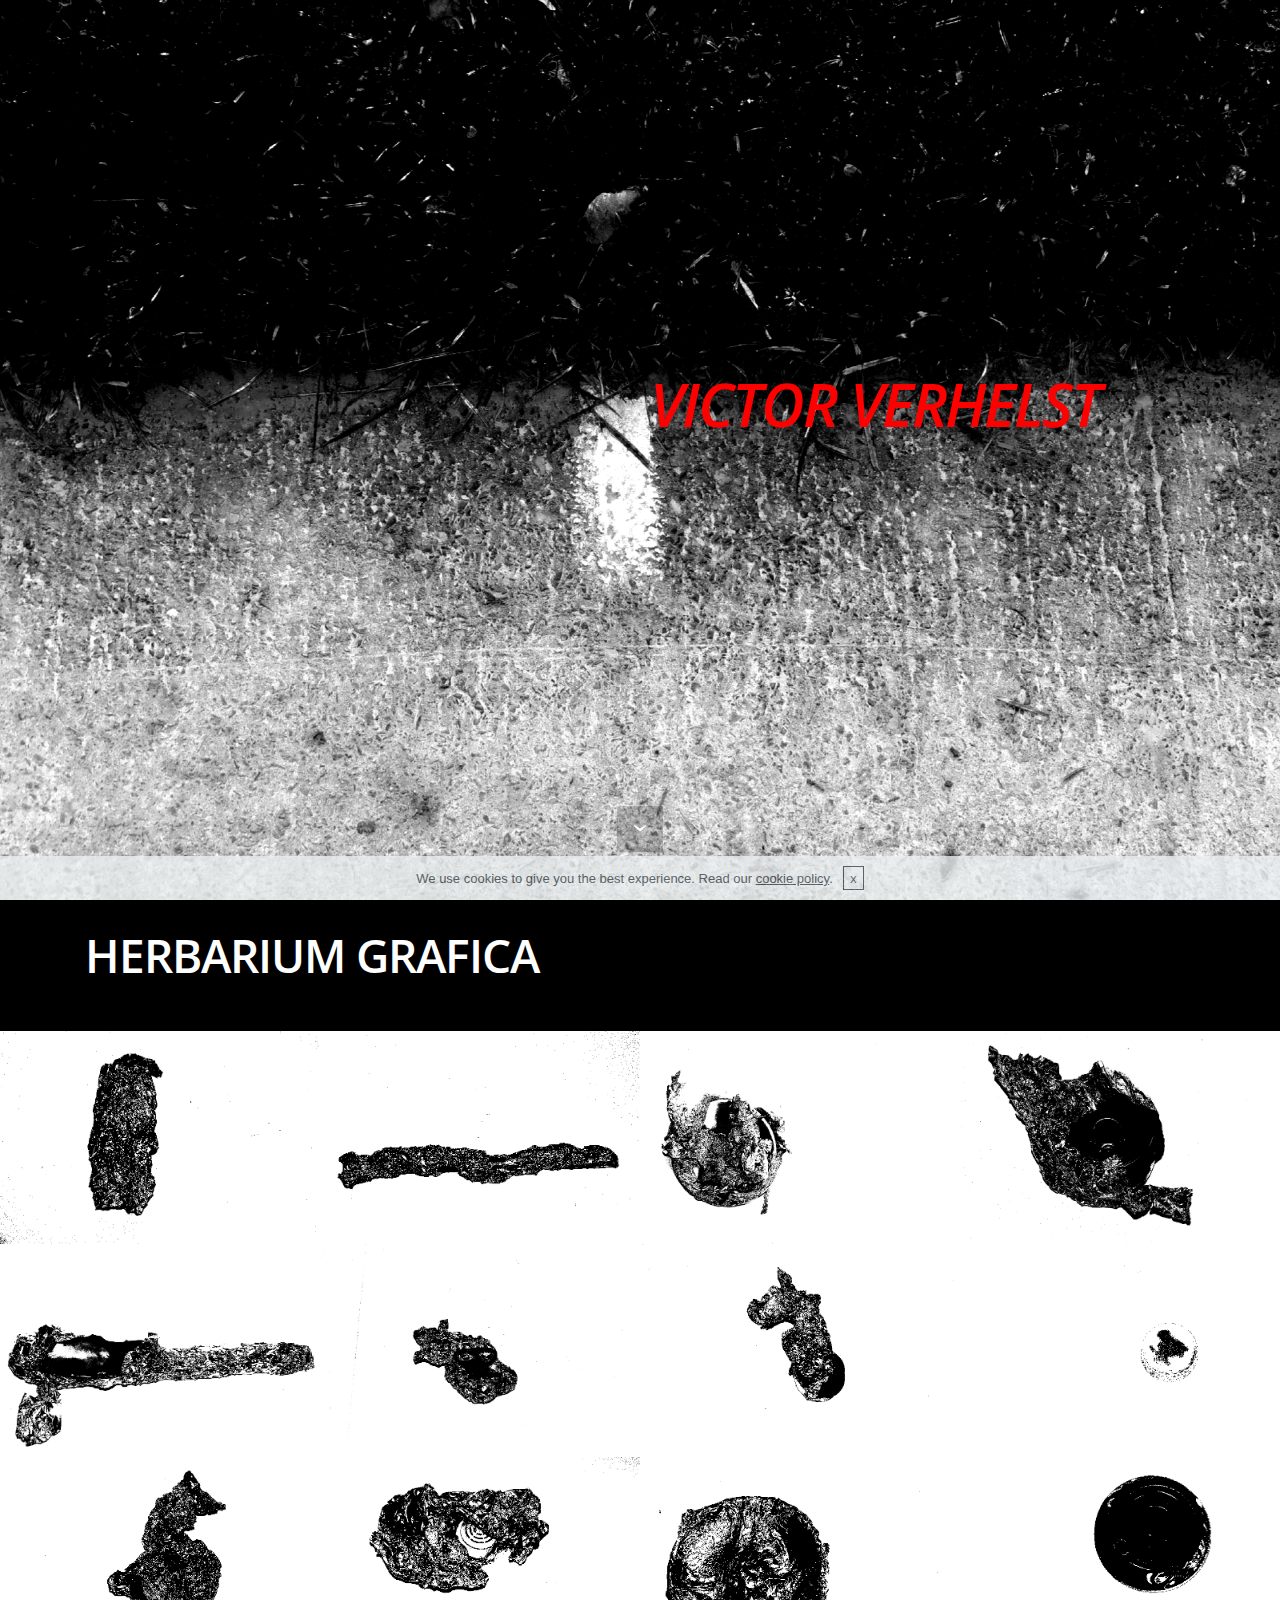
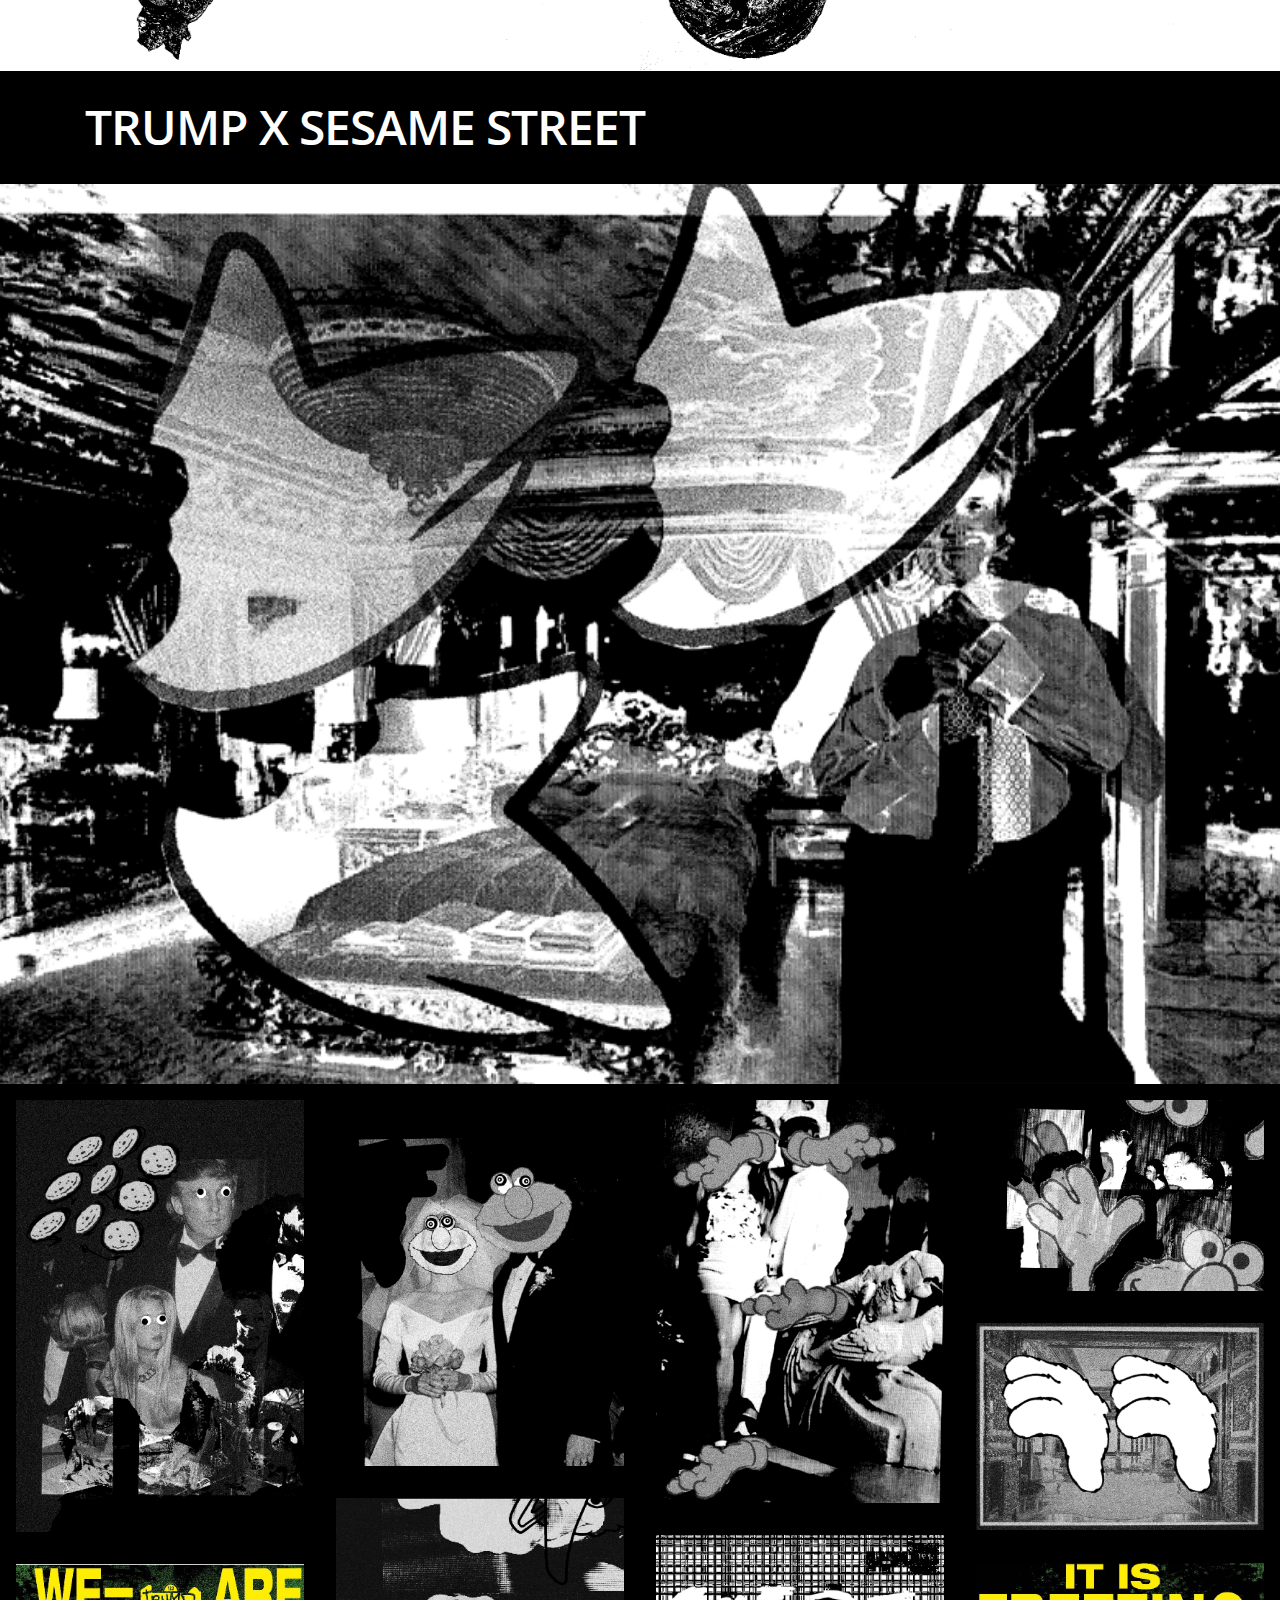
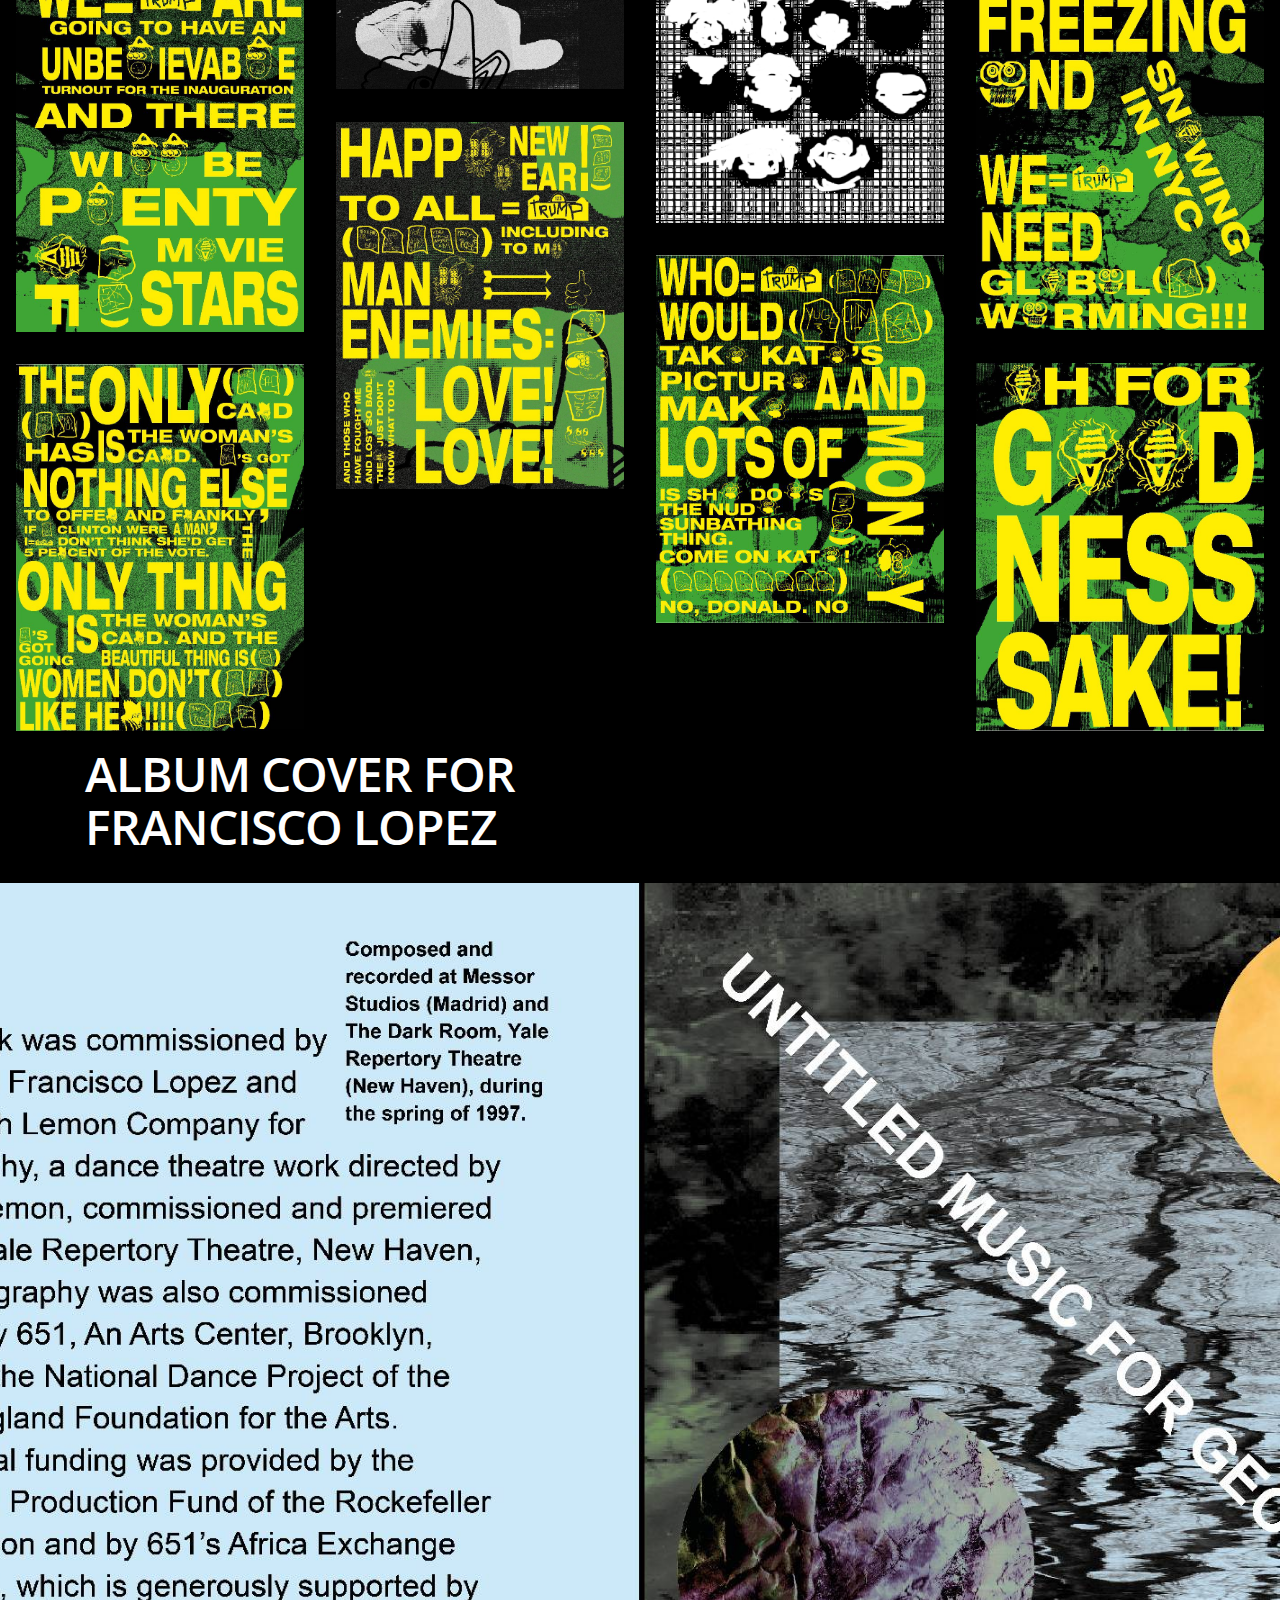
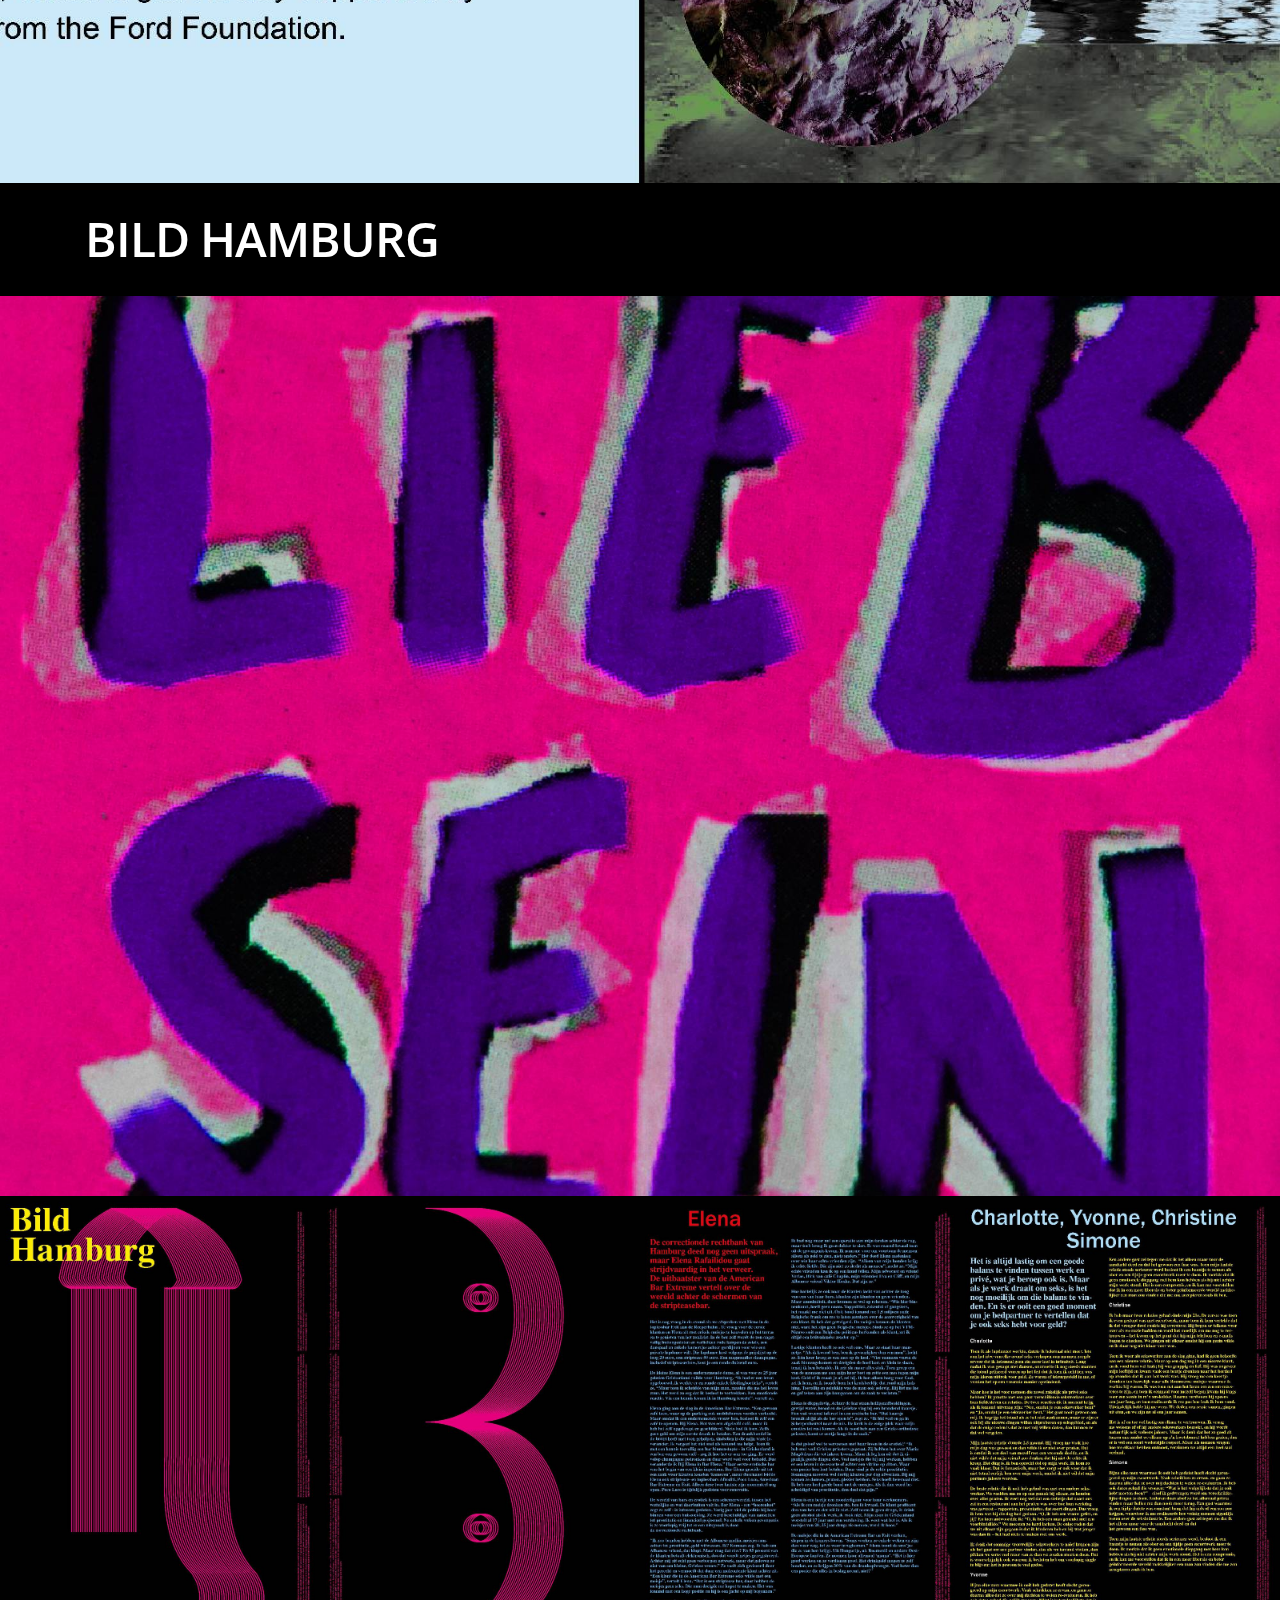
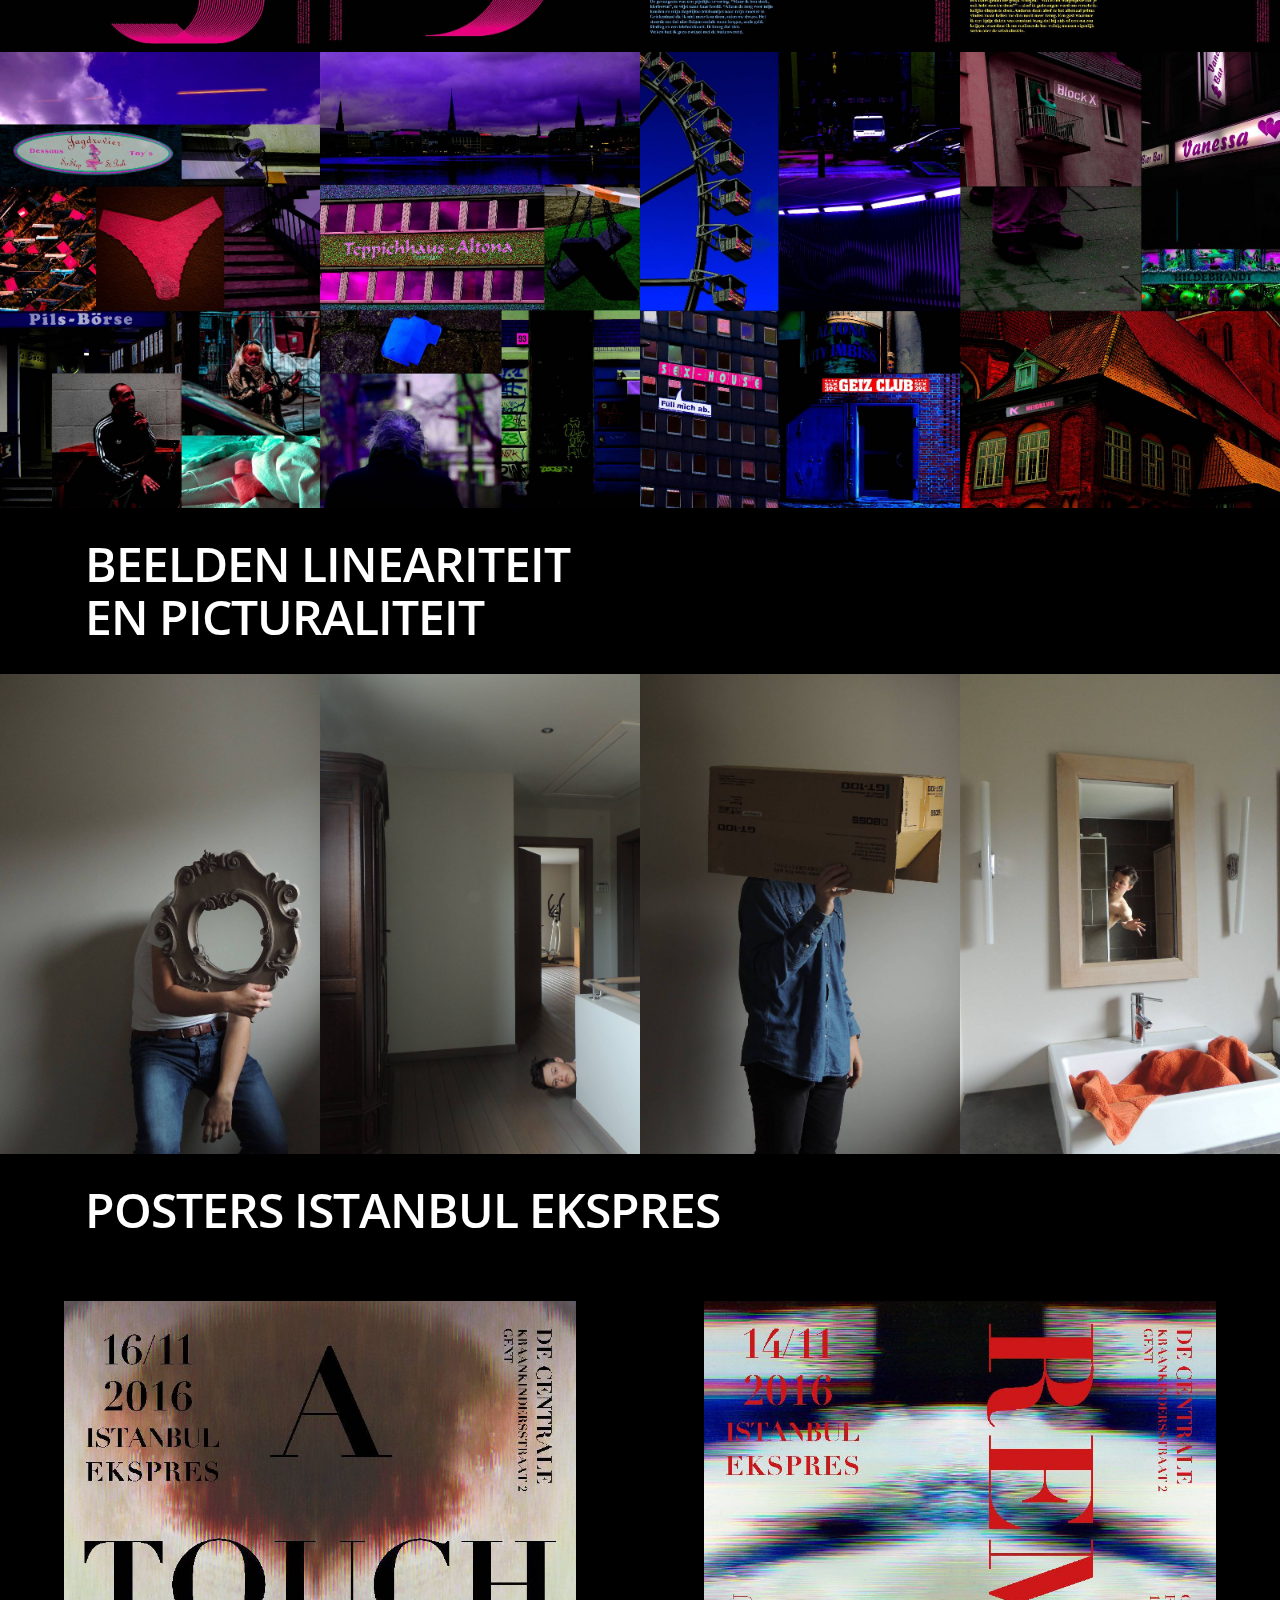
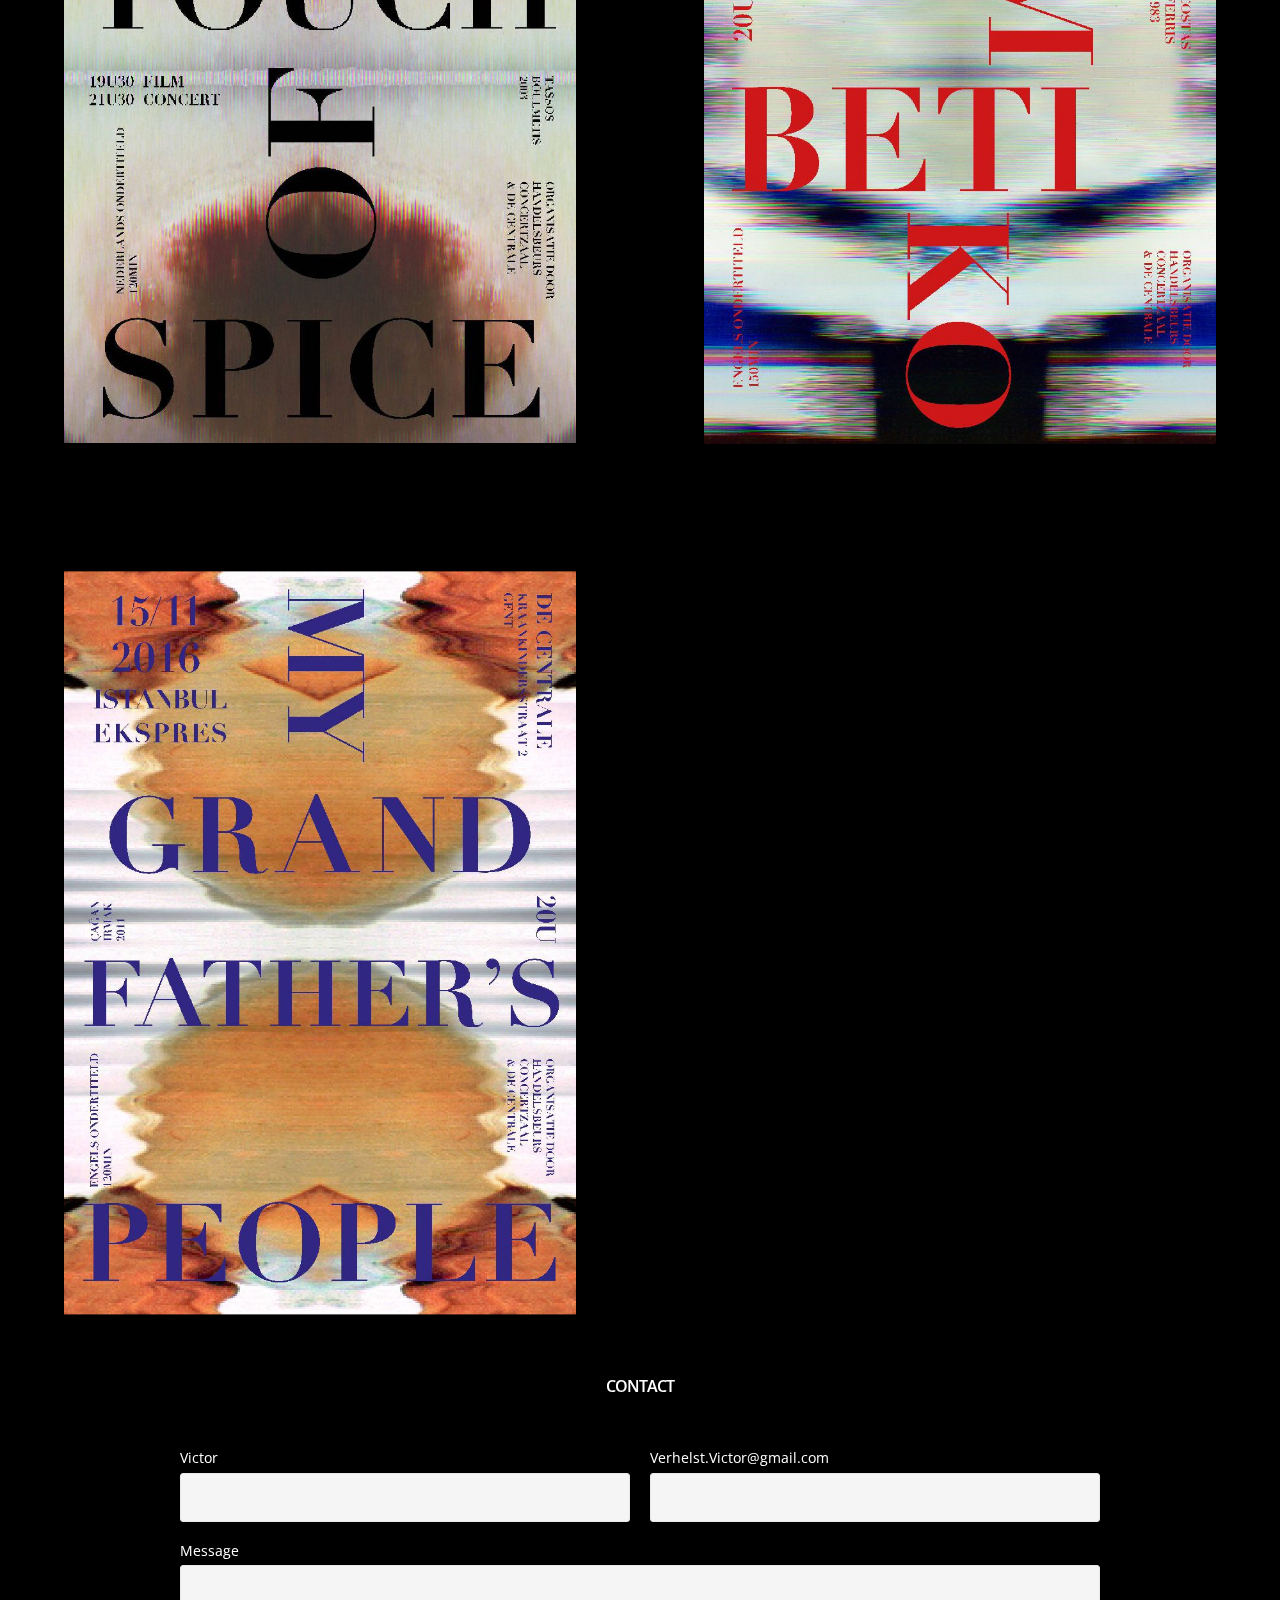
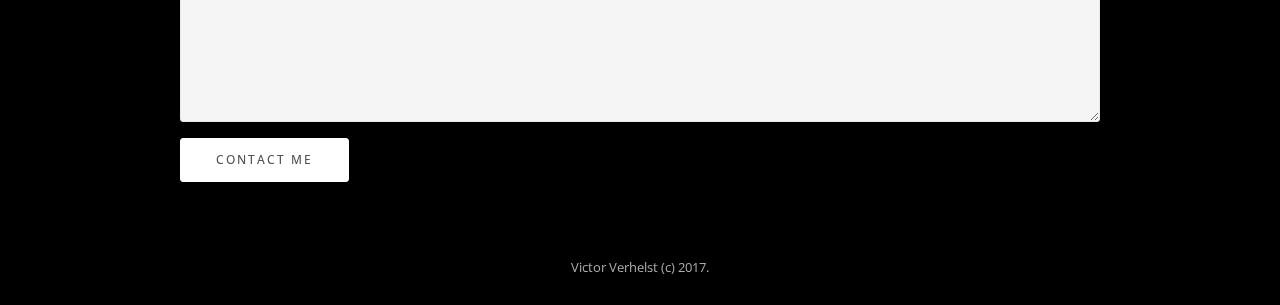
<file: index.html>
<!DOCTYPE html>
<html>
<head>
  <!-- Site made with Mobirise Website Builder v3.12.1, https://mobirise.com -->
  <meta charset="UTF-8">
  <meta http-equiv="X-UA-Compatible" content="IE=edge">
  <meta name="generator" content="Mobirise v3.12.1, mobirise.com">
  <meta name="viewport" content="width=device-width, initial-scale=1">
  <link rel="shortcut icon" href="assets/images/logo.png" type="image/x-icon">
  <meta name="description" content="index shizzle">
  <title>index</title>
  <link rel="stylesheet" href="https://fonts.googleapis.com/css?family=Lora:400,700,400italic,700italic&amp;subset=latin">
  <link rel="stylesheet" href="https://fonts.googleapis.com/css?family=Montserrat:400,700">
  <link rel="stylesheet" href="https://fonts.googleapis.com/css?family=Raleway:100,100i,200,200i,300,300i,400,400i,500,500i,600,600i,700,700i,800,800i,900,900i">
  <link rel="stylesheet" href="assets/bootstrap-material-design-font/css/material.css">
  <link rel="stylesheet" href="assets/et-line-font-plugin/style.css">
  <link rel="stylesheet" href="assets/tether/tether.min.css">
  <link rel="stylesheet" href="assets/bootstrap/css/bootstrap.min.css">
  <link rel="stylesheet" href="assets/theme/css/style.css">
  <link rel="stylesheet" href="assets/mobirise-gallery/style.css">
  <link rel="stylesheet" href="assets/mobirise/css/mbr-additional.css" type="text/css">
  
  
  
</head>
<body>

<!-- Google Analytics -->
<script>
  (function(i,s,o,g,r,a,m){i['GoogleAnalyticsObject']=r;i[r]=i[r]||function(){
  (i[r].q=i[r].q||[]).push(arguments)},i[r].l=1*new Date();a=s.createElement(o),
  m=s.getElementsByTagName(o)[0];a.async=1;a.src=g;m.parentNode.insertBefore(a,m)
  })(window,document,'script','https://www.google-analytics.com/analytics.js','ga');

  ga('create', 'UA-87997844-1', 'auto');
  ga('send', 'pageview');

</script>
<!-- /Google Analytics -->


<section class="mbr-section mbr-section-hero mbr-section-full mbr-parallax-background mbr-section-with-arrow" id="header1-34" style="background-image: url(assets/images/dscn6198-2000x1333.png);">

    

    <div class="mbr-table-cell">

        <div class="container">
            <div class="row">
                <div class="mbr-section col-md-10 col-md-offset-1 text-xs-center">

                    <h1 class="mbr-section-title display-1"><em>VICTOR VERHELST</em><em><br><br></em></h1>
                    
                    
                </div>
            </div>
        </div>
    </div>

    <div class="mbr-arrow mbr-arrow-floating" aria-hidden="true"><a href="#msg-box1-2k"><i class="mbr-arrow-icon"></i></a></div>

</section>

<section class="engine"><a rel="external" href="https://mobirise.com">mobirise.com</a></section><section class="mbr-info mbr-info-extra mbr-section mbr-section-md-padding" id="msg-box1-2k" style="background-color: rgb(0, 0, 0); padding-top: 30px; padding-bottom: 0px;">

    
    <div class="container">
        <div class="row">


            


            <div class="mbr-table-md-up">
                <div class="mbr-table-cell mbr-right-padding-md-up col-md-8 text-xs-center text-md-left">
                    
                    <h3 class="mbr-info-title mbr-section-title display-2">HERBARIUM GRAFICA<br><br></h3>
                </div>

                <div class="mbr-table-cell col-md-4">
                    
                </div>
            </div>


        </div>
    </div>
</section>

<section class="mbr-gallery mbr-section mbr-section-nopadding mbr-slider-carousel" id="gallery1-2j" data-filter="false" style="background-color: rgb(255, 255, 255); padding-top: 0rem; padding-bottom: 0rem;">
    <!-- Filter -->
    

    <!-- Gallery -->
    <div class="mbr-gallery-row">
        <div class=" mbr-gallery-layout-default">
            <div>
                <div>
                    <div class="mbr-gallery-item mbr-gallery-item__mobirise3 mbr-gallery-item--p0" data-tags="Awesome" data-video-url="false">
                        <div href="#lb-gallery1-2j" data-slide-to="0" data-toggle="modal">
                            
                            

                            <img alt="" src="assets/images/beeld10-800x533.png">
                            
                            <span class="icon-focus"></span>
                            
                        </div>
                    </div><div class="mbr-gallery-item mbr-gallery-item__mobirise3 mbr-gallery-item--p0" data-tags="Responsive" data-video-url="false">
                        <div href="#lb-gallery1-2j" data-slide-to="1" data-toggle="modal">
                            
                            

                            <img alt="" src="assets/images/beeld11-800x533.png">
                            
                            <span class="icon-focus"></span>
                            
                        </div>
                    </div><div class="mbr-gallery-item mbr-gallery-item__mobirise3 mbr-gallery-item--p0" data-tags="Creative" data-video-url="false">
                        <div href="#lb-gallery1-2j" data-slide-to="2" data-toggle="modal">
                            
                            

                            <img alt="" src="assets/images/beeld13-800x533.png">
                            
                            <span class="icon-focus"></span>
                            
                        </div>
                    </div><div class="mbr-gallery-item mbr-gallery-item__mobirise3 mbr-gallery-item--p0" data-tags="Animated" data-video-url="false">
                        <div href="#lb-gallery1-2j" data-slide-to="3" data-toggle="modal">
                            
                            

                            <img alt="" src="assets/images/beeld14-800x533.png">
                            
                            <span class="icon-focus"></span>
                            
                        </div>
                    </div><div class="mbr-gallery-item mbr-gallery-item__mobirise3 mbr-gallery-item--p0" data-tags="Awesome" data-video-url="false">
                        <div href="#lb-gallery1-2j" data-slide-to="4" data-toggle="modal">
                            
                            

                            <img alt="" src="assets/images/beeld15-800x533.png">
                            
                            <span class="icon-focus"></span>
                            
                        </div>
                    </div><div class="mbr-gallery-item mbr-gallery-item__mobirise3 mbr-gallery-item--p0" data-tags="Beautiful" data-video-url="false">
                        <div href="#lb-gallery1-2j" data-slide-to="5" data-toggle="modal">
                            
                            

                            <img alt="" src="assets/images/beeld17-800x533.png">
                            
                            <span class="icon-focus"></span>
                            
                        </div>
                    </div><div class="mbr-gallery-item mbr-gallery-item__mobirise3 mbr-gallery-item--p0" data-tags="Responsive" data-video-url="false">
                        <div href="#lb-gallery1-2j" data-slide-to="6" data-toggle="modal">
                            
                            

                            <img alt="" src="assets/images/beeld23-800x533.png">
                            
                            <span class="icon-focus"></span>
                            
                        </div>
                    </div><div class="mbr-gallery-item mbr-gallery-item__mobirise3 mbr-gallery-item--p0" data-tags="Animated" data-video-url="false">
                        <div href="#lb-gallery1-2j" data-slide-to="7" data-toggle="modal">
                            
                            

                            <img alt="" src="assets/images/beeld25-800x533.png">
                            
                            <span class="icon-focus"></span>
                            
                        </div>
                    </div><div class="mbr-gallery-item mbr-gallery-item__mobirise3 mbr-gallery-item--p0" data-tags="Animated" data-video-url="false">
                        <div href="#lb-gallery1-2j" data-slide-to="8" data-toggle="modal">
                            
                            

                            <img alt="" src="assets/images/dopcola3-2000x1333-800x533.png">
                            
                            <span class="icon-focus"></span>
                            
                        </div>
                    </div><div class="mbr-gallery-item mbr-gallery-item__mobirise3 mbr-gallery-item--p0" data-tags="Animated" data-video-url="false">
                        <div href="#lb-gallery1-2j" data-slide-to="9" data-toggle="modal">
                            
                            

                            <img alt="" src="assets/images/alarm2-2000x1333-800x533.png">
                            
                            <span class="icon-focus"></span>
                            
                        </div>
                    </div><div class="mbr-gallery-item mbr-gallery-item__mobirise3 mbr-gallery-item--p0" data-tags="Animated" data-video-url="false">
                        <div href="#lb-gallery1-2j" data-slide-to="10" data-toggle="modal">
                            
                            

                            <img alt="" src="assets/images/bord1-2000x1333-800x533.png">
                            
                            <span class="icon-focus"></span>
                            
                        </div>
                    </div><div class="mbr-gallery-item mbr-gallery-item__mobirise3 mbr-gallery-item--p0" data-tags="Animated" data-video-url="false">
                        <div href="#lb-gallery1-2j" data-slide-to="11" data-toggle="modal">
                            
                            

                            <img alt="" src="assets/images/oliepot2-2000x1332-800x532.png">
                            
                            <span class="icon-focus"></span>
                            
                        </div>
                    </div>
                </div>
            </div>
            <div class="clearfix"></div>
        </div>
    </div>

    <!-- Lightbox -->
    <div data-app-prevent-settings="" class="mbr-slider modal fade carousel slide" tabindex="-1" data-keyboard="true" data-interval="false" id="lb-gallery1-2j">
        <div class="modal-dialog">
            <div class="modal-content">
                <div class="modal-body">
                    
                    <div class="carousel-inner">
                        <div class="carousel-item">
                            <img alt="" src="assets/images/beeld10.gif">
                        </div><div class="carousel-item">
                            <img alt="" src="assets/images/beeld11.gif">
                        </div><div class="carousel-item">
                            <img alt="" src="assets/images/beeld13.gif">
                        </div><div class="carousel-item">
                            <img alt="" src="assets/images/beeld14.gif">
                        </div><div class="carousel-item">
                            <img alt="" src="assets/images/beeld15.gif">
                        </div><div class="carousel-item">
                            <img alt="" src="assets/images/beeld17.gif">
                        </div><div class="carousel-item">
                            <img alt="" src="assets/images/beeld23.gif">
                        </div><div class="carousel-item">
                            <img alt="" src="assets/images/beeld25.gif">
                        </div><div class="carousel-item">
                            <img alt="" src="assets/images/dopcola3-2000x1333.png">
                        </div><div class="carousel-item">
                            <img alt="" src="assets/images/alarm2-2000x1333.png">
                        </div><div class="carousel-item">
                            <img alt="" src="assets/images/bord1-2000x1333.png">
                        </div><div class="carousel-item active">
                            <img alt="" src="assets/images/oliepot2-2000x1332.png">
                        </div>
                    </div>
                    <a class="left carousel-control" role="button" data-slide="prev" href="#lb-gallery1-2j">
                        <span class="icon-prev" aria-hidden="true"></span>
                        <span class="sr-only">Previous</span>
                    </a>
                    <a class="right carousel-control" role="button" data-slide="next" href="#lb-gallery1-2j">
                        <span class="icon-next" aria-hidden="true"></span>
                        <span class="sr-only">Next</span>
                    </a>

                    <a class="close" href="#" role="button" data-dismiss="modal">
                        <span aria-hidden="true">×</span>
                        <span class="sr-only">Close</span>
                    </a>
                </div>
            </div>
        </div>
    </div>
</section>

<section class="mbr-info mbr-info-extra mbr-section mbr-section-md-padding" id="msg-box1-39" style="background-color: rgb(0, 0, 0); padding-top: 30px; padding-bottom: 30px;">

    
    <div class="container">
        <div class="row">


            


            <div class="mbr-table-md-up">
                <div class="mbr-table-cell mbr-right-padding-md-up col-md-8 text-xs-center text-md-left">
                    
                    <h3 class="mbr-info-title mbr-section-title display-2">TRUMP X SESAME STREET</h3>
                </div>

                <div class="mbr-table-cell col-md-4">
                    
                </div>
            </div>


        </div>
    </div>
</section>

<section class="mbr-section mbr-section-hero mbr-section-full" id="header1-2n" style="background-image: url(assets/images/beeld1.gif);">

    

    <div class="mbr-table-cell">

        <div class="container">
            <div class="row">
                <div class="mbr-section col-md-10 col-md-offset-1 text-xs-center">

                    
                    <p class="mbr-section-lead lead"></p>
                    
                </div>
            </div>
        </div>
    </div>

    

</section>

<section class="mbr-gallery mbr-section mbr-section-nopadding mbr-slider-carousel" id="gallery1-2m" data-filter="false" style="background-color: rgb(0, 0, 0); padding-top: 0rem; padding-bottom: 0rem;">
    <!-- Filter -->
    

    <!-- Gallery -->
    <div class="mbr-gallery-row">
        <div class=" mbr-gallery-layout-default">
            <div>
                <div>
                    <div class="mbr-gallery-item mbr-gallery-item__mobirise3 mbr-gallery-item--p1" data-tags="Awesome" data-video-url="false">
                        <div href="#lb-gallery1-2m" data-slide-to="0" data-toggle="modal">
                            
                            

                            <img alt="" src="assets/images/beeld2-800x1200.png">
                            
                            <span class="icon-focus"></span>
                            
                        </div>
                    </div><div class="mbr-gallery-item mbr-gallery-item__mobirise3 mbr-gallery-item--p1" data-tags="Responsive" data-video-url="false">
                        <div href="#lb-gallery1-2m" data-slide-to="1" data-toggle="modal">
                            
                            

                            <img alt="" src="assets/images/beeld3-800x1018.png">
                            
                            <span class="icon-focus"></span>
                            
                        </div>
                    </div><div class="mbr-gallery-item mbr-gallery-item__mobirise3 mbr-gallery-item--p1" data-tags="Creative" data-video-url="false">
                        <div href="#lb-gallery1-2m" data-slide-to="2" data-toggle="modal">
                            
                            

                            <img alt="" src="assets/images/beeld4-800x1122.png">
                            
                            <span class="icon-focus"></span>
                            
                        </div>
                    </div><div class="mbr-gallery-item mbr-gallery-item__mobirise3 mbr-gallery-item--p1" data-tags="Animated" data-video-url="false">
                        <div href="#lb-gallery1-2m" data-slide-to="3" data-toggle="modal">
                            
                            

                            <img alt="" src="assets/images/beeld5-800x533.png">
                            
                            <span class="icon-focus"></span>
                            
                        </div>
                    </div><div class="mbr-gallery-item mbr-gallery-item__mobirise3 mbr-gallery-item--p1" data-tags="Awesome" data-video-url="false">
                        <div href="#lb-gallery1-2m" data-slide-to="4" data-toggle="modal">
                            
                            

                            <img alt="" src="assets/images/beeld6-800x577.png">
                            
                            <span class="icon-focus"></span>
                            
                        </div>
                    </div><div class="mbr-gallery-item mbr-gallery-item__mobirise3 mbr-gallery-item--p1" data-tags="Beautiful" data-video-url="false">
                        <div href="#lb-gallery1-2m" data-slide-to="5" data-toggle="modal">
                            
                            

                            <img alt="" src="assets/images/beeld7-800x533.png">
                            
                            <span class="icon-focus"></span>
                            
                        </div>
                    </div><div class="mbr-gallery-item mbr-gallery-item__mobirise3 mbr-gallery-item--p1" data-tags="Responsive" data-video-url="false">
                        <div href="#lb-gallery1-2m" data-slide-to="6" data-toggle="modal">
                            
                            

                            <img alt="" src="assets/images/monden-800x800.png">
                            
                            <span class="icon-focus"></span>
                            
                        </div>
                    </div><div class="mbr-gallery-item mbr-gallery-item__mobirise3 mbr-gallery-item--p1" data-tags="Animated" data-video-url="false">
                        <div href="#lb-gallery1-2m" data-slide-to="7" data-toggle="modal">
                            
                            

                            <img alt="" src="assets/images/krop-sla-2-2000x2554-800x1021.jpg">
                            
                            <span class="icon-focus"></span>
                            
                        </div>
                    </div><div class="mbr-gallery-item mbr-gallery-item__mobirise3 mbr-gallery-item--p1" data-tags="Animated" data-video-url="false">
                        <div href="#lb-gallery1-2m" data-slide-to="8" data-toggle="modal">
                            
                            

                            <img alt="" src="assets/images/krop-sla-3-2000x2559-800x1023.jpg">
                            
                            <span class="icon-focus"></span>
                            
                        </div>
                    </div><div class="mbr-gallery-item mbr-gallery-item__mobirise3 mbr-gallery-item--p1" data-tags="Animated" data-video-url="false">
                        <div href="#lb-gallery1-2m" data-slide-to="9" data-toggle="modal">
                            
                            

                            <img alt="" src="assets/images/krop-sla-4-2000x2552-800x1020.jpg">
                            
                            <span class="icon-focus"></span>
                            
                        </div>
                    </div><div class="mbr-gallery-item mbr-gallery-item__mobirise3 mbr-gallery-item--p1" data-tags="Animated" data-video-url="false">
                        <div href="#lb-gallery1-2m" data-slide-to="10" data-toggle="modal">
                            
                            

                            <img alt="" src="assets/images/krop-sla-6-2000x2561-800x1024.jpg">
                            
                            <span class="icon-focus"></span>
                            
                        </div>
                    </div><div class="mbr-gallery-item mbr-gallery-item__mobirise3 mbr-gallery-item--p1" data-tags="Animated" data-video-url="false">
                        <div href="#lb-gallery1-2m" data-slide-to="11" data-toggle="modal">
                            
                            

                            <img alt="" src="assets/images/krop-sla-7-2000x2558-800x1023.jpg">
                            
                            <span class="icon-focus"></span>
                            
                        </div>
                    </div><div class="mbr-gallery-item mbr-gallery-item__mobirise3 mbr-gallery-item--p1" data-tags="Animated" data-video-url="false">
                        <div href="#lb-gallery1-2m" data-slide-to="12" data-toggle="modal">
                            
                            

                            <img alt="" src="assets/images/krop-sla-8-2000x2557-800x1022.jpg">
                            
                            <span class="icon-focus"></span>
                            
                        </div>
                    </div>
                </div>
            </div>
            <div class="clearfix"></div>
        </div>
    </div>

    <!-- Lightbox -->
    <div data-app-prevent-settings="" class="mbr-slider modal fade carousel slide" tabindex="-1" data-keyboard="true" data-interval="false" id="lb-gallery1-2m">
        <div class="modal-dialog">
            <div class="modal-content">
                <div class="modal-body">
                    <ol class="carousel-indicators">
                        <li data-app-prevent-settings="" data-target="#lb-gallery1-2m" data-slide-to="0"></li><li data-app-prevent-settings="" data-target="#lb-gallery1-2m" data-slide-to="1"></li><li data-app-prevent-settings="" data-target="#lb-gallery1-2m" data-slide-to="2"></li><li data-app-prevent-settings="" data-target="#lb-gallery1-2m" data-slide-to="3"></li><li data-app-prevent-settings="" data-target="#lb-gallery1-2m" data-slide-to="4"></li><li data-app-prevent-settings="" data-target="#lb-gallery1-2m" data-slide-to="5"></li><li data-app-prevent-settings="" data-target="#lb-gallery1-2m" data-slide-to="6"></li><li data-app-prevent-settings="" data-target="#lb-gallery1-2m" data-slide-to="7"></li><li data-app-prevent-settings="" data-target="#lb-gallery1-2m" data-slide-to="8"></li><li data-app-prevent-settings="" data-target="#lb-gallery1-2m" data-slide-to="9"></li><li data-app-prevent-settings="" data-target="#lb-gallery1-2m" data-slide-to="10"></li><li data-app-prevent-settings="" data-target="#lb-gallery1-2m" data-slide-to="11"></li><li data-app-prevent-settings="" data-target="#lb-gallery1-2m" class=" active" data-slide-to="12"></li>
                    </ol>
                    <div class="carousel-inner">
                        <div class="carousel-item">
                            <img alt="" src="assets/images/beeld2.gif">
                        </div><div class="carousel-item">
                            <img alt="" src="assets/images/beeld3.gif">
                        </div><div class="carousel-item">
                            <img alt="" src="assets/images/beeld4.gif">
                        </div><div class="carousel-item">
                            <img alt="" src="assets/images/beeld5.gif">
                        </div><div class="carousel-item">
                            <img alt="" src="assets/images/beeld6.gif">
                        </div><div class="carousel-item">
                            <img alt="" src="assets/images/beeld7.gif">
                        </div><div class="carousel-item">
                            <img alt="" src="assets/images/monden.gif">
                        </div><div class="carousel-item">
                            <img alt="" src="assets/images/krop-sla-2-2000x2554.jpg">
                        </div><div class="carousel-item">
                            <img alt="" src="assets/images/krop-sla-3-2000x2559.jpg">
                        </div><div class="carousel-item">
                            <img alt="" src="assets/images/krop-sla-4-2000x2552.jpg">
                        </div><div class="carousel-item">
                            <img alt="" src="assets/images/krop-sla-6-2000x2561.jpg">
                        </div><div class="carousel-item">
                            <img alt="" src="assets/images/krop-sla-7-2000x2558.jpg">
                        </div><div class="carousel-item active">
                            <img alt="" src="assets/images/krop-sla-8-2000x2557.jpg">
                        </div>
                    </div>
                    <a class="left carousel-control" role="button" data-slide="prev" href="#lb-gallery1-2m">
                        <span class="icon-prev" aria-hidden="true"></span>
                        <span class="sr-only">Previous</span>
                    </a>
                    <a class="right carousel-control" role="button" data-slide="next" href="#lb-gallery1-2m">
                        <span class="icon-next" aria-hidden="true"></span>
                        <span class="sr-only">Next</span>
                    </a>

                    <a class="close" href="#" role="button" data-dismiss="modal">
                        <span aria-hidden="true">×</span>
                        <span class="sr-only">Close</span>
                    </a>
                </div>
            </div>
        </div>
    </div>
</section>

<section class="mbr-info mbr-info-extra mbr-section mbr-section-md-padding" id="msg-box1-2r" style="background-color: rgb(0, 0, 0); padding-top: 0px; padding-bottom: 30px;">

    
    <div class="container">
        <div class="row">


            


            <div class="mbr-table-md-up">
                <div class="mbr-table-cell mbr-right-padding-md-up col-md-8 text-xs-center text-md-left">
                    
                    <h3 class="mbr-info-title mbr-section-title display-2">ALBUM COVER FOR FRANCISCO LOPEZ</h3>
                </div>

                <div class="mbr-table-cell col-md-4">
                    
                </div>
            </div>


        </div>
    </div>
</section>

<section class="mbr-section mbr-section-hero mbr-section-full" id="header1-2q" style="background-image: url(assets/images/76-2000x1000.jpg);">

    

    <div class="mbr-table-cell">

        <div class="container">
            <div class="row">
                <div class="mbr-section col-md-10 col-md-offset-1 text-xs-center">

                    
                    
                    
                </div>
            </div>
        </div>
    </div>

    

</section>

<section class="mbr-info mbr-info-extra mbr-section mbr-section-md-padding" id="msg-box1-2u" style="background-color: rgb(0, 0, 0); padding-top: 30px; padding-bottom: 30px;">

    
    <div class="container">
        <div class="row">


            


            <div class="mbr-table-md-up">
                <div class="mbr-table-cell mbr-right-padding-md-up col-md-8 text-xs-center text-md-left">
                    
                    <h3 class="mbr-info-title mbr-section-title display-2">BILD HAMBURG</h3>
                </div>

                <div class="mbr-table-cell col-md-4">
                    
                </div>
            </div>


        </div>
    </div>
</section>

<section class="mbr-section mbr-section-hero mbr-section-full" id="header1-2s" style="background-image: url(assets/images/lieb-sein-2000x1778.jpg);">

    

    <div class="mbr-table-cell">

        <div class="container">
            <div class="row">
                <div class="mbr-section col-md-10">

                    
                    
                    
                </div>
            </div>
        </div>
    </div>

    

</section>

<section class="mbr-gallery mbr-section mbr-section-nopadding mbr-slider-carousel" id="gallery1-2t" data-filter="false" style="background-color: rgb(255, 255, 255); padding-top: 0rem; padding-bottom: 0rem;">
    <!-- Filter -->
    

    <!-- Gallery -->
    <div class="mbr-gallery-row">
        <div class=" mbr-gallery-layout-default">
            <div>
                <div>
                    <div class="mbr-gallery-item mbr-gallery-item__mobirise3 mbr-gallery-item--p0" data-tags="Awesome" data-video-url="false">
                        <div href="#lb-gallery1-2t" data-slide-to="0" data-toggle="modal">
                            
                            

                            <img alt="" src="assets/images/4-2000x2850-800x1140.jpg">
                            
                            <span class="icon-focus"></span>
                            
                        </div>
                    </div><div class="mbr-gallery-item mbr-gallery-item__mobirise3 mbr-gallery-item--p0" data-tags="Responsive" data-video-url="false">
                        <div href="#lb-gallery1-2t" data-slide-to="1" data-toggle="modal">
                            
                            

                            <img alt="" src="assets/images/4-6-2000x2850-800x1140.jpg">
                            
                            <span class="icon-focus"></span>
                            
                        </div>
                    </div><div class="mbr-gallery-item mbr-gallery-item__mobirise3 mbr-gallery-item--p0" data-tags="Creative" data-video-url="false">
                        <div href="#lb-gallery1-2t" data-slide-to="2" data-toggle="modal">
                            
                            

                            <img alt="" src="assets/images/4-1-2000x2850-800x1140.jpg">
                            
                            <span class="icon-focus"></span>
                            
                        </div>
                    </div><div class="mbr-gallery-item mbr-gallery-item__mobirise3 mbr-gallery-item--p0" data-tags="Animated" data-video-url="false">
                        <div href="#lb-gallery1-2t" data-slide-to="3" data-toggle="modal">
                            
                            

                            <img alt="" src="assets/images/4-4-2000x2850-800x1140.jpg">
                            
                            <span class="icon-focus"></span>
                            
                        </div>
                    </div><div class="mbr-gallery-item mbr-gallery-item__mobirise3 mbr-gallery-item--p0" data-tags="Awesome" data-video-url="false">
                        <div href="#lb-gallery1-2t" data-slide-to="4" data-toggle="modal">
                            
                            

                            <img alt="" src="assets/images/4-7-2000x2850-800x1140.jpg">
                            
                            <span class="icon-focus"></span>
                            
                        </div>
                    </div><div class="mbr-gallery-item mbr-gallery-item__mobirise3 mbr-gallery-item--p0" data-tags="Beautiful" data-video-url="false">
                        <div href="#lb-gallery1-2t" data-slide-to="5" data-toggle="modal">
                            
                            

                            <img alt="" src="assets/images/4-5-2000x2850-800x1140.jpg">
                            
                            <span class="icon-focus"></span>
                            
                        </div>
                    </div><div class="mbr-gallery-item mbr-gallery-item__mobirise3 mbr-gallery-item--p0" data-tags="Responsive" data-video-url="false">
                        <div href="#lb-gallery1-2t" data-slide-to="6" data-toggle="modal">
                            
                            

                            <img alt="" src="assets/images/4-2-2000x2850-800x1140.jpg">
                            
                            <span class="icon-focus"></span>
                            
                        </div>
                    </div><div class="mbr-gallery-item mbr-gallery-item__mobirise3 mbr-gallery-item--p0" data-tags="Animated" data-video-url="false">
                        <div href="#lb-gallery1-2t" data-slide-to="7" data-toggle="modal">
                            
                            

                            <img alt="" src="assets/images/4-3-2000x2850-800x1140.jpg">
                            
                            <span class="icon-focus"></span>
                            
                        </div>
                    </div>
                </div>
            </div>
            <div class="clearfix"></div>
        </div>
    </div>

    <!-- Lightbox -->
    <div data-app-prevent-settings="" class="mbr-slider modal fade carousel slide" tabindex="-1" data-keyboard="true" data-interval="false" id="lb-gallery1-2t">
        <div class="modal-dialog">
            <div class="modal-content">
                <div class="modal-body">
                    <ol class="carousel-indicators">
                        <li data-app-prevent-settings="" data-target="#lb-gallery1-2t" data-slide-to="0"></li><li data-app-prevent-settings="" data-target="#lb-gallery1-2t" data-slide-to="1"></li><li data-app-prevent-settings="" data-target="#lb-gallery1-2t" data-slide-to="2"></li><li data-app-prevent-settings="" data-target="#lb-gallery1-2t" data-slide-to="3"></li><li data-app-prevent-settings="" data-target="#lb-gallery1-2t" data-slide-to="4"></li><li data-app-prevent-settings="" data-target="#lb-gallery1-2t" data-slide-to="5"></li><li data-app-prevent-settings="" data-target="#lb-gallery1-2t" data-slide-to="6"></li><li data-app-prevent-settings="" data-target="#lb-gallery1-2t" class=" active" data-slide-to="7"></li>
                    </ol>
                    <div class="carousel-inner">
                        <div class="carousel-item">
                            <img alt="" src="assets/images/4-2000x2850.jpg">
                        </div><div class="carousel-item">
                            <img alt="" src="assets/images/4-6-2000x2850.jpg">
                        </div><div class="carousel-item">
                            <img alt="" src="assets/images/4-1-2000x2850.jpg">
                        </div><div class="carousel-item">
                            <img alt="" src="assets/images/4-4-2000x2850.jpg">
                        </div><div class="carousel-item">
                            <img alt="" src="assets/images/4-7-2000x2850.jpg">
                        </div><div class="carousel-item">
                            <img alt="" src="assets/images/4-5-2000x2850.jpg">
                        </div><div class="carousel-item">
                            <img alt="" src="assets/images/4-2-2000x2850.jpg">
                        </div><div class="carousel-item active">
                            <img alt="" src="assets/images/4-3-2000x2850.jpg">
                        </div>
                    </div>
                    <a class="left carousel-control" role="button" data-slide="prev" href="#lb-gallery1-2t">
                        <span class="icon-prev" aria-hidden="true"></span>
                        <span class="sr-only">Previous</span>
                    </a>
                    <a class="right carousel-control" role="button" data-slide="next" href="#lb-gallery1-2t">
                        <span class="icon-next" aria-hidden="true"></span>
                        <span class="sr-only">Next</span>
                    </a>

                    <a class="close" href="#" role="button" data-dismiss="modal">
                        <span aria-hidden="true">×</span>
                        <span class="sr-only">Close</span>
                    </a>
                </div>
            </div>
        </div>
    </div>
</section>

<section class="mbr-info mbr-info-extra mbr-section mbr-section-md-padding" id="msg-box1-2x" style="background-color: rgb(0, 0, 0); padding-top: 30px; padding-bottom: 30px;">

    
    <div class="container">
        <div class="row">


            


            <div class="mbr-table-md-up">
                <div class="mbr-table-cell mbr-right-padding-md-up col-md-8 text-xs-center text-md-left">
                    
                    <h3 class="mbr-info-title mbr-section-title display-2">BEELDEN LINEARITEIT <br>EN PICTURALITEIT</h3>
                </div>

                <div class="mbr-table-cell col-md-4">
                    
                </div>
            </div>


        </div>
    </div>
</section>

<section class="mbr-gallery mbr-section mbr-section-nopadding mbr-slider-carousel" id="gallery1-2w" data-filter="false" style="background-color: rgb(255, 255, 255); padding-top: 0rem; padding-bottom: 0rem;">
    <!-- Filter -->
    

    <!-- Gallery -->
    <div class="mbr-gallery-row">
        <div class=" mbr-gallery-layout-default">
            <div>
                <div>
                    <div class="mbr-gallery-item mbr-gallery-item__mobirise3 mbr-gallery-item--p0" data-tags="Awesome" data-video-url="false">
                        <div href="#lb-gallery1-2w" data-slide-to="0" data-toggle="modal">
                            
                            

                            <img alt="" src="assets/images/dscn5265-1-2000x3000-800x1200.jpg">
                            
                            <span class="icon-focus"></span>
                            
                        </div>
                    </div><div class="mbr-gallery-item mbr-gallery-item__mobirise3 mbr-gallery-item--p0" data-tags="Responsive" data-video-url="false">
                        <div href="#lb-gallery1-2w" data-slide-to="1" data-toggle="modal">
                            
                            

                            <img alt="" src="assets/images/dscn5358-1-2000x3000-800x1200.jpg">
                            
                            <span class="icon-focus"></span>
                            
                        </div>
                    </div><div class="mbr-gallery-item mbr-gallery-item__mobirise3 mbr-gallery-item--p0" data-tags="Creative" data-video-url="false">
                        <div href="#lb-gallery1-2w" data-slide-to="2" data-toggle="modal">
                            
                            

                            <img alt="" src="assets/images/dscn5543-1-2000x3000-800x1200.jpg">
                            
                            <span class="icon-focus"></span>
                            
                        </div>
                    </div><div class="mbr-gallery-item mbr-gallery-item__mobirise3 mbr-gallery-item--p0" data-tags="Animated" data-video-url="false">
                        <div href="#lb-gallery1-2w" data-slide-to="3" data-toggle="modal">
                            
                            

                            <img alt="" src="assets/images/dscn5284-1-2000x3000-800x1200.jpg">
                            
                            <span class="icon-focus"></span>
                            
                        </div>
                    </div>
                </div>
            </div>
            <div class="clearfix"></div>
        </div>
    </div>

    <!-- Lightbox -->
    <div data-app-prevent-settings="" class="mbr-slider modal fade carousel slide" tabindex="-1" data-keyboard="true" data-interval="false" id="lb-gallery1-2w">
        <div class="modal-dialog">
            <div class="modal-content">
                <div class="modal-body">
                    <ol class="carousel-indicators">
                        <li data-app-prevent-settings="" data-target="#lb-gallery1-2w" data-slide-to="0"></li><li data-app-prevent-settings="" data-target="#lb-gallery1-2w" data-slide-to="1"></li><li data-app-prevent-settings="" data-target="#lb-gallery1-2w" data-slide-to="2"></li><li data-app-prevent-settings="" data-target="#lb-gallery1-2w" class=" active" data-slide-to="3"></li>
                    </ol>
                    <div class="carousel-inner">
                        <div class="carousel-item">
                            <img alt="" src="assets/images/dscn5265-1-2000x3000.jpg">
                        </div><div class="carousel-item">
                            <img alt="" src="assets/images/dscn5358-1-2000x3000.jpg">
                        </div><div class="carousel-item">
                            <img alt="" src="assets/images/dscn5543-1-2000x3000.jpg">
                        </div><div class="carousel-item active">
                            <img alt="" src="assets/images/dscn5284-1-2000x3000.jpg">
                        </div>
                    </div>
                    <a class="left carousel-control" role="button" data-slide="prev" href="#lb-gallery1-2w">
                        <span class="icon-prev" aria-hidden="true"></span>
                        <span class="sr-only">Previous</span>
                    </a>
                    <a class="right carousel-control" role="button" data-slide="next" href="#lb-gallery1-2w">
                        <span class="icon-next" aria-hidden="true"></span>
                        <span class="sr-only">Next</span>
                    </a>

                    <a class="close" href="#" role="button" data-dismiss="modal">
                        <span aria-hidden="true">×</span>
                        <span class="sr-only">Close</span>
                    </a>
                </div>
            </div>
        </div>
    </div>
</section>

<section class="mbr-info mbr-info-extra mbr-section mbr-section-md-padding" id="msg-box1-2z" style="background-color: rgb(0, 0, 0); padding-top: 30px; padding-bottom: 0px;">

    
    <div class="container">
        <div class="row">


            


            <div class="mbr-table-md-up">
                <div class="mbr-table-cell mbr-right-padding-md-up col-md-8 text-xs-center text-md-left">
                    
                    <h3 class="mbr-info-title mbr-section-title display-2">POSTERS ISTANBUL EKSPRES</h3>
                </div>

                <div class="mbr-table-cell col-md-4">
                    
                </div>
            </div>


        </div>
    </div>
</section>

<section class="mbr-gallery mbr-section mbr-section-nopadding mbr-slider-carousel" id="gallery1-2y" data-filter="false" style="background-color: rgb(0, 0, 0); padding-top: 0rem; padding-bottom: 0rem;">
    <!-- Filter -->
    

    <!-- Gallery -->
    <div class="mbr-gallery-row">
        <div class=" mbr-gallery-layout-default">
            <div>
                <div>
                    <div class="mbr-gallery-item mbr-gallery-item__mobirise3 mbr-gallery-item--p4" data-tags="Awesome" data-video-url="false">
                        <div href="#lb-gallery1-2y" data-slide-to="0" data-toggle="modal">
                            
                            

                            <img alt="" src="assets/images/poster-2000x2902-800x1160.jpg">
                            
                            <span class="icon-focus"></span>
                            
                        </div>
                    </div><div class="mbr-gallery-item mbr-gallery-item__mobirise3 mbr-gallery-item--p4" data-tags="Responsive" data-video-url="false">
                        <div href="#lb-gallery1-2y" data-slide-to="1" data-toggle="modal">
                            
                            

                            <img alt="" src="assets/images/poster-2000x2904-800x1161.jpg">
                            
                            <span class="icon-focus"></span>
                            
                        </div>
                    </div><div class="mbr-gallery-item mbr-gallery-item__mobirise3 mbr-gallery-item--p4" data-tags="Creative" data-video-url="false">
                        <div href="#lb-gallery1-2y" data-slide-to="2" data-toggle="modal">
                            
                            

                            <img alt="" src="assets/images/posters-18-oktober-2016-bleed-2000x2904-800x1161.jpg">
                            
                            <span class="icon-focus"></span>
                            
                        </div>
                    </div>
                </div>
            </div>
            <div class="clearfix"></div>
        </div>
    </div>

    <!-- Lightbox -->
    <div data-app-prevent-settings="" class="mbr-slider modal fade carousel slide" tabindex="-1" data-keyboard="true" data-interval="false" id="lb-gallery1-2y">
        <div class="modal-dialog">
            <div class="modal-content">
                <div class="modal-body">
                    
                    <div class="carousel-inner">
                        <div class="carousel-item">
                            <img alt="" src="assets/images/poster-2000x2902.jpg">
                        </div><div class="carousel-item">
                            <img alt="" src="assets/images/poster-2000x2904.jpg">
                        </div><div class="carousel-item active">
                            <img alt="" src="assets/images/posters-18-oktober-2016-bleed-2000x2904.jpg">
                        </div>
                    </div>
                    <a class="left carousel-control" role="button" data-slide="prev" href="#lb-gallery1-2y">
                        <span class="icon-prev" aria-hidden="true"></span>
                        <span class="sr-only">Previous</span>
                    </a>
                    <a class="right carousel-control" role="button" data-slide="next" href="#lb-gallery1-2y">
                        <span class="icon-next" aria-hidden="true"></span>
                        <span class="sr-only">Next</span>
                    </a>

                    <a class="close" href="#" role="button" data-dismiss="modal">
                        <span aria-hidden="true">×</span>
                        <span class="sr-only">Close</span>
                    </a>
                </div>
            </div>
        </div>
    </div>
</section>

<section class="mbr-section" id="form1-36" style="background-color: rgb(0, 0, 0); padding-top: 0px; padding-bottom: 40px;">
    
    <div class="mbr-section mbr-section__container mbr-section__container--middle">
        <div class="container">
            <div class="row">
                <div class="col-xs-12 text-xs-center">
                    <h3 class="mbr-section-title display-2">CONTACT</h3>
                    <small class="mbr-section-subtitle"></small>
                </div>
            </div>
        </div>
    </div>
    <div class="mbr-section mbr-section-nopadding">
        <div class="container">
            <div class="row">
                <div class="col-xs-12 col-lg-10 col-lg-offset-1" data-form-type="formoid">


                    <div data-form-alert="true">
                        <div hidden="" data-form-alert-success="true" class="alert alert-form alert-success text-xs-center">Thanks for filling out form!</div>
                    </div>


                    <form action="https://mobirise.com/" method="post" data-form-title="CONTACT">

                        <input type="hidden" value="IeCBVNjraK87YVtdHthofcCZZNlVCOgNzWf7u5qvkYCnho5pq7ArfEPEwF+1MAuqS/rXtV+7NC8NQLeq3G03hXC1F1NV5Y5hbpCV4ZLZ+VxHckmSf7Y6MJndF5iu8QLQ" data-form-email="true">

                        <div class="row row-sm-offset">

                            <div class="col-xs-12 col-md-6">
                                <div class="form-group">
                                    <label class="form-control-label" for="form1-36-name">Victor</label>
                                    <input type="text" class="form-control" name="name" required="" data-form-field="Name" id="form1-36-name">
                                </div>
                            </div>

                            <div class="col-xs-12 col-md-6">
                                <div class="form-group">
                                    <label class="form-control-label" for="form1-36-email">Verhelst.Victor@gmail.com</label>
                                    <input type="email" class="form-control" name="email" required="" data-form-field="Email" id="form1-36-email">
                                </div>
                            </div>

                            

                        </div>

                        <div class="form-group">
                            <label class="form-control-label" for="form1-36-message">Message</label>
                            <textarea class="form-control" name="message" rows="7" data-form-field="Message" id="form1-36-message"></textarea>
                        </div>

                        <div><button type="submit" class="btn btn-white">CONTACT ME</button></div>

                    </form>
                </div>
            </div>
        </div>
    </div>
</section>

<footer class="mbr-small-footer mbr-section mbr-section-nopadding" id="footer1-38" style="background-color: rgb(0, 0, 0); padding-top: 1.75rem; padding-bottom: 1.75rem;">
    
    <div class="container">
        <p class="text-xs-center">Victor Verhelst (c) 2017.</p>
    </div>
</footer>


  <script src="assets/web/assets/jquery/jquery.min.js"></script>
  <script src="assets/tether/tether.min.js"></script>
  <script src="assets/bootstrap/js/bootstrap.min.js"></script>
  <script src="assets/smooth-scroll/smooth-scroll.js"></script>
  <script src="assets/cookies-alert-plugin/cookies-alert-core.js"></script>
  <script src="assets/cookies-alert-plugin/cookies-alert-script.js"></script>
  <script src="assets/jarallax/jarallax.js"></script>
  <script src="assets/masonry/masonry.pkgd.min.js"></script>
  <script src="assets/imagesloaded/imagesloaded.pkgd.min.js"></script>
  <script src="assets/bootstrap-carousel-swipe/bootstrap-carousel-swipe.js"></script>
  <script src="assets/theme/js/script.js"></script>
  <script src="assets/mobirise-gallery/player.min.js"></script>
  <script src="assets/mobirise-gallery/script.js"></script>
  <script src="assets/formoid/formoid.min.js"></script>
  
  
 <div id="scrollToTop" class="scrollToTop mbr-arrow-up"><a style="text-align: center;"><i class="mbr-arrow-up-icon"></i></a></div>
  <input name="cookieData" type="hidden" data-cookie-text="We use cookies to give you the best experience. Read our <a href='privacy.html'>cookie policy</a>.">
  </body>
</html>
</file>
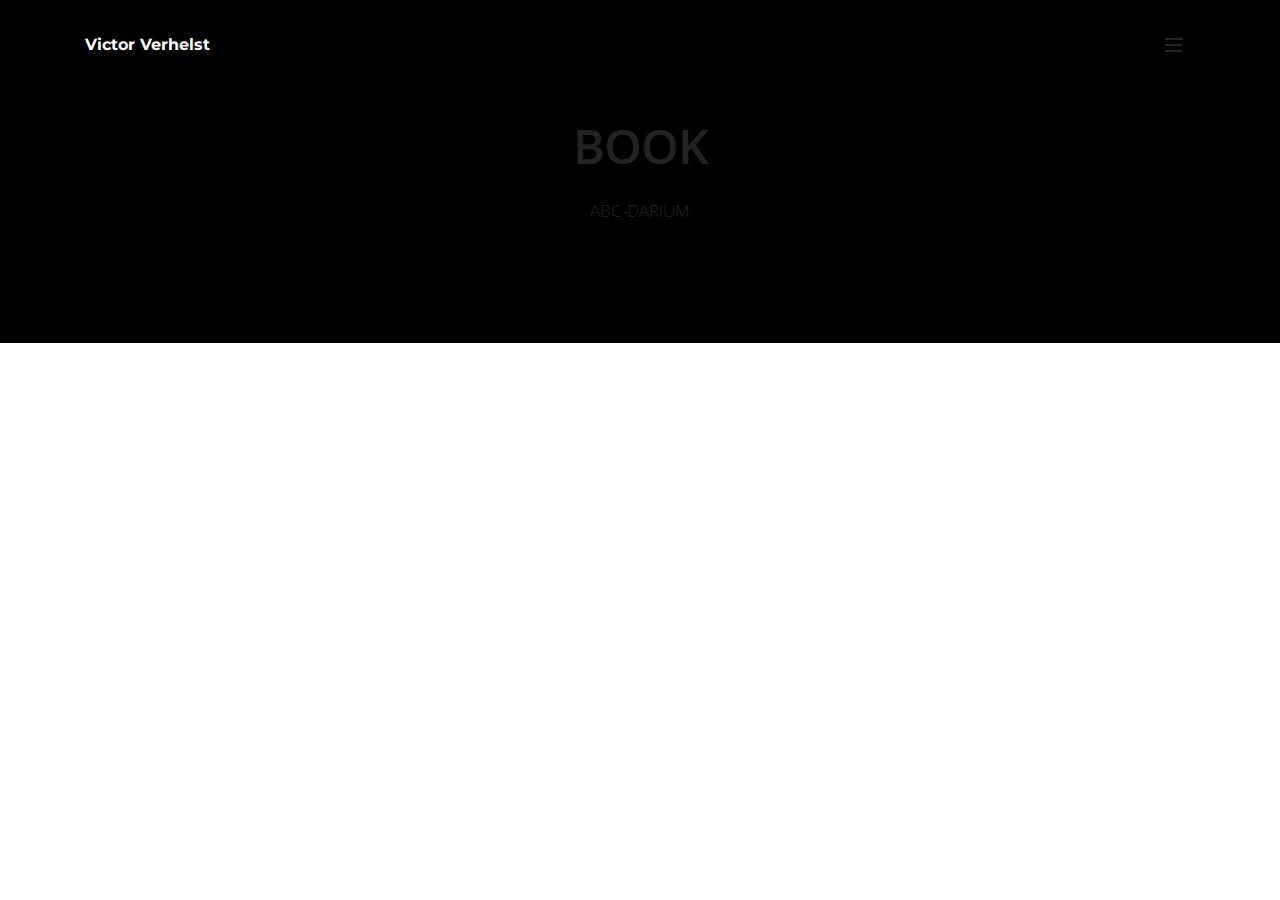
<file: ABC.html>
<!DOCTYPE html>
<html>
<head>
  <!-- Site made with Mobirise Website Builder v3.11.1, https://mobirise.com -->
  <meta charset="UTF-8">
  <meta http-equiv="X-UA-Compatible" content="IE=edge">
  <meta name="generator" content="Mobirise v3.11.1, mobirise.com">
  <meta name="viewport" content="width=device-width, initial-scale=1">
  <link rel="shortcut icon" href="assets/images/logo.png" type="image/x-icon">
  <meta name="description" content="d">
  <title>ABCDARIUM</title>
  <link rel="stylesheet" href="https://fonts.googleapis.com/css?family=Lora:400,700,400italic,700italic&amp;subset=latin">
  <link rel="stylesheet" href="https://fonts.googleapis.com/css?family=Montserrat:400,700">
  <link rel="stylesheet" href="https://fonts.googleapis.com/css?family=Raleway:100,100i,200,200i,300,300i,400,400i,500,500i,600,600i,700,700i,800,800i,900,900i">
  <link rel="stylesheet" href="assets/bootstrap-material-design-font/css/material.css">
  <link rel="stylesheet" href="assets/tether/tether.min.css">
  <link rel="stylesheet" href="assets/bootstrap/css/bootstrap.min.css">
  <link rel="stylesheet" href="assets/animate.css/animate.min.css">
  <link rel="stylesheet" href="assets/dropdown/css/style.css">
  <link rel="stylesheet" href="assets/theme/css/style.css">
  <link rel="stylesheet" href="assets/mobirise/css/mbr-additional.css" type="text/css">
  
  
  
</head>
<body>

<!-- Google Analytics -->
<script>
  (function(i,s,o,g,r,a,m){i['GoogleAnalyticsObject']=r;i[r]=i[r]||function(){
  (i[r].q=i[r].q||[]).push(arguments)},i[r].l=1*new Date();a=s.createElement(o),
  m=s.getElementsByTagName(o)[0];a.async=1;a.src=g;m.parentNode.insertBefore(a,m)
  })(window,document,'script','https://www.google-analytics.com/analytics.js','ga');

  ga('create', 'UA-87997844-1', 'auto');
  ga('send', 'pageview');

</script>
<!-- /Google Analytics -->


<section id="menu-h">

    <nav class="navbar navbar-dropdown bg-color transparent">
        <div class="container">

            <div class="mbr-table">
                <div class="mbr-table-cell">

                    <div class="navbar-brand">
                        
                        <a class="navbar-caption text-white" href="index.html">Victor Verhelst</a>
                    </div>

                </div>
                <div class="mbr-table-cell">

                    <button class="navbar-toggler pull-xs-right" type="button" data-toggle="collapse" data-target="#exCollapsingNavbar">
                        <div class="hamburger-icon"></div>
                    </button>

                    <ul class="nav-dropdown collapse pull-xs-right nav navbar-nav navbar-toggleable-xl" id="exCollapsingNavbar"><li class="nav-item"><a class="nav-link link" href="https://mobirise.com/"></a></li><li class="nav-item"><a class="nav-link link" href="https://mobirise.com/"></a></li><li class="nav-item"><a class="nav-link link" href="vinyl.html" aria-expanded="false">Vinyl</a></li><li class="nav-item dropdown"><a class="nav-link link" href="Photos.html" aria-expanded="false">Fotografie<br></a></li><li class="nav-item"><a class="nav-link link" href="posters.html" aria-expanded="false">Posters</a></li><li class="nav-item"><a class="nav-link link" href="Drawings.html" aria-expanded="false">Illustraties</a></li><li class="nav-item"><a class="nav-link link" href="Boek.html" aria-expanded="false">Publicaties</a></li><li class="nav-item"><a class="nav-link link" href="About.html" aria-expanded="false">Contact</a></li><li class="nav-item"><a class="nav-link link" href="https://mobirise.com/" aria-expanded="false"></a></li></ul>
                    <button hidden="" class="navbar-toggler navbar-close" type="button" data-toggle="collapse" data-target="#exCollapsingNavbar">
                        <div class="close-icon"></div>
                    </button>

                </div>
            </div>

        </div>
    </nav>

</section>

<section class="engine"><a rel="external" href="https://mobirise.com">Mobirise Site Maker</a></section><section class="mbr-section article mbr-parallax-background mbr-after-navbar" id="msg-box8-z" style="background-image: url(assets/images/dscn6643-2000x1333-51.jpg); padding-top: 120px; padding-bottom: 120px;">

    <div class="mbr-overlay" style="opacity: 1; background-color: rgb(0, 0, 0);">
    </div>
    <div class="container">
        <div class="row">
            <div class="col-md-8 col-md-offset-2 text-xs-center">
                <h3 class="mbr-section-title display-2">BOOK</h3>
                <div class="lead"><p>ABC-DARIUM</p></div>
                
            </div>
        </div>
    </div>

</section>


  <script src="assets/web/assets/jquery/jquery.min.js"></script>
  <script src="assets/tether/tether.min.js"></script>
  <script src="assets/bootstrap/js/bootstrap.min.js"></script>
  <script src="assets/smooth-scroll/SmoothScroll.js"></script>
  <script src="assets/cookies-alert-plugin/cookies-alert-core.js"></script>
  <script src="assets/cookies-alert-plugin/cookies-alert-script.js"></script>
  <script src="assets/jarallax/jarallax.js"></script>
  <script src="assets/viewportChecker/jquery.viewportchecker.js"></script>
  <script src="assets/dropdown/js/script.min.js"></script>
  <script src="assets/touchSwipe/jquery.touchSwipe.min.js"></script>
  <script src="assets/theme/js/script.js"></script>
  
  
  <input name="animation" type="hidden">
   <div id="scrollToTop" class="scrollToTop mbr-arrow-up"><a style="text-align: center;"><i class="mbr-arrow-up-icon"></i></a></div>
  <input name="cookieData" type="hidden" data-cookie-text="We use cookies to give you the best experience. Read our <a href='privacy.html'>cookie policy</a>.">
  </body>
</html>
</file>
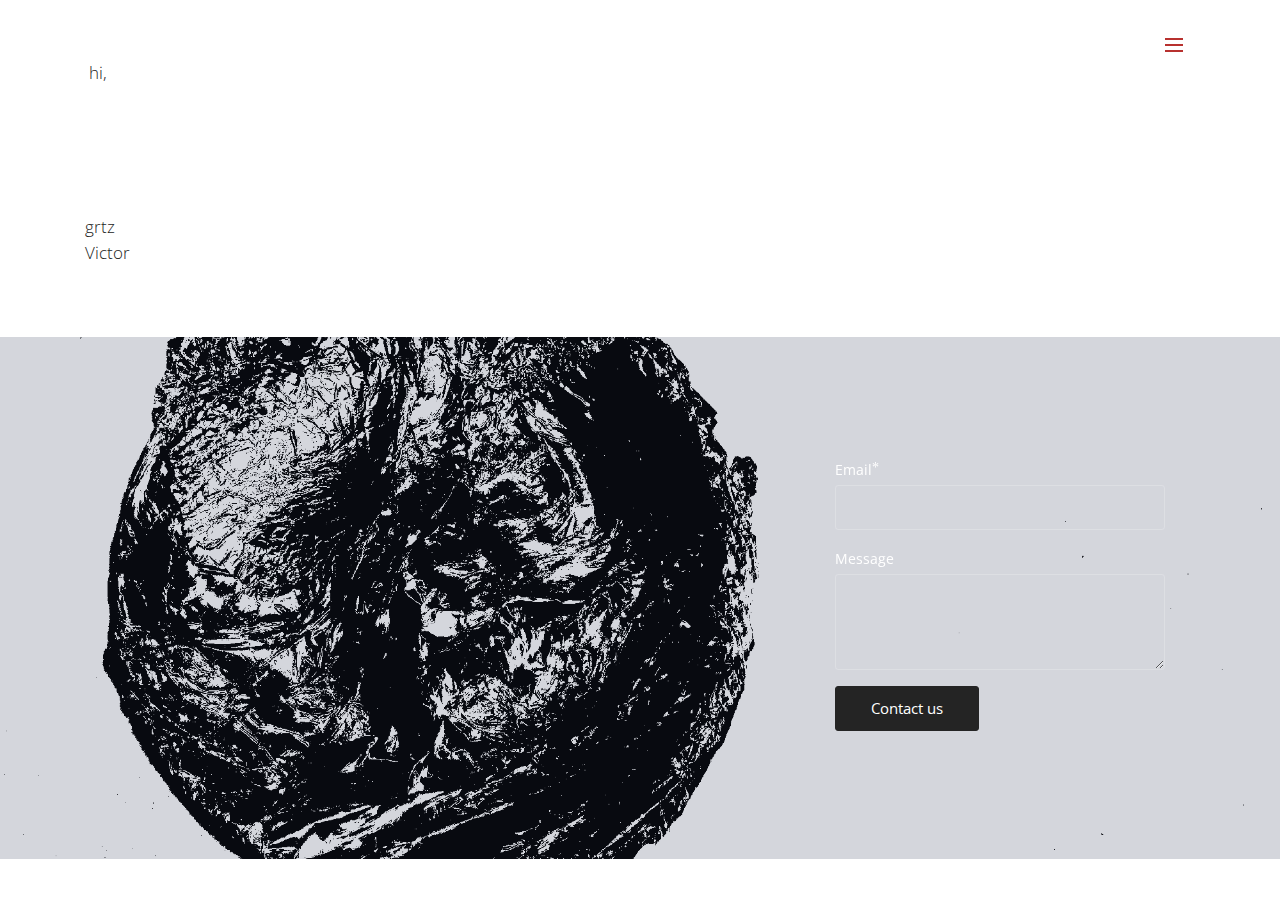
<file: About.html>
<!DOCTYPE html>
<html>
<head>
  <!-- Site made with Mobirise Website Builder v3.12.1, https://mobirise.com -->
  <meta charset="UTF-8">
  <meta http-equiv="X-UA-Compatible" content="IE=edge">
  <meta name="generator" content="Mobirise v3.12.1, mobirise.com">
  <meta name="viewport" content="width=device-width, initial-scale=1">
  <link rel="shortcut icon" href="assets/images/logo.png" type="image/x-icon">
  <meta name="description" content="d">
  <title>About</title>
  <link rel="stylesheet" href="https://fonts.googleapis.com/css?family=Lora:400,700,400italic,700italic&amp;subset=latin">
  <link rel="stylesheet" href="https://fonts.googleapis.com/css?family=Montserrat:400,700">
  <link rel="stylesheet" href="https://fonts.googleapis.com/css?family=Raleway:100,100i,200,200i,300,300i,400,400i,500,500i,600,600i,700,700i,800,800i,900,900i">
  <link rel="stylesheet" href="assets/bootstrap-material-design-font/css/material.css">
  <link rel="stylesheet" href="assets/tether/tether.min.css">
  <link rel="stylesheet" href="assets/bootstrap/css/bootstrap.min.css">
  <link rel="stylesheet" href="assets/dropdown/css/style.css">
  <link rel="stylesheet" href="assets/theme/css/style.css">
  <link rel="stylesheet" href="assets/mobirise/css/mbr-additional.css" type="text/css">
  
  
  
</head>
<body>

<!-- Google Analytics -->
<script>
  (function(i,s,o,g,r,a,m){i['GoogleAnalyticsObject']=r;i[r]=i[r]||function(){
  (i[r].q=i[r].q||[]).push(arguments)},i[r].l=1*new Date();a=s.createElement(o),
  m=s.getElementsByTagName(o)[0];a.async=1;a.src=g;m.parentNode.insertBefore(a,m)
  })(window,document,'script','https://www.google-analytics.com/analytics.js','ga');

  ga('create', 'UA-87997844-1', 'auto');
  ga('send', 'pageview');

</script>
<!-- /Google Analytics -->


<section id="menu-1u">

    <nav class="navbar navbar-dropdown bg-color transparent">
        <div class="container">

            <div class="mbr-table">
                <div class="mbr-table-cell">

                    <div class="navbar-brand">
                        
                        <a class="navbar-caption text-white" href="index.html">Victor Verhelst</a>
                    </div>

                </div>
                <div class="mbr-table-cell">

                    <button class="navbar-toggler pull-xs-right" type="button" data-toggle="collapse" data-target="#exCollapsingNavbar">
                        <div class="hamburger-icon"></div>
                    </button>

                    <ul class="nav-dropdown collapse pull-xs-right nav navbar-nav navbar-toggleable-xl" id="exCollapsingNavbar"><li class="nav-item"><a class="nav-link link" href="https://mobirise.com/"></a></li><li class="nav-item"><a class="nav-link link" href="https://mobirise.com/"></a></li><li class="nav-item"><a class="nav-link link" href="vinyl.html" aria-expanded="false">Vinyl</a></li><li class="nav-item dropdown"><a class="nav-link link" href="Photos.html" aria-expanded="false">Fotografie<br></a></li><li class="nav-item"><a class="nav-link link" href="posters.html" aria-expanded="false">Posters</a></li><li class="nav-item"><a class="nav-link link" href="Drawings.html" aria-expanded="false">Illustraties</a></li><li class="nav-item"><a class="nav-link link" href="Boek.html" aria-expanded="false">Publicaties</a></li><li class="nav-item"><a class="nav-link link" href="About.html" aria-expanded="false">Contact</a></li><li class="nav-item"><a class="nav-link link" href="https://mobirise.com/" aria-expanded="false"></a></li></ul>
                    <button hidden="" class="navbar-toggler navbar-close" type="button" data-toggle="collapse" data-target="#exCollapsingNavbar">
                        <div class="close-icon"></div>
                    </button>

                </div>
            </div>

        </div>
    </nav>

</section>

<section class="engine"><a rel="external" href="https://mobirise.com">Mobirise Web Site Maker</a></section><section class="mbr-section article mbr-section__container mbr-after-navbar" id="content7-2h" style="background-color: rgb(255, 255, 255); padding-top: 60px; padding-bottom: 20px;">

    <div class="container">
        <div class="row">
            <div class="col-xs-12 col-md-4 lead"><p>&nbsp;hi,</p><p><br></p><p><br></p><p><br></p><p><br></p><p><br></p><p>grtz</p><p>Victor</p><p><br></p><p><br></p></div>
            <div class="col-xs-12 col-md-4 lead"></div>
            <div class="col-xs-12 col-md-4 lead"></div>
        </div>
    </div>

</section>

<section class="mbr-footer footer4 mbr-section mbr-section-md-padding mbr-parallax-background" id="contacts4-2c" style="background-image: url(assets/images/bord1-2000x1333.png); padding-top: 120px; padding-bottom: 120px;">
    <div class="mbr-overlay" style="opacity: 0.2; background-color: rgb(40, 50, 78);"></div>
    <div class="container">
        <div class="mbr-contacts row">
            <div class="col-sm-8">
                <div class="row">
                    <div class="col-sm-6">
                        <p></p>
                    </div>
                    <div class="col-sm-6"></div>
                </div>
            </div>
            <div class="col-sm-4" data-form-type="formoid">
                <div data-form-alert="true">
                    <div hidden="" data-form-alert-success="true">Thanks for filling out form!</div>
                </div>
                <form action="https://mobirise.com/" method="post" data-form-title="MESSAGE">
                    <input type="hidden" value="GsSa4NZTHWz/3iRCffnyaC7LHAipR7x22EGJlgMRza9hqiP5//26sS9lRZnUgQEYS1NjDKSmeoOZSloUfAOimBOM4ff6I/xXc0o/rcFne3OqahuoN/+6OcXmtcHJYeOi" data-form-email="true">
                    
                    <div class="form-group">
                        <label class="form-control-label" for="contacts4-2c-email">Email<span class="form-asterisk">*</span></label>
                        <input type="email" class="form-control input-sm input-inverse" name="email" required="" data-form-field="Email" id="contacts4-2c-email">
                    </div>
                    
                    <div class="form-group">
                        <label class="form-control-label" for="contacts4-2c-message">Message</label>
                        <textarea class="form-control input-sm input-inverse" name="message" data-form-field="Message" rows="4" id="contacts4-2c-message"></textarea>
                    </div>
                    <div class="mbr-buttons mbr-buttons--right btn-inverse"><button type="submit" class="btn btn-sm btn-black">Contact us</button></div>
                </form>
            </div>
        </div>
    </div>
</section>


  <script src="assets/web/assets/jquery/jquery.min.js"></script>
  <script src="assets/tether/tether.min.js"></script>
  <script src="assets/bootstrap/js/bootstrap.min.js"></script>
  <script src="assets/smooth-scroll/smooth-scroll.js"></script>
  <script src="assets/cookies-alert-plugin/cookies-alert-core.js"></script>
  <script src="assets/cookies-alert-plugin/cookies-alert-script.js"></script>
  <script src="assets/dropdown/js/script.min.js"></script>
  <script src="assets/touch-swipe/jquery.touch-swipe.min.js"></script>
  <script src="assets/jarallax/jarallax.js"></script>
  <script src="assets/theme/js/script.js"></script>
  <script src="assets/formoid/formoid.min.js"></script>
  
  
 <div id="scrollToTop" class="scrollToTop mbr-arrow-up"><a style="text-align: center;"><i class="mbr-arrow-up-icon"></i></a></div>
  <input name="cookieData" type="hidden" data-cookie-text="We use cookies to give you the best experience. Read our <a href='privacy.html'>cookie policy</a>.">
  </body>
</html>
</file>
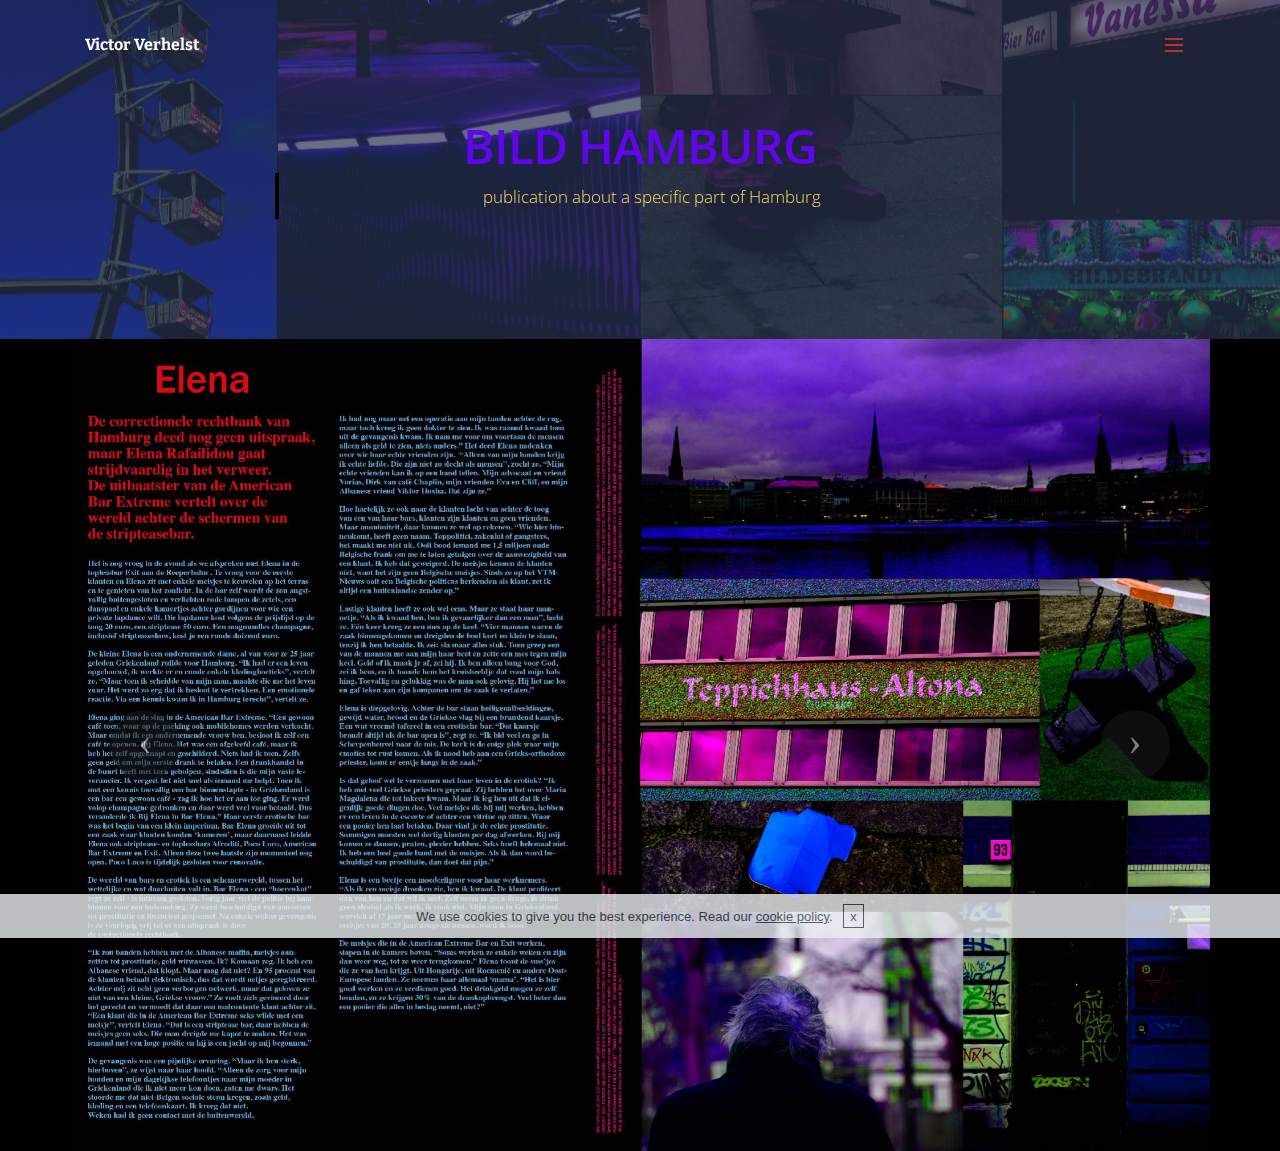
<file: bildhamburg.html>
<!DOCTYPE html>
<html>
<head>
  <!-- Site made with Mobirise Website Builder v3.12.1, https://mobirise.com -->
  <meta charset="UTF-8">
  <meta http-equiv="X-UA-Compatible" content="IE=edge">
  <meta name="generator" content="Mobirise v3.12.1, mobirise.com">
  <meta name="viewport" content="width=device-width, initial-scale=1">
  <link rel="shortcut icon" href="assets/images/logo.png" type="image/x-icon">
  <meta name="description" content="bildhamburg, book, photos">
  <title>bildhamburg</title>
  <link rel="stylesheet" href="https://fonts.googleapis.com/css?family=Lora:400,700,400italic,700italic&amp;subset=latin">
  <link rel="stylesheet" href="https://fonts.googleapis.com/css?family=Montserrat:400,700">
  <link rel="stylesheet" href="https://fonts.googleapis.com/css?family=Raleway:100,100i,200,200i,300,300i,400,400i,500,500i,600,600i,700,700i,800,800i,900,900i">
  <link rel="stylesheet" href="assets/bootstrap-material-design-font/css/material.css">
  <link rel="stylesheet" href="assets/tether/tether.min.css">
  <link rel="stylesheet" href="assets/bootstrap/css/bootstrap.min.css">
  <link rel="stylesheet" href="assets/dropdown/css/style.css">
  <link rel="stylesheet" href="assets/theme/css/style.css">
  <link rel="stylesheet" href="assets/mobirise/css/mbr-additional.css" type="text/css">
  
  
  
</head>
<body>

<!-- Google Analytics -->
<script>
  (function(i,s,o,g,r,a,m){i['GoogleAnalyticsObject']=r;i[r]=i[r]||function(){
  (i[r].q=i[r].q||[]).push(arguments)},i[r].l=1*new Date();a=s.createElement(o),
  m=s.getElementsByTagName(o)[0];a.async=1;a.src=g;m.parentNode.insertBefore(a,m)
  })(window,document,'script','https://www.google-analytics.com/analytics.js','ga');

  ga('create', 'UA-87997844-1', 'auto');
  ga('send', 'pageview');

</script>
<!-- /Google Analytics -->


<section id="menu-7">

    <nav class="navbar navbar-dropdown bg-color transparent">
        <div class="container">

            <div class="mbr-table">
                <div class="mbr-table-cell">

                    <div class="navbar-brand">
                        
                        <a class="navbar-caption text-white" href="index.html">Victor Verhelst</a>
                    </div>

                </div>
                <div class="mbr-table-cell">

                    <button class="navbar-toggler pull-xs-right" type="button" data-toggle="collapse" data-target="#exCollapsingNavbar">
                        <div class="hamburger-icon"></div>
                    </button>

                    <ul class="nav-dropdown collapse pull-xs-right nav navbar-nav navbar-toggleable-xl" id="exCollapsingNavbar"><li class="nav-item"><a class="nav-link link" href="https://mobirise.com/"></a></li><li class="nav-item"><a class="nav-link link" href="https://mobirise.com/"></a></li><li class="nav-item"><a class="nav-link link" href="vinyl.html" aria-expanded="false">Vinyl</a></li><li class="nav-item dropdown"><a class="nav-link link" href="Photos.html" aria-expanded="false">Fotografie<br></a></li><li class="nav-item"><a class="nav-link link" href="posters.html" aria-expanded="false">Posters</a></li><li class="nav-item"><a class="nav-link link" href="Drawings.html" aria-expanded="false">Illustraties</a></li><li class="nav-item"><a class="nav-link link" href="Boek.html" aria-expanded="false">Publicaties</a></li><li class="nav-item"><a class="nav-link link" href="About.html" aria-expanded="false">Contact</a></li><li class="nav-item"><a class="nav-link link" href="https://mobirise.com/" aria-expanded="false"></a></li></ul>
                    <button hidden="" class="navbar-toggler navbar-close" type="button" data-toggle="collapse" data-target="#exCollapsingNavbar">
                        <div class="close-icon"></div>
                    </button>

                </div>
            </div>

        </div>
    </nav>

</section>

<section class="engine"><a rel="external" href="https://mobirise.com">Mobirise Web Site Creator</a></section><section class="mbr-section article mbr-parallax-background mbr-after-navbar" id="msg-box8-u" style="background-image: url(assets/images/bild33-2000x1425-45.jpg); padding-top: 120px; padding-bottom: 120px;">

    <div class="mbr-overlay" style="opacity: 0.7; background-color: rgb(40, 50, 78);">
    </div>
    <div class="container">
        <div class="row">
            <div class="col-md-8 col-md-offset-2 text-xs-center">
                <h3 class="mbr-section-title display-2">BILD HAMBURG</h3>
                <div class="lead"><blockquote>publication about a specific part of Hamburg</blockquote></div>
                
            </div>
        </div>
    </div>

</section>

<section class="mbr-slider mbr-section mbr-section__container carousel slide mbr-section-nopadding" data-ride="carousel" data-keyboard="false" data-wrap="true" data-pause="false" data-interval="10000" id="slider3-9" style="background-color: rgb(0, 0, 0);">
    <div class=" container boxed-slider" style="padding-top: 0px; padding-bottom: 0px;">
        <div>
            <div>
                
                <div class="carousel-inner" role="listbox">
                    <div class="mbr-section mbr-section-hero carousel-item dark center active" data-bg-video-slide="false">
                        <div class="mbr-table-cell">
                            
                            <div class="container-slide">
                                <img src="assets/images/bild32-2000x1425-45.jpg">
                                <div class="row">
                                    <div class="col-md-8 col-md-offset-3 text-xs-right">
                                        
                                        

                                        
                                    </div>
                                </div>
                            </div>
                        </div>
                    </div><div class="mbr-section mbr-section-hero carousel-item dark center" data-bg-video-slide="false">
                        <div class="mbr-table-cell">
                            
                            <div class="container-slide">
                                <img src="assets/images/bild33-2000x1425-11.jpg">
                                <div class="row">
                                    <div class="col-md-8 col-md-offset-2 text-xs-center">
                                        
                                        

                                        
                                    </div>
                                </div>
                            </div>
                        </div>
                    </div><div class="mbr-section mbr-section-hero carousel-item dark center" data-bg-video-slide="false">
                        <div class="mbr-table-cell">
                            
                            <div class="container-slide">
                                <img src="assets/images/bild34-2000x1425-44.jpg">
                                <div class="row">
                                    <div class="col-md-8 col-md-offset-2 text-xs-center">
                                        
                                        

                                        
                                    </div>
                                </div>
                            </div>
                        </div>
                    </div>
                </div>

                <a data-app-prevent-settings="" class="left carousel-control" role="button" data-slide="prev" href="#slider3-9">
                    <span class="icon-prev" aria-hidden="true"></span>
                    <span class="sr-only">Previous</span>
                </a>
                <a data-app-prevent-settings="" class="right carousel-control" role="button" data-slide="next" href="#slider3-9">
                    <span class="icon-next" aria-hidden="true"></span>
                    <span class="sr-only">Next</span>
                </a>
            </div>
        </div>
    </div>
</section>


  <script src="assets/web/assets/jquery/jquery.min.js"></script>
  <script src="assets/tether/tether.min.js"></script>
  <script src="assets/bootstrap/js/bootstrap.min.js"></script>
  <script src="assets/smooth-scroll/smooth-scroll.js"></script>
  <script src="assets/cookies-alert-plugin/cookies-alert-core.js"></script>
  <script src="assets/cookies-alert-plugin/cookies-alert-script.js"></script>
  <script src="assets/jarallax/jarallax.js"></script>
  <script src="assets/dropdown/js/script.min.js"></script>
  <script src="assets/touch-swipe/jquery.touch-swipe.min.js"></script>
  <script src="assets/bootstrap-carousel-swipe/bootstrap-carousel-swipe.js"></script>
  <script src="assets/theme/js/script.js"></script>
  
  
 <div id="scrollToTop" class="scrollToTop mbr-arrow-up"><a style="text-align: center;"><i class="mbr-arrow-up-icon"></i></a></div>
  <input name="cookieData" type="hidden" data-cookie-text="We use cookies to give you the best experience. Read our <a href='privacy.html'>cookie policy</a>.">
  </body>
</html>
</file>
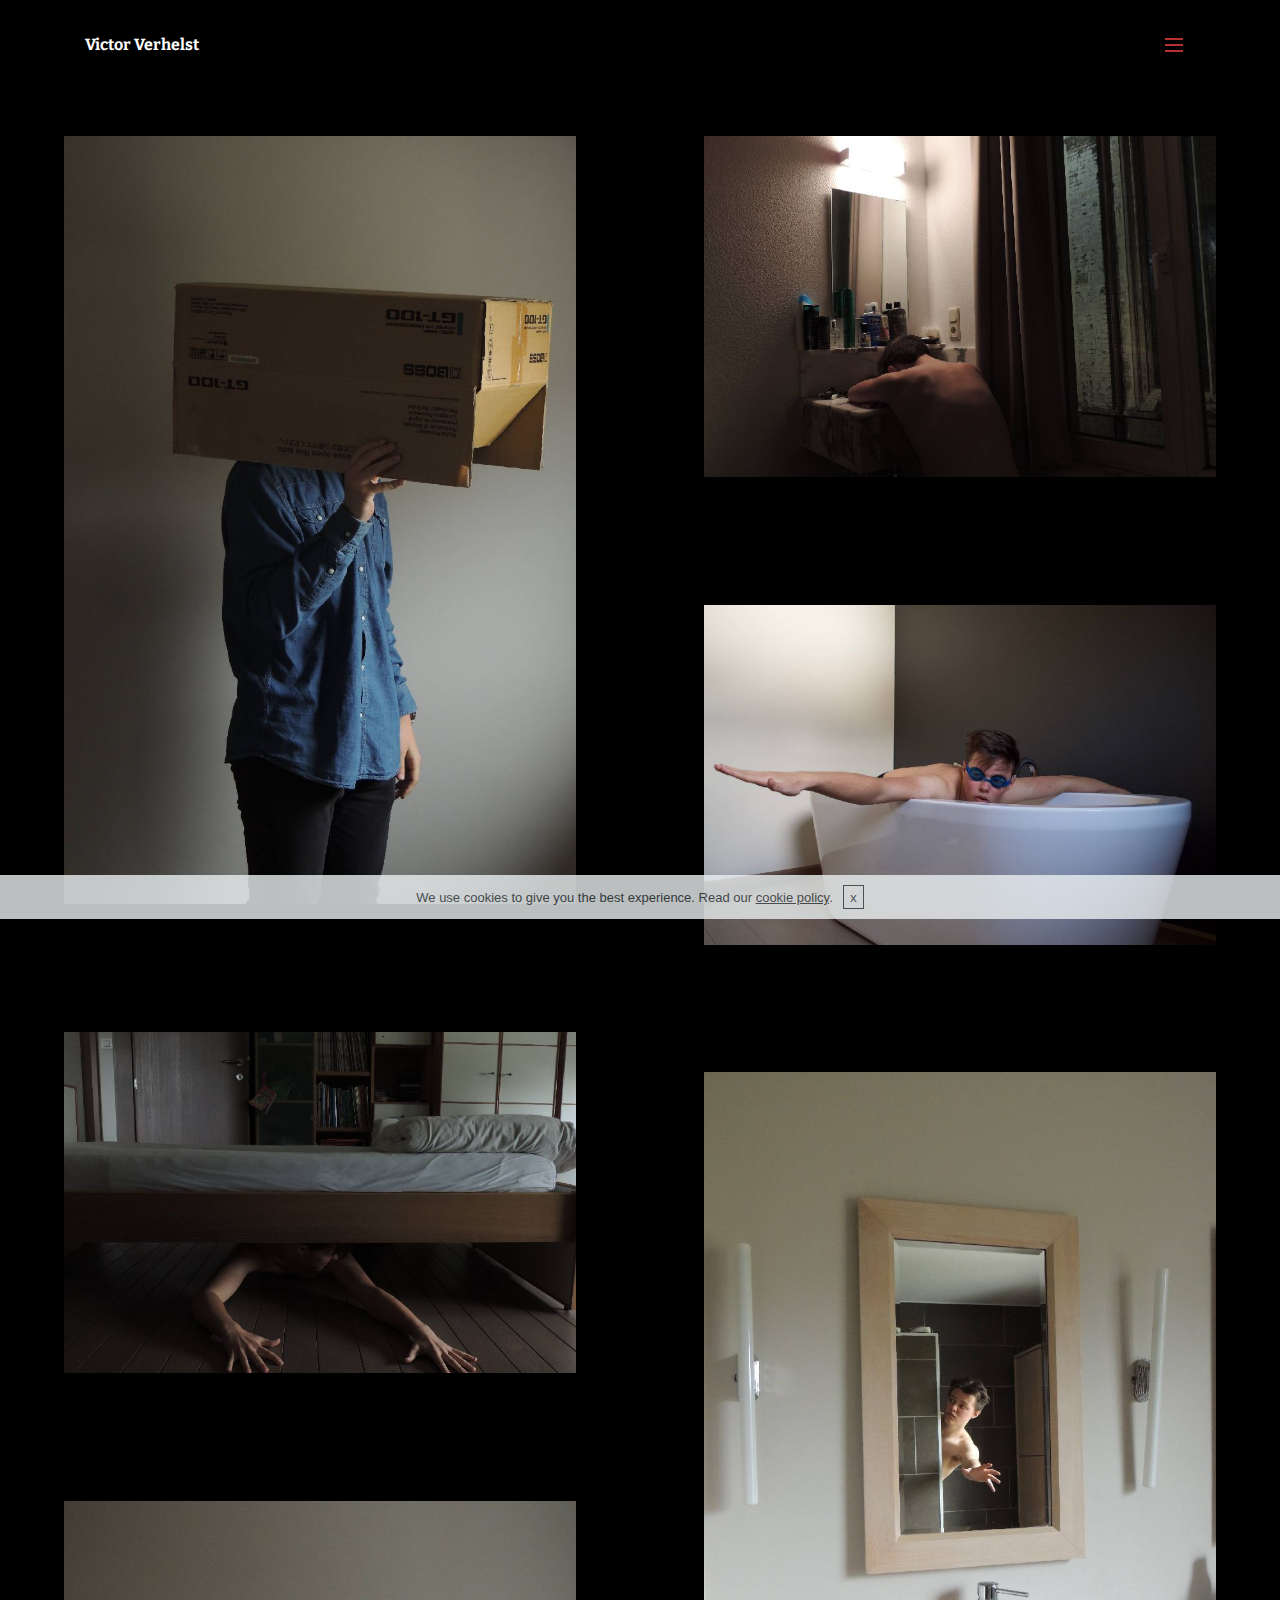
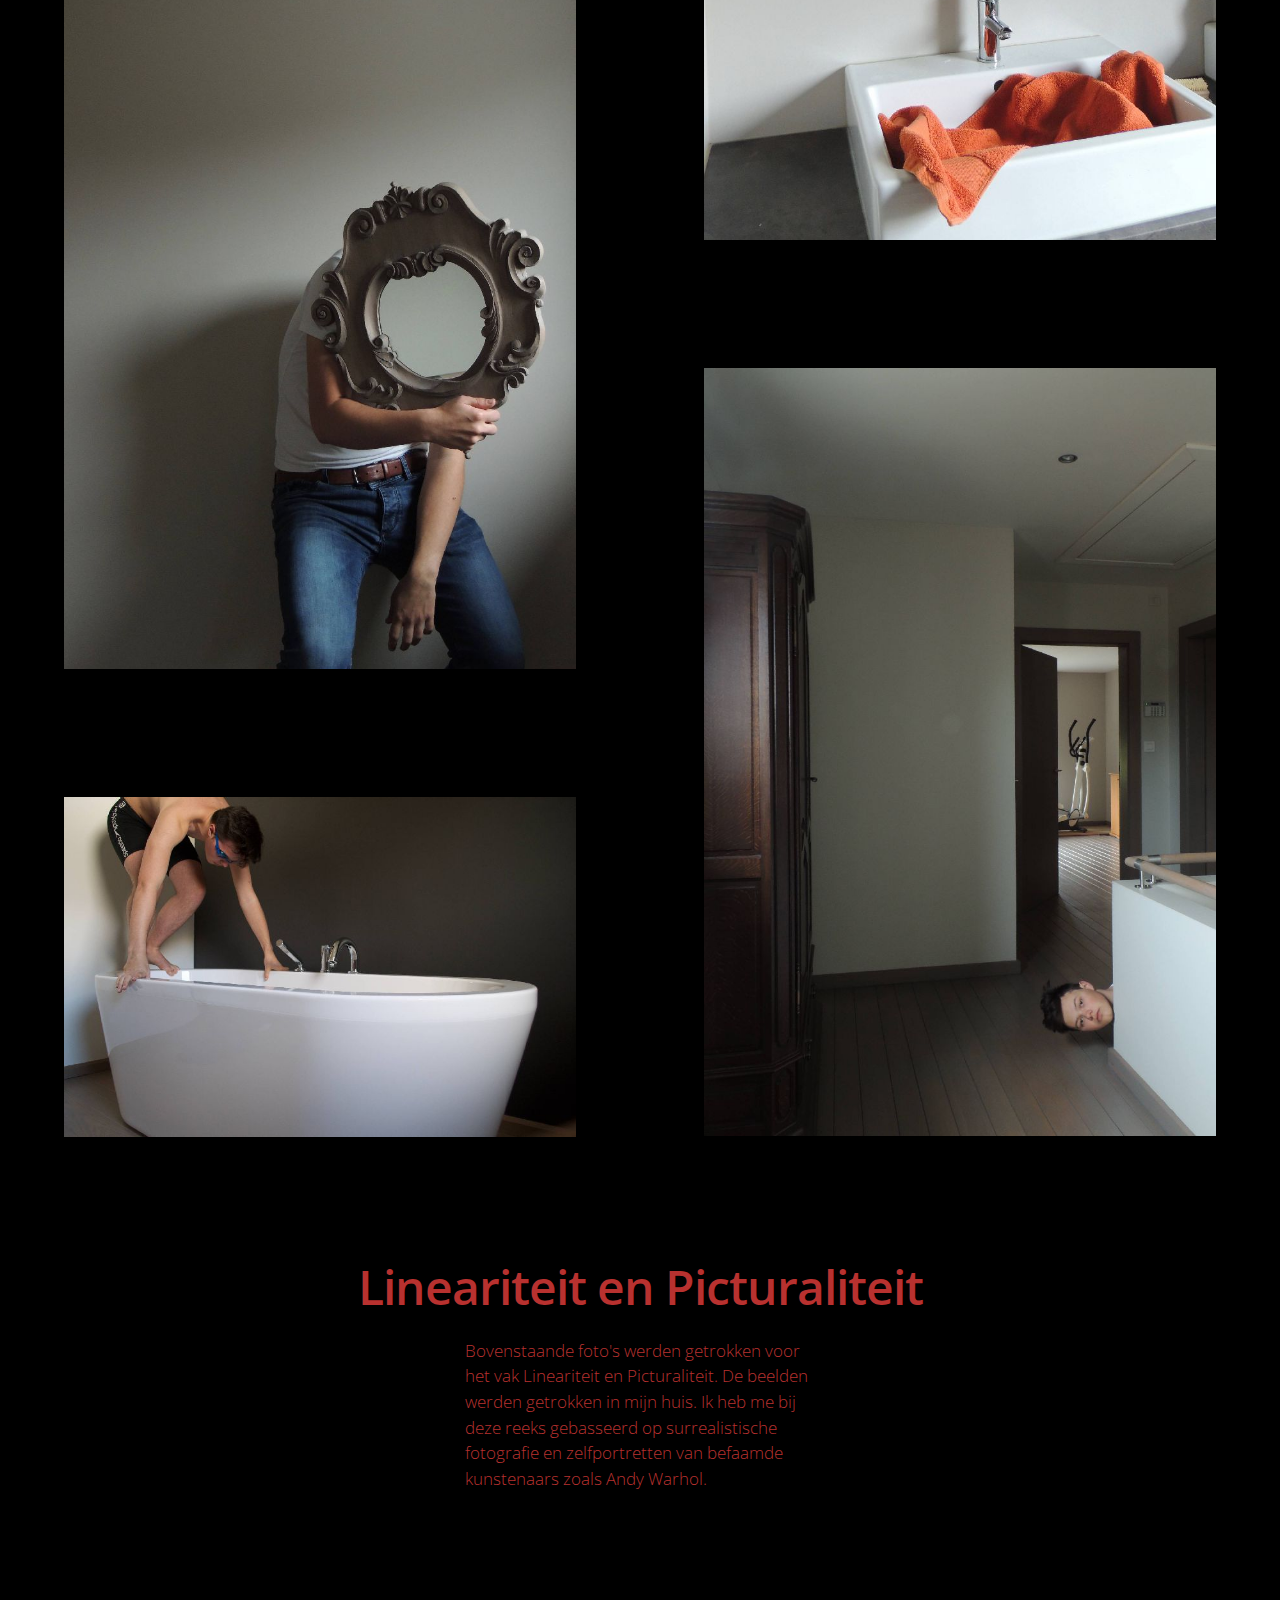
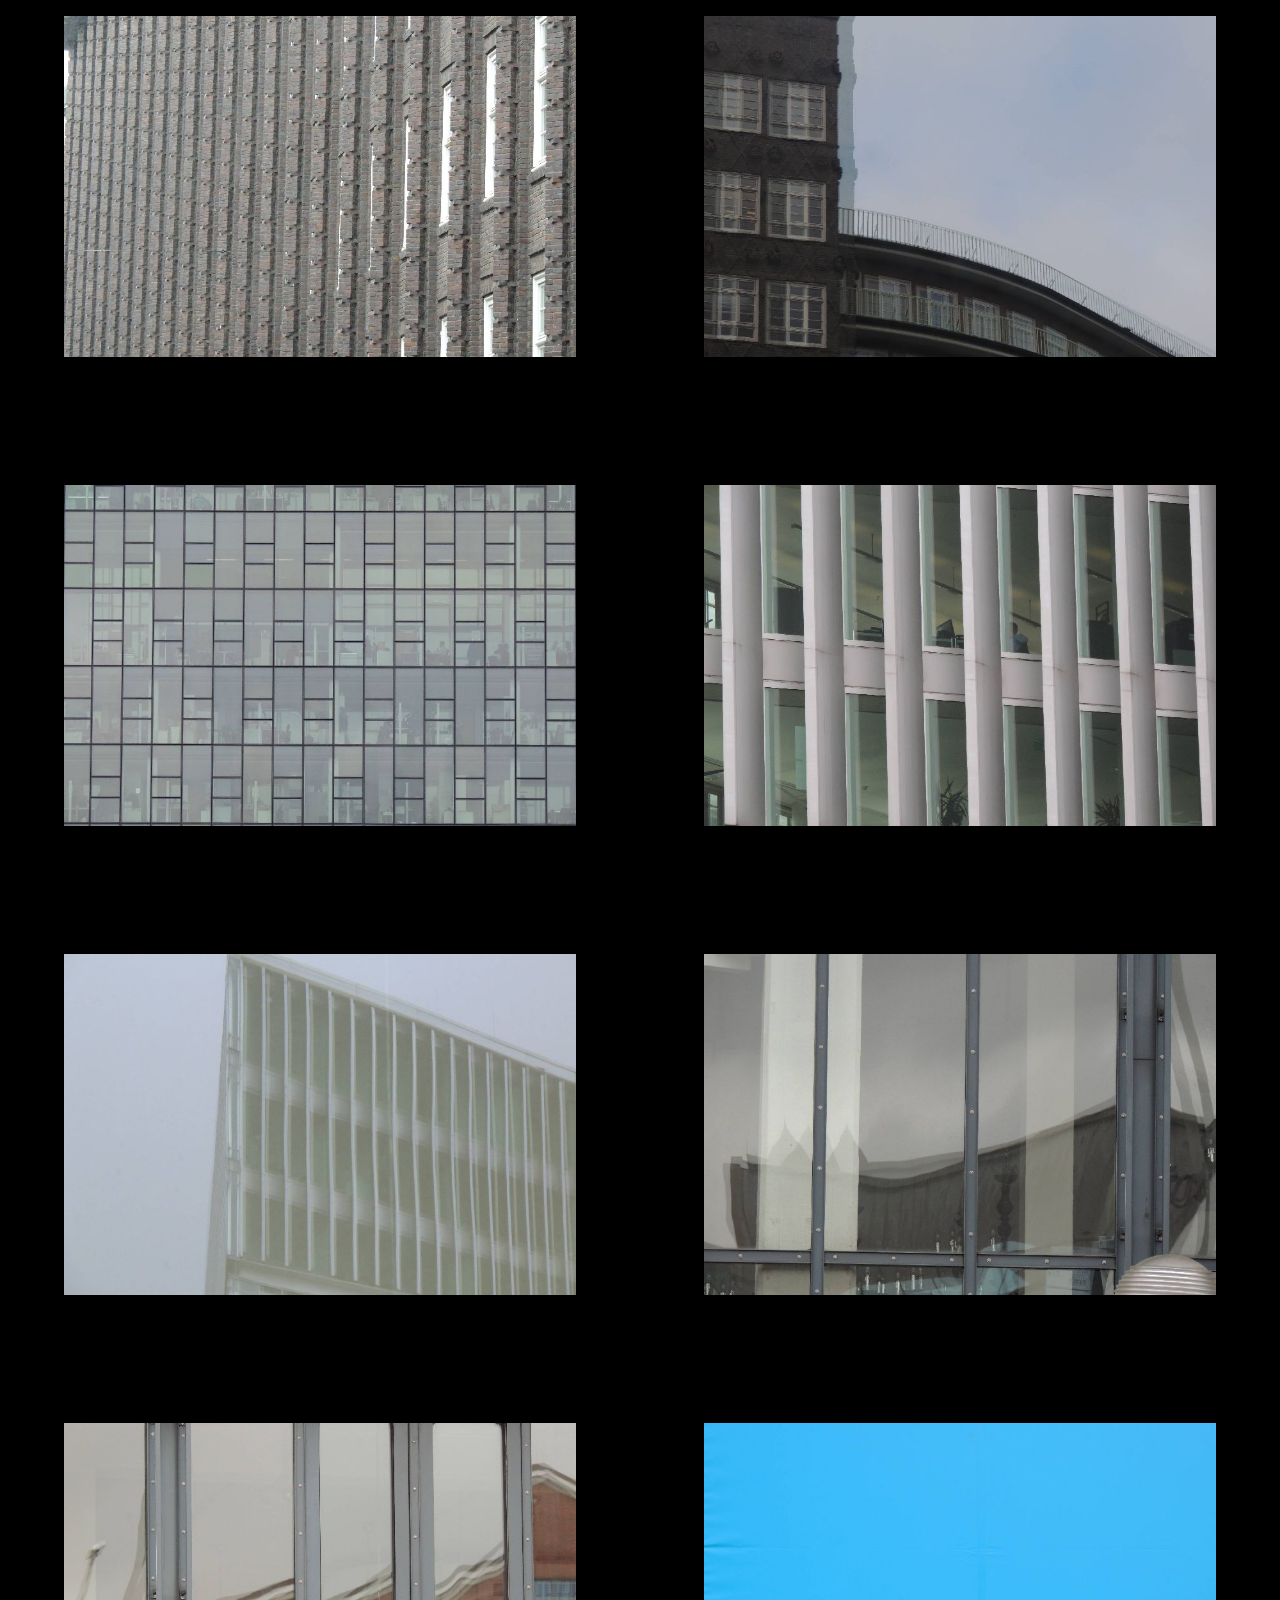
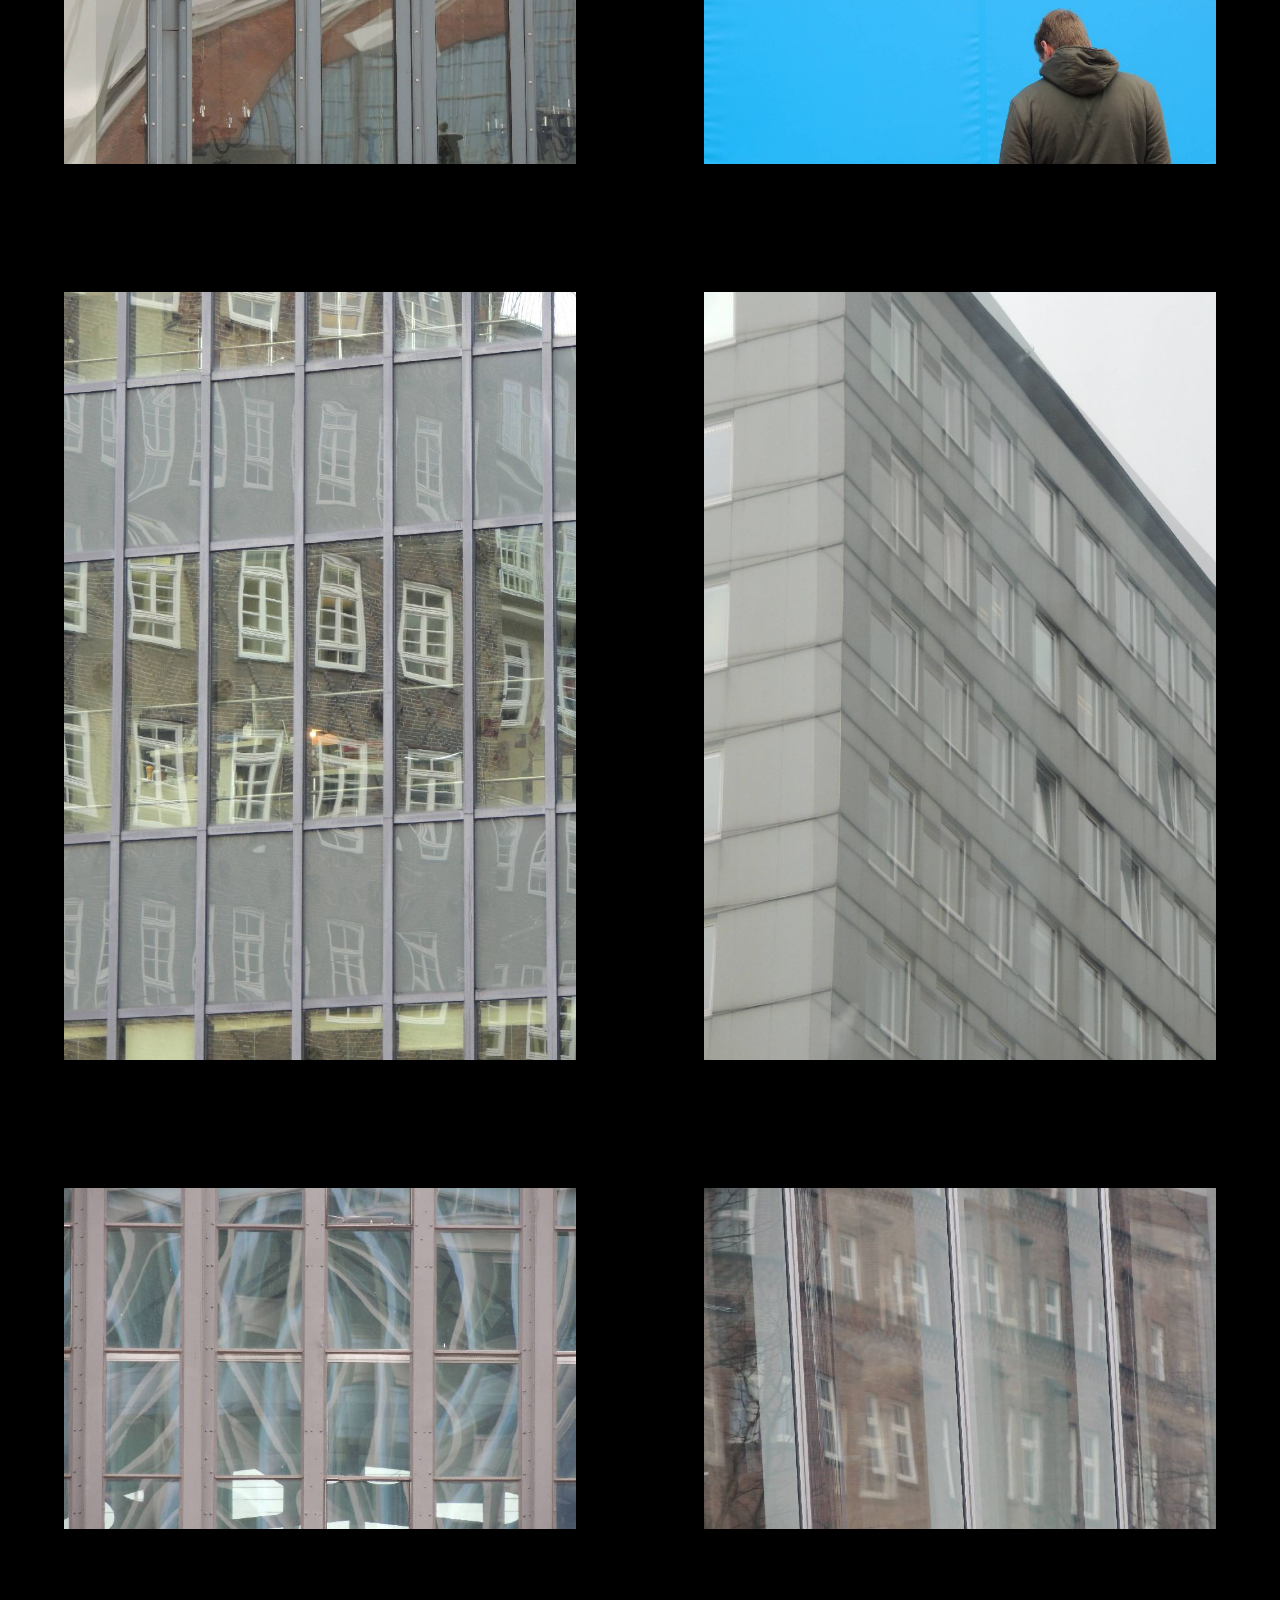
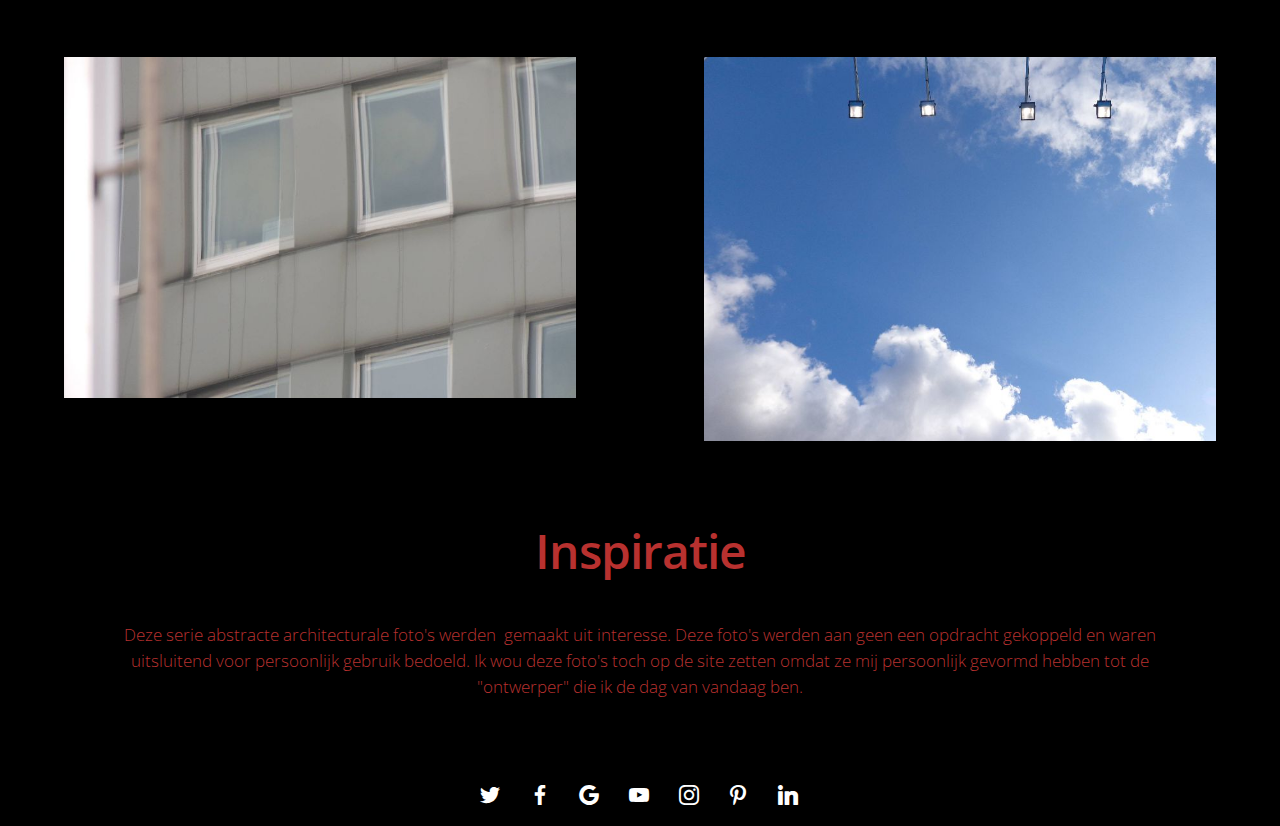
<file: Photos.html>
<!DOCTYPE html>
<html>
<head>
  <!-- Site made with Mobirise Website Builder v3.12.1, https://mobirise.com -->
  <meta charset="UTF-8">
  <meta http-equiv="X-UA-Compatible" content="IE=edge">
  <meta name="generator" content="Mobirise v3.12.1, mobirise.com">
  <meta name="viewport" content="width=device-width, initial-scale=1">
  <link rel="shortcut icon" href="assets/images/logo.png" type="image/x-icon">
  <meta name="description" content="D">
  <title>Photos</title>
  <link rel="stylesheet" href="https://fonts.googleapis.com/css?family=Lora:400,700,400italic,700italic&amp;subset=latin">
  <link rel="stylesheet" href="https://fonts.googleapis.com/css?family=Montserrat:400,700">
  <link rel="stylesheet" href="https://fonts.googleapis.com/css?family=Raleway:100,100i,200,200i,300,300i,400,400i,500,500i,600,600i,700,700i,800,800i,900,900i">
  <link rel="stylesheet" href="assets/bootstrap-material-design-font/css/material.css">
  <link rel="stylesheet" href="assets/et-line-font-plugin/style.css">
  <link rel="stylesheet" href="assets/tether/tether.min.css">
  <link rel="stylesheet" href="assets/bootstrap/css/bootstrap.min.css">
  <link rel="stylesheet" href="assets/dropdown/css/style.css">
  <link rel="stylesheet" href="assets/socicon/css/styles.css">
  <link rel="stylesheet" href="assets/theme/css/style.css">
  <link rel="stylesheet" href="assets/mobirise-gallery/style.css">
  <link rel="stylesheet" href="assets/mobirise/css/mbr-additional.css" type="text/css">
  
  
  
</head>
<body>

<!-- Google Analytics -->
<script>
  (function(i,s,o,g,r,a,m){i['GoogleAnalyticsObject']=r;i[r]=i[r]||function(){
  (i[r].q=i[r].q||[]).push(arguments)},i[r].l=1*new Date();a=s.createElement(o),
  m=s.getElementsByTagName(o)[0];a.async=1;a.src=g;m.parentNode.insertBefore(a,m)
  })(window,document,'script','https://www.google-analytics.com/analytics.js','ga');

  ga('create', 'UA-87997844-1', 'auto');
  ga('send', 'pageview');

</script>
<!-- /Google Analytics -->


<section id="menu-10">

    <nav class="navbar navbar-dropdown bg-color transparent">
        <div class="container">

            <div class="mbr-table">
                <div class="mbr-table-cell">

                    <div class="navbar-brand">
                        
                        <a class="navbar-caption text-white" href="index.html">Victor Verhelst</a>
                    </div>

                </div>
                <div class="mbr-table-cell">

                    <button class="navbar-toggler pull-xs-right" type="button" data-toggle="collapse" data-target="#exCollapsingNavbar">
                        <div class="hamburger-icon"></div>
                    </button>

                    <ul class="nav-dropdown collapse pull-xs-right nav navbar-nav navbar-toggleable-xl" id="exCollapsingNavbar"><li class="nav-item"><a class="nav-link link" href="https://mobirise.com/"></a></li><li class="nav-item"><a class="nav-link link" href="https://mobirise.com/"></a></li><li class="nav-item"><a class="nav-link link" href="vinyl.html" aria-expanded="false">Vinyl</a></li><li class="nav-item dropdown"><a class="nav-link link" href="Photos.html" aria-expanded="false">Fotografie<br></a></li><li class="nav-item"><a class="nav-link link" href="posters.html" aria-expanded="false">Posters</a></li><li class="nav-item"><a class="nav-link link" href="Drawings.html" aria-expanded="false">Illustraties</a></li><li class="nav-item"><a class="nav-link link" href="Boek.html" aria-expanded="false">Publicaties</a></li><li class="nav-item"><a class="nav-link link" href="About.html" aria-expanded="false">Contact</a></li><li class="nav-item"><a class="nav-link link" href="https://mobirise.com/" aria-expanded="false"></a></li></ul>
                    <button hidden="" class="navbar-toggler navbar-close" type="button" data-toggle="collapse" data-target="#exCollapsingNavbar">
                        <div class="close-icon"></div>
                    </button>

                </div>
            </div>

        </div>
    </nav>

</section>

<section class="engine"><a rel="external" href="https://mobirise.com">https://mobirise.com/</a></section><section class="mbr-gallery mbr-section mbr-section-nopadding mbr-slider-carousel mbr-after-navbar" id="gallery1-1j" data-filter="false" style="background-color: rgb(0, 0, 0); padding-top: 4.5rem; padding-bottom: 0rem;">
    <!-- Filter -->
    

    <!-- Gallery -->
    <div class="mbr-gallery-row">
        <div class=" mbr-gallery-layout-default">
            <div>
                <div>
                    <div class="mbr-gallery-item mbr-gallery-item__mobirise3 mbr-gallery-item--p4" data-tags="Awesome" data-video-url="false">
                        <div href="#lb-gallery1-1j" data-slide-to="0" data-toggle="modal">
                            
                            

                            <img alt="" src="assets/images/dscn5543-2000x3000-800x1200.jpg">
                            
                            <span class="icon-focus"></span>
                            
                        </div>
                    </div><div class="mbr-gallery-item mbr-gallery-item__mobirise3 mbr-gallery-item--p4" data-tags="Responsive" data-video-url="false">
                        <div href="#lb-gallery1-1j" data-slide-to="1" data-toggle="modal">
                            
                            

                            <img alt="" src="assets/images/dscn3739-2000x1333-800x533.jpg">
                            
                            <span class="icon-focus"></span>
                            
                        </div>
                    </div><div class="mbr-gallery-item mbr-gallery-item__mobirise3 mbr-gallery-item--p4" data-tags="Creative" data-video-url="false">
                        <div href="#lb-gallery1-1j" data-slide-to="2" data-toggle="modal">
                            
                            

                            <img alt="" src="assets/images/dsc-1-2000x1328-800x531.jpg">
                            
                            <span class="icon-focus"></span>
                            
                        </div>
                    </div><div class="mbr-gallery-item mbr-gallery-item__mobirise3 mbr-gallery-item--p4" data-tags="Awesome" data-video-url="false">
                        <div href="#lb-gallery1-1j" data-slide-to="3" data-toggle="modal">
                            
                            

                            <img alt="" src="assets/images/dscn5511-2000x1333-800x533.jpg">
                            
                            <span class="icon-focus"></span>
                            
                        </div>
                    </div><div class="mbr-gallery-item mbr-gallery-item__mobirise3 mbr-gallery-item--p4" data-tags="Beautiful" data-video-url="false">
                        <div href="#lb-gallery1-1j" data-slide-to="4" data-toggle="modal">
                            
                            

                            <img alt="" src="assets/images/dscn5284-2000x3000-800x1200.jpg">
                            
                            <span class="icon-focus"></span>
                            
                        </div>
                    </div><div class="mbr-gallery-item mbr-gallery-item__mobirise3 mbr-gallery-item--p4" data-tags="Responsive" data-video-url="false">
                        <div href="#lb-gallery1-1j" data-slide-to="5" data-toggle="modal">
                            
                            

                            <img alt="" src="assets/images/dscn5265-2000x3000-800x1200.jpg">
                            
                            <span class="icon-focus"></span>
                            
                        </div>
                    </div><div class="mbr-gallery-item mbr-gallery-item__mobirise3 mbr-gallery-item--p4" data-tags="Animated" data-video-url="false">
                        <div href="#lb-gallery1-1j" data-slide-to="6" data-toggle="modal">
                            
                            

                            <img alt="" src="assets/images/dscn5358-2000x3000-800x1200.jpg">
                            
                            <span class="icon-focus"></span>
                            
                        </div>
                    </div><div class="mbr-gallery-item mbr-gallery-item__mobirise3 mbr-gallery-item--p4" data-tags="Creative" data-video-url="false">
                        <div href="#lb-gallery1-1j" data-slide-to="7" data-toggle="modal">
                            
                            

                            <img alt="" src="assets/images/dsc-2000x1328-800x531.jpg">
                            
                            <span class="icon-focus"></span>
                            
                        </div>
                    </div>
                </div>
            </div>
            <div class="clearfix"></div>
        </div>
    </div>

    <!-- Lightbox -->
    <div data-app-prevent-settings="" class="mbr-slider modal fade carousel slide" tabindex="-1" data-keyboard="true" data-interval="false" id="lb-gallery1-1j">
        <div class="modal-dialog">
            <div class="modal-content">
                <div class="modal-body">
                    <ol class="carousel-indicators">
                        <li data-app-prevent-settings="" data-target="#lb-gallery1-1j" data-slide-to="0"></li><li data-app-prevent-settings="" data-target="#lb-gallery1-1j" data-slide-to="1"></li><li data-app-prevent-settings="" data-target="#lb-gallery1-1j" class=" active" data-slide-to="2"></li><li data-app-prevent-settings="" data-target="#lb-gallery1-1j" data-slide-to="3"></li><li data-app-prevent-settings="" data-target="#lb-gallery1-1j" data-slide-to="4"></li><li data-app-prevent-settings="" data-target="#lb-gallery1-1j" data-slide-to="5"></li><li data-app-prevent-settings="" data-target="#lb-gallery1-1j" data-slide-to="6"></li><li data-app-prevent-settings="" data-target="#lb-gallery1-1j" data-slide-to="7"></li>
                    </ol>
                    <div class="carousel-inner">
                        <div class="carousel-item">
                            <img alt="" src="assets/images/dscn5543-2000x3000.jpg">
                        </div><div class="carousel-item">
                            <img alt="" src="assets/images/dscn3739-2000x1333.jpg">
                        </div><div class="carousel-item active">
                            <img alt="" src="assets/images/dsc-1-2000x1328.jpg">
                        </div><div class="carousel-item">
                            <img alt="" src="assets/images/dscn5511-2000x1333.jpg">
                        </div><div class="carousel-item">
                            <img alt="" src="assets/images/dscn5284-2000x3000.jpg">
                        </div><div class="carousel-item">
                            <img alt="" src="assets/images/dscn5265-2000x3000.jpg">
                        </div><div class="carousel-item">
                            <img alt="" src="assets/images/dscn5358-2000x3000.jpg">
                        </div><div class="carousel-item">
                            <img alt="" src="assets/images/dsc-2000x1328.jpg">
                        </div>
                    </div>
                    <a class="left carousel-control" role="button" data-slide="prev" href="#lb-gallery1-1j">
                        <span class="icon-prev" aria-hidden="true"></span>
                        <span class="sr-only">Previous</span>
                    </a>
                    <a class="right carousel-control" role="button" data-slide="next" href="#lb-gallery1-1j">
                        <span class="icon-next" aria-hidden="true"></span>
                        <span class="sr-only">Next</span>
                    </a>

                    <a class="close" href="#" role="button" data-dismiss="modal">
                        <span aria-hidden="true">×</span>
                        <span class="sr-only">Close</span>
                    </a>
                </div>
            </div>
        </div>
    </div>
</section>

<section class="mbr-section mbr-section__container article" id="header3-15" style="background-color: rgb(0, 0, 0); padding-top: 60px; padding-bottom: 0px;">
    <div class="container">
        <div class="row">
            <div class="col-xs-12">
                <h3 class="mbr-section-title display-2">Lineariteit en Picturaliteit</h3>
                <small class="mbr-section-subtitle"></small>
            </div>
        </div>
    </div>
</section>

<section class="mbr-section article mbr-section__container" id="content7-14" style="background-color: rgb(0, 0, 0); padding-top: 20px; padding-bottom: 60px;">

    <div class="container">
        <div class="row">
            <div class="col-xs-12 col-md-4 lead"></div>
            <div class="col-xs-12 col-md-4 lead">Bovenstaande foto's werden getrokken voor het vak Lineariteit en Picturaliteit. De beelden werden getrokken in mijn huis. Ik heb me bij deze reeks gebasseerd op surrealistische fotografie en zelfportretten van befaamde kunstenaars zoals Andy Warhol.</div>
            <div class="col-xs-12 col-md-4 lead"></div>
        </div>
    </div>

</section>

<section class="mbr-gallery mbr-section mbr-section-nopadding mbr-slider-carousel" id="gallery1-1k" data-filter="false" style="background-color: rgb(0, 0, 0); padding-top: 0rem; padding-bottom: 0rem;">
    <!-- Filter -->
    

    <!-- Gallery -->
    <div class="mbr-gallery-row">
        <div class=" mbr-gallery-layout-default">
            <div>
                <div>
                    <div class="mbr-gallery-item mbr-gallery-item__mobirise3 mbr-gallery-item--p4" data-tags="Awesome" data-video-url="false">
                        <div href="#lb-gallery1-1k" data-slide-to="0" data-toggle="modal">
                            
                            

                            <img alt="" src="assets/images/dscn4373-2000x1333-800x533.jpg">
                            
                            <span class="icon-focus"></span>
                            
                        </div>
                    </div><div class="mbr-gallery-item mbr-gallery-item__mobirise3 mbr-gallery-item--p4" data-tags="Responsive" data-video-url="false">
                        <div href="#lb-gallery1-1k" data-slide-to="1" data-toggle="modal">
                            
                            

                            <img alt="" src="assets/images/dscn4413-2000x1333-800x533.jpg">
                            
                            <span class="icon-focus"></span>
                            
                        </div>
                    </div><div class="mbr-gallery-item mbr-gallery-item__mobirise3 mbr-gallery-item--p4" data-tags="Creative" data-video-url="false">
                        <div href="#lb-gallery1-1k" data-slide-to="2" data-toggle="modal">
                            
                            

                            <img alt="" src="assets/images/dscn4449-2000x1333-800x533.jpg">
                            
                            <span class="icon-focus"></span>
                            
                        </div>
                    </div><div class="mbr-gallery-item mbr-gallery-item__mobirise3 mbr-gallery-item--p4" data-tags="Animated" data-video-url="false">
                        <div href="#lb-gallery1-1k" data-slide-to="3" data-toggle="modal">
                            
                            

                            <img alt="" src="assets/images/dscn4420-2000x1333-800x533.jpg">
                            
                            <span class="icon-focus"></span>
                            
                        </div>
                    </div><div class="mbr-gallery-item mbr-gallery-item__mobirise3 mbr-gallery-item--p4" data-tags="Awesome" data-video-url="false">
                        <div href="#lb-gallery1-1k" data-slide-to="4" data-toggle="modal">
                            
                            

                            <img alt="" src="assets/images/dscn4473-2000x1333-800x533.jpg">
                            
                            <span class="icon-focus"></span>
                            
                        </div>
                    </div><div class="mbr-gallery-item mbr-gallery-item__mobirise3 mbr-gallery-item--p4" data-tags="Beautiful" data-video-url="false">
                        <div href="#lb-gallery1-1k" data-slide-to="5" data-toggle="modal">
                            
                            

                            <img alt="" src="assets/images/dscn4485-2000x1333-800x533.jpg">
                            
                            <span class="icon-focus"></span>
                            
                        </div>
                    </div><div class="mbr-gallery-item mbr-gallery-item__mobirise3 mbr-gallery-item--p4" data-tags="Responsive" data-video-url="false">
                        <div href="#lb-gallery1-1k" data-slide-to="6" data-toggle="modal">
                            
                            

                            <img alt="" src="assets/images/dscn4486-2000x1333-800x533.jpg">
                            
                            <span class="icon-focus"></span>
                            
                        </div>
                    </div><div class="mbr-gallery-item mbr-gallery-item__mobirise3 mbr-gallery-item--p4" data-tags="Animated" data-video-url="false">
                        <div href="#lb-gallery1-1k" data-slide-to="7" data-toggle="modal">
                            
                            

                            <img alt="" src="assets/images/dscn4488-2000x1333-800x533.jpg">
                            
                            <span class="icon-focus"></span>
                            
                        </div>
                    </div><div class="mbr-gallery-item mbr-gallery-item__mobirise3 mbr-gallery-item--p4" data-tags="Animated" data-video-url="false">
                        <div href="#lb-gallery1-1k" data-slide-to="8" data-toggle="modal">
                            
                            

                            <img alt="" src="assets/images/dscn4409-2000x3000-800x1200.jpg">
                            
                            <span class="icon-focus"></span>
                            
                        </div>
                    </div><div class="mbr-gallery-item mbr-gallery-item__mobirise3 mbr-gallery-item--p4" data-tags="Animated" data-video-url="false">
                        <div href="#lb-gallery1-1k" data-slide-to="9" data-toggle="modal">
                            
                            

                            <img alt="" src="assets/images/dscn4494-2000x3000-800x1200.jpg">
                            
                            <span class="icon-focus"></span>
                            
                        </div>
                    </div><div class="mbr-gallery-item mbr-gallery-item__mobirise3 mbr-gallery-item--p4" data-tags="Animated" data-video-url="false">
                        <div href="#lb-gallery1-1k" data-slide-to="10" data-toggle="modal">
                            
                            

                            <img alt="" src="assets/images/dscn4446-2000x1333-800x533.jpg">
                            
                            <span class="icon-focus"></span>
                            
                        </div>
                    </div><div class="mbr-gallery-item mbr-gallery-item__mobirise3 mbr-gallery-item--p4" data-tags="Animated" data-video-url="false">
                        <div href="#lb-gallery1-1k" data-slide-to="11" data-toggle="modal">
                            
                            

                            <img alt="" src="assets/images/dscn4438-2000x1333-800x533.jpg">
                            
                            <span class="icon-focus"></span>
                            
                        </div>
                    </div><div class="mbr-gallery-item mbr-gallery-item__mobirise3 mbr-gallery-item--p4" data-tags="Animated" data-video-url="false">
                        <div href="#lb-gallery1-1k" data-slide-to="12" data-toggle="modal">
                            
                            

                            <img alt="" src="assets/images/dscn4426-2000x1333-800x533.jpg">
                            
                            <span class="icon-focus"></span>
                            
                        </div>
                    </div><div class="mbr-gallery-item mbr-gallery-item__mobirise3 mbr-gallery-item--p4" data-tags="Animated" data-video-url="false">
                        <div href="#lb-gallery1-1k" data-slide-to="13" data-toggle="modal">
                            
                            

                            <img alt="" src="assets/images/26292476722-562f2bf4f8-o-2000x1500-800x600.jpg">
                            
                            <span class="icon-focus"></span>
                            
                        </div>
                    </div>
                </div>
            </div>
            <div class="clearfix"></div>
        </div>
    </div>

    <!-- Lightbox -->
    <div data-app-prevent-settings="" class="mbr-slider modal fade carousel slide" tabindex="-1" data-keyboard="true" data-interval="false" id="lb-gallery1-1k">
        <div class="modal-dialog">
            <div class="modal-content">
                <div class="modal-body">
                    <ol class="carousel-indicators">
                        <li data-app-prevent-settings="" data-target="#lb-gallery1-1k" data-slide-to="0"></li><li data-app-prevent-settings="" data-target="#lb-gallery1-1k" data-slide-to="1"></li><li data-app-prevent-settings="" data-target="#lb-gallery1-1k" data-slide-to="2"></li><li data-app-prevent-settings="" data-target="#lb-gallery1-1k" data-slide-to="3"></li><li data-app-prevent-settings="" data-target="#lb-gallery1-1k" data-slide-to="4"></li><li data-app-prevent-settings="" data-target="#lb-gallery1-1k" data-slide-to="5"></li><li data-app-prevent-settings="" data-target="#lb-gallery1-1k" data-slide-to="6"></li><li data-app-prevent-settings="" data-target="#lb-gallery1-1k" data-slide-to="7"></li><li data-app-prevent-settings="" data-target="#lb-gallery1-1k" data-slide-to="8"></li><li data-app-prevent-settings="" data-target="#lb-gallery1-1k" data-slide-to="9"></li><li data-app-prevent-settings="" data-target="#lb-gallery1-1k" data-slide-to="10"></li><li data-app-prevent-settings="" data-target="#lb-gallery1-1k" data-slide-to="11"></li><li data-app-prevent-settings="" data-target="#lb-gallery1-1k" data-slide-to="12"></li><li data-app-prevent-settings="" data-target="#lb-gallery1-1k" class=" active" data-slide-to="13"></li>
                    </ol>
                    <div class="carousel-inner">
                        <div class="carousel-item">
                            <img alt="" src="assets/images/dscn4373-2000x1333.jpg">
                        </div><div class="carousel-item">
                            <img alt="" src="assets/images/dscn4413-2000x1333.jpg">
                        </div><div class="carousel-item">
                            <img alt="" src="assets/images/dscn4449-2000x1333.jpg">
                        </div><div class="carousel-item">
                            <img alt="" src="assets/images/dscn4420-2000x1333.jpg">
                        </div><div class="carousel-item">
                            <img alt="" src="assets/images/dscn4473-2000x1333.jpg">
                        </div><div class="carousel-item">
                            <img alt="" src="assets/images/dscn4485-2000x1333.jpg">
                        </div><div class="carousel-item">
                            <img alt="" src="assets/images/dscn4486-2000x1333.jpg">
                        </div><div class="carousel-item">
                            <img alt="" src="assets/images/dscn4488-2000x1333.jpg">
                        </div><div class="carousel-item">
                            <img alt="" src="assets/images/dscn4409-2000x3000.jpg">
                        </div><div class="carousel-item">
                            <img alt="" src="assets/images/dscn4494-2000x3000.jpg">
                        </div><div class="carousel-item">
                            <img alt="" src="assets/images/dscn4446-2000x1333.jpg">
                        </div><div class="carousel-item">
                            <img alt="" src="assets/images/dscn4438-2000x1333.jpg">
                        </div><div class="carousel-item">
                            <img alt="" src="assets/images/dscn4426-2000x1333.jpg">
                        </div><div class="carousel-item active">
                            <img alt="" src="assets/images/26292476722-562f2bf4f8-o-2000x1500.jpg">
                        </div>
                    </div>
                    <a class="left carousel-control" role="button" data-slide="prev" href="#lb-gallery1-1k">
                        <span class="icon-prev" aria-hidden="true"></span>
                        <span class="sr-only">Previous</span>
                    </a>
                    <a class="right carousel-control" role="button" data-slide="next" href="#lb-gallery1-1k">
                        <span class="icon-next" aria-hidden="true"></span>
                        <span class="sr-only">Next</span>
                    </a>

                    <a class="close" href="#" role="button" data-dismiss="modal">
                        <span aria-hidden="true">×</span>
                        <span class="sr-only">Close</span>
                    </a>
                </div>
            </div>
        </div>
    </div>
</section>

<section class="mbr-section mbr-section__container article" id="header3-1l" style="background-color: rgb(0, 0, 0); padding-top: 20px; padding-bottom: 20px;">
    <div class="container">
        <div class="row">
            <div class="col-xs-12">
                <h3 class="mbr-section-title display-2">Inspiratie</h3>
                <small class="mbr-section-subtitle"></small>
            </div>
        </div>
    </div>
</section>

<section class="mbr-section article mbr-section__container" id="content1-1m" style="background-color: rgb(0, 0, 0); padding-top: 20px; padding-bottom: 20px;">

    <div class="container">
        <div class="row">
            <div class="col-xs-12 lead">Deze serie abstracte architecturale foto's werden &nbsp;gemaakt uit interesse. Deze foto's werden aan geen een opdracht gekoppeld en waren uitsluitend voor persoonlijk gebruik bedoeld. Ik wou deze foto's toch op de site zetten omdat ze mij persoonlijk gevormd hebben tot de "ontwerper" die ik de dag van vandaag ben.</div>
        </div>
    </div>

</section>

<section class="mbr-section mbr-section-md-padding" id="social-buttons4-16" style="background-color: rgb(0, 0, 0); padding-top: 30px; padding-bottom: 0px;">
    
    <div class="container">
        <div class="row">
            <div class="col-md-8 col-md-offset-2 text-xs-center">
                <h3 class="mbr-section-title display-2"></h3>
                <div><a class="btn btn-social" title="Twitter" target="_blank" href="https://twitter.com/mobirise"><i class="socicon socicon-twitter"></i></a> <a class="btn btn-social" title="Facebook" target="_blank" href="https://www.facebook.com/pages/Mobirise/1616226671953247"><i class="socicon socicon-facebook"></i></a> <a class="btn btn-social" title="Google+" target="_blank" href="https://plus.google.com/u/0/+Mobirise/posts"><i class="socicon socicon-google"></i></a> <a class="btn btn-social" title="YouTube" target="_blank" href="https://www.youtube.com/channel/UCt_tncVAetpK5JeM8L-8jyw"><i class="socicon socicon-youtube"></i></a> <a class="btn btn-social" title="Instagram" target="_blank" href="https://instagram.com/mobirise/"><i class="socicon socicon-instagram"></i></a> <a class="btn btn-social" title="Pinterest" target="_blank" href="https://www.pinterest.com/mobirise/"><i class="socicon socicon-pinterest"></i></a>  <a class="btn btn-social" title="LinkedIn" target="_blank" href="https://www.linkedin.com/in/mobirise"><i class="socicon socicon-linkedin"></i></a>   </div>
            </div>
        </div>
    </div>
</section>


  <script src="assets/web/assets/jquery/jquery.min.js"></script>
  <script src="assets/tether/tether.min.js"></script>
  <script src="assets/bootstrap/js/bootstrap.min.js"></script>
  <script src="assets/smooth-scroll/smooth-scroll.js"></script>
  <script src="assets/cookies-alert-plugin/cookies-alert-core.js"></script>
  <script src="assets/cookies-alert-plugin/cookies-alert-script.js"></script>
  <script src="assets/dropdown/js/script.min.js"></script>
  <script src="assets/touch-swipe/jquery.touch-swipe.min.js"></script>
  <script src="assets/masonry/masonry.pkgd.min.js"></script>
  <script src="assets/imagesloaded/imagesloaded.pkgd.min.js"></script>
  <script src="assets/bootstrap-carousel-swipe/bootstrap-carousel-swipe.js"></script>
  <script src="assets/theme/js/script.js"></script>
  <script src="assets/mobirise-gallery/player.min.js"></script>
  <script src="assets/mobirise-gallery/script.js"></script>
  
  
 <div id="scrollToTop" class="scrollToTop mbr-arrow-up"><a style="text-align: center;"><i class="mbr-arrow-up-icon"></i></a></div>
  <input name="cookieData" type="hidden" data-cookie-text="We use cookies to give you the best experience. Read our <a href='privacy.html'>cookie policy</a>.">
  </body>
</html>
</file>
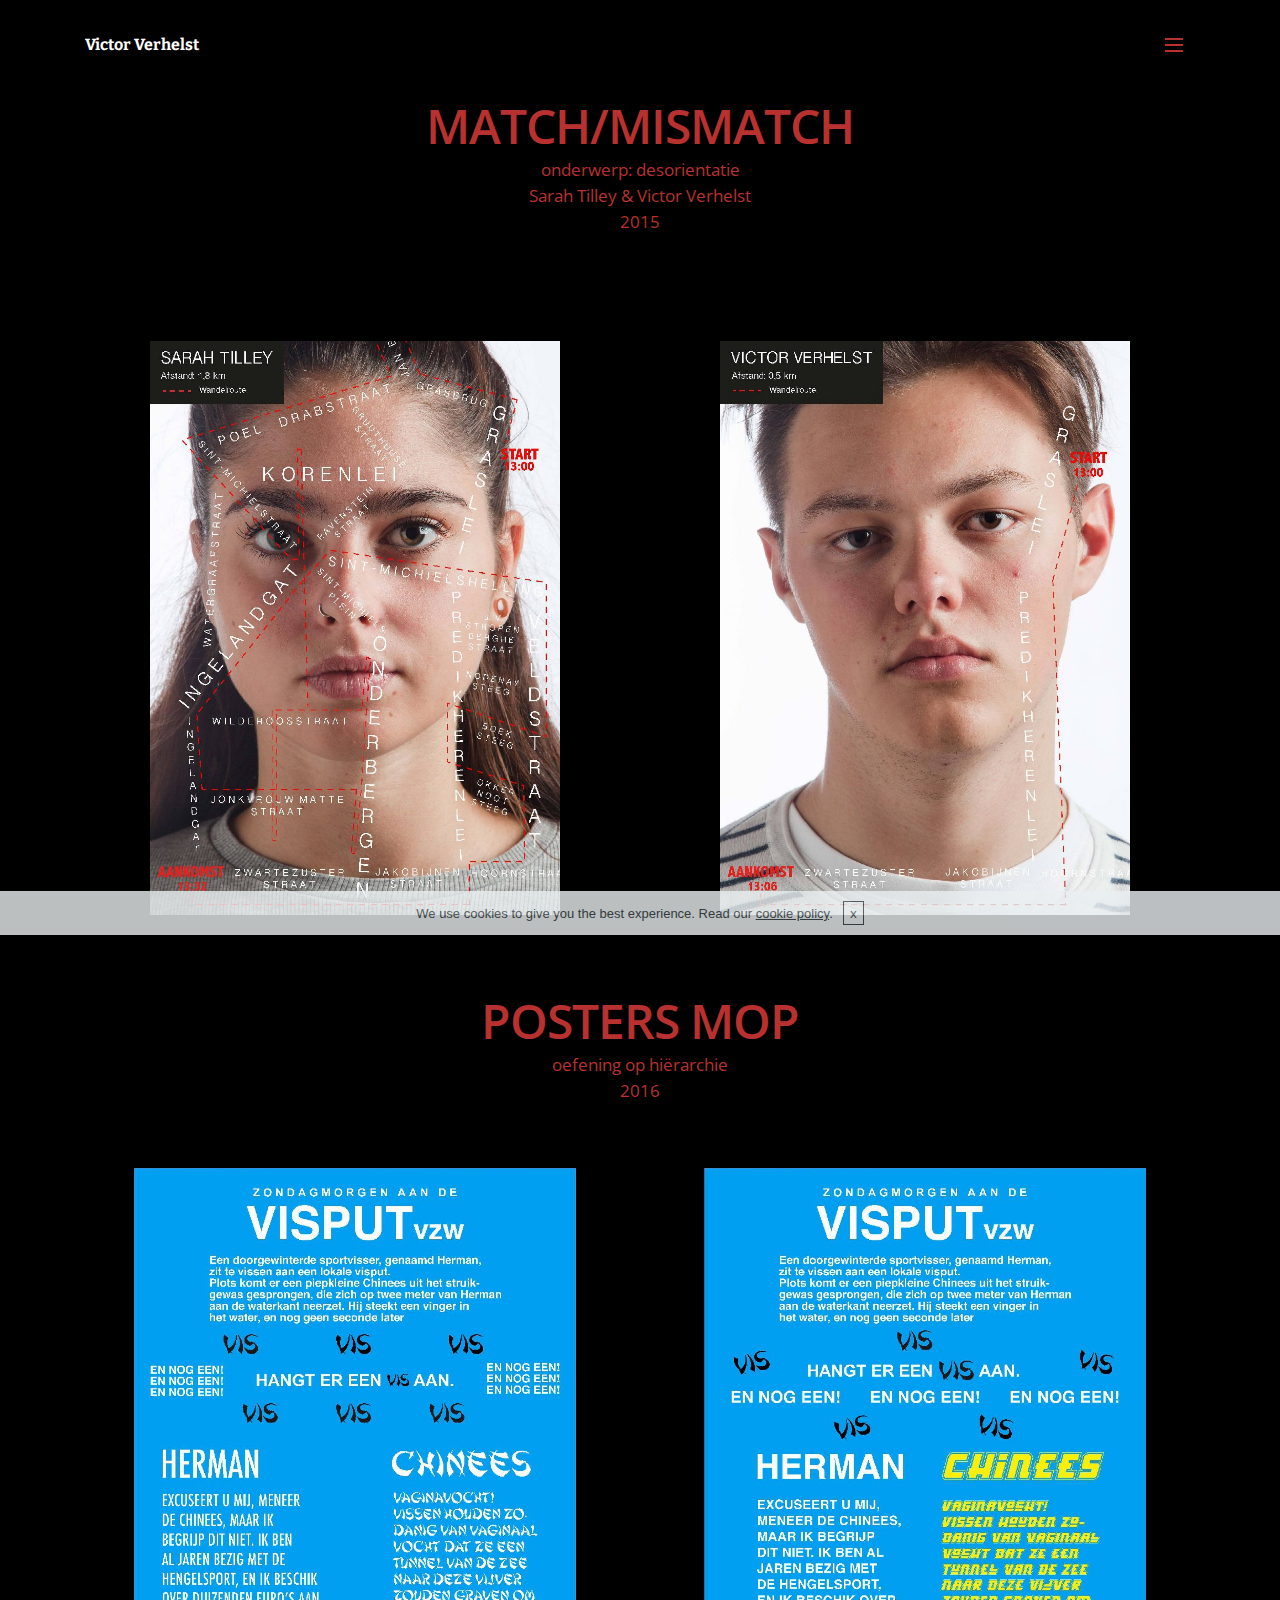
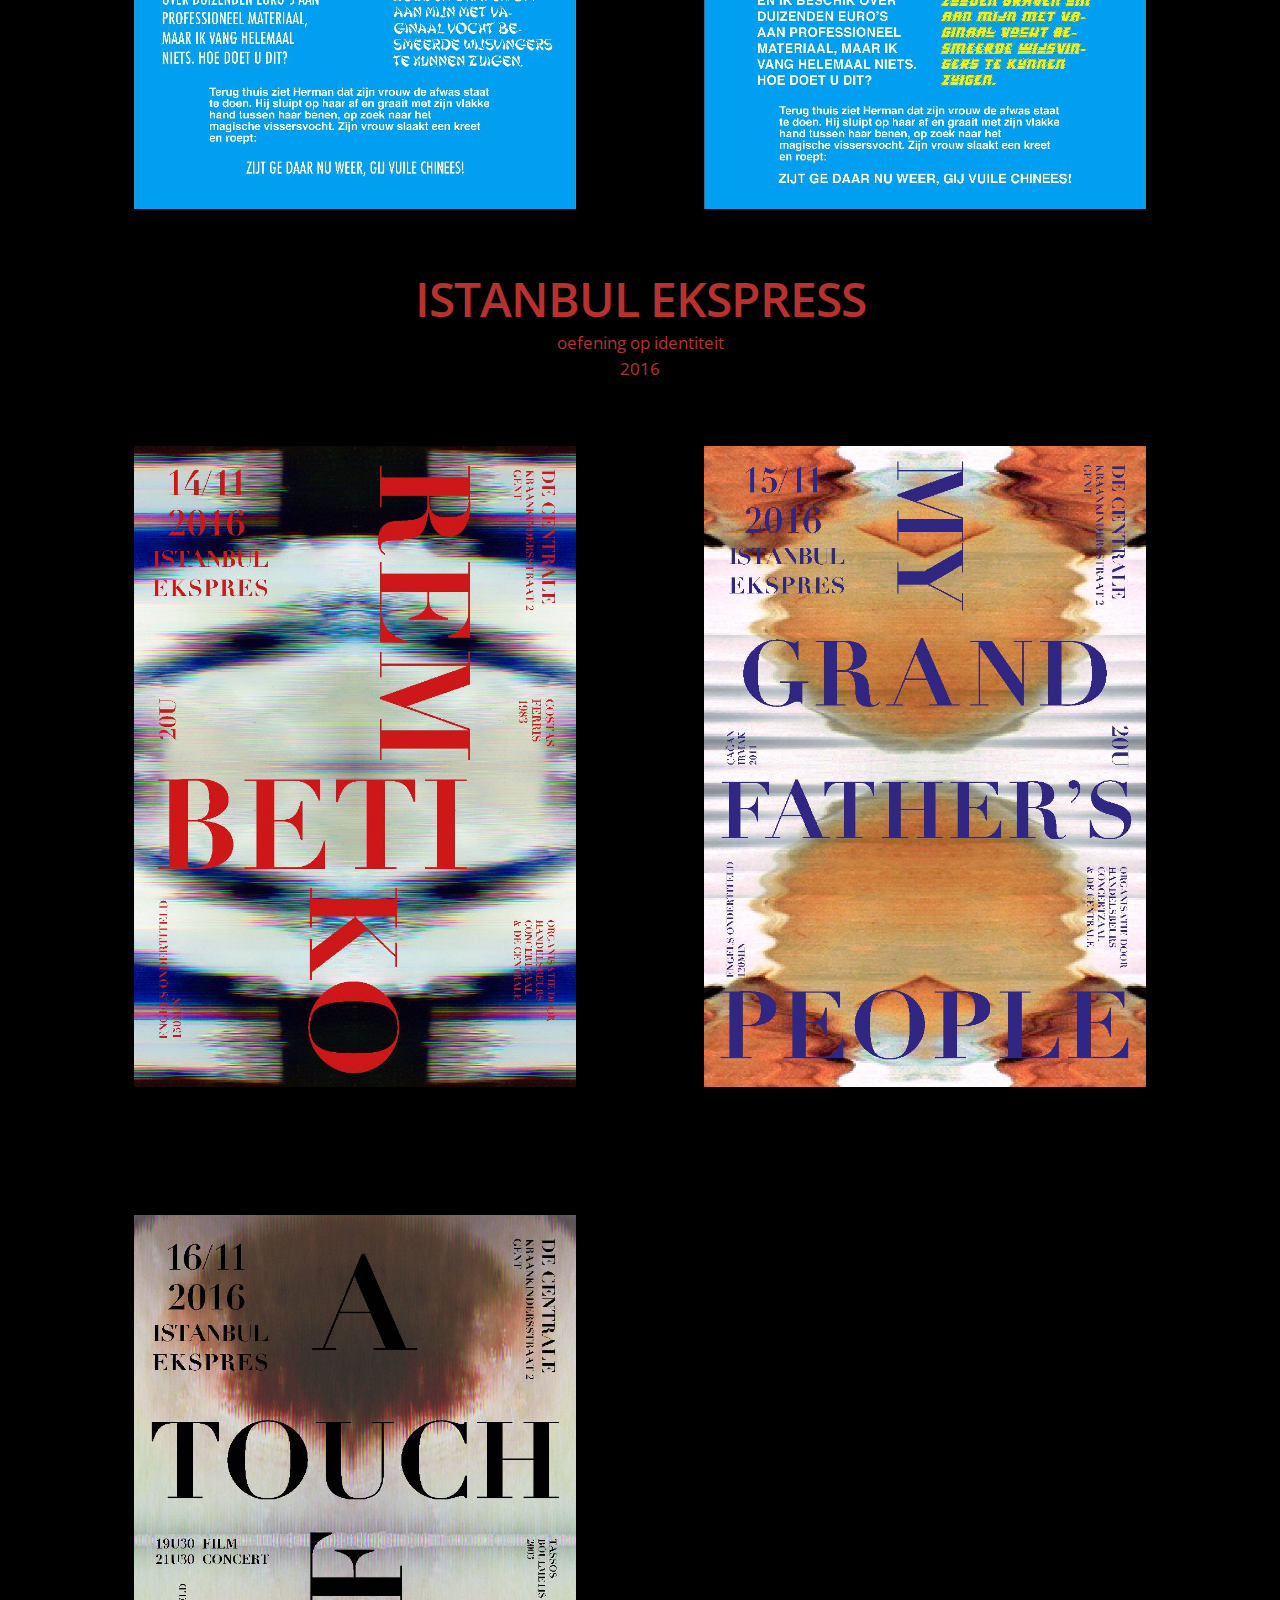
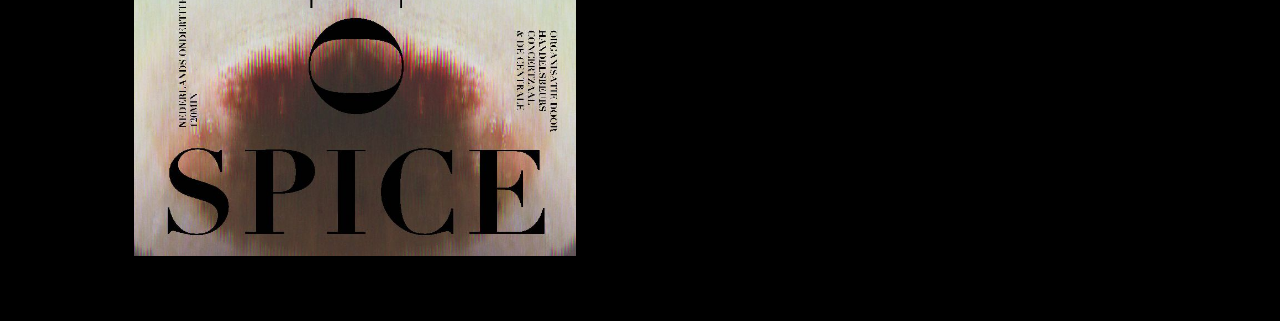
<file: posters.html>
<!DOCTYPE html>
<html>
<head>
  <!-- Site made with Mobirise Website Builder v3.12.1, https://mobirise.com -->
  <meta charset="UTF-8">
  <meta http-equiv="X-UA-Compatible" content="IE=edge">
  <meta name="generator" content="Mobirise v3.12.1, mobirise.com">
  <meta name="viewport" content="width=device-width, initial-scale=1">
  <link rel="shortcut icon" href="assets/images/logo.png" type="image/x-icon">
  <meta name="description" content="Web Site Builder Description">
  <title>Web Site Builder Title</title>
  <link rel="stylesheet" href="https://fonts.googleapis.com/css?family=Lora:400,700,400italic,700italic&amp;subset=latin">
  <link rel="stylesheet" href="https://fonts.googleapis.com/css?family=Montserrat:400,700">
  <link rel="stylesheet" href="https://fonts.googleapis.com/css?family=Raleway:100,100i,200,200i,300,300i,400,400i,500,500i,600,600i,700,700i,800,800i,900,900i">
  <link rel="stylesheet" href="assets/bootstrap-material-design-font/css/material.css">
  <link rel="stylesheet" href="assets/et-line-font-plugin/style.css">
  <link rel="stylesheet" href="assets/tether/tether.min.css">
  <link rel="stylesheet" href="assets/bootstrap/css/bootstrap.min.css">
  <link rel="stylesheet" href="assets/dropdown/css/style.css">
  <link rel="stylesheet" href="assets/theme/css/style.css">
  <link rel="stylesheet" href="assets/mobirise-gallery/style.css">
  <link rel="stylesheet" href="assets/mobirise/css/mbr-additional.css" type="text/css">
  
  
  
</head>
<body>

<!-- Google Analytics -->
<script>
  (function(i,s,o,g,r,a,m){i['GoogleAnalyticsObject']=r;i[r]=i[r]||function(){
  (i[r].q=i[r].q||[]).push(arguments)},i[r].l=1*new Date();a=s.createElement(o),
  m=s.getElementsByTagName(o)[0];a.async=1;a.src=g;m.parentNode.insertBefore(a,m)
  })(window,document,'script','https://www.google-analytics.com/analytics.js','ga');

  ga('create', 'UA-87997844-1', 'auto');
  ga('send', 'pageview');

</script>
<!-- /Google Analytics -->


<section id="menu-1n">

    <nav class="navbar navbar-dropdown bg-color transparent">
        <div class="container">

            <div class="mbr-table">
                <div class="mbr-table-cell">

                    <div class="navbar-brand">
                        
                        <a class="navbar-caption text-white" href="index.html">Victor Verhelst</a>
                    </div>

                </div>
                <div class="mbr-table-cell">

                    <button class="navbar-toggler pull-xs-right" type="button" data-toggle="collapse" data-target="#exCollapsingNavbar">
                        <div class="hamburger-icon"></div>
                    </button>

                    <ul class="nav-dropdown collapse pull-xs-right nav navbar-nav navbar-toggleable-xl" id="exCollapsingNavbar"><li class="nav-item"><a class="nav-link link" href="https://mobirise.com/"></a></li><li class="nav-item"><a class="nav-link link" href="https://mobirise.com/"></a></li><li class="nav-item"><a class="nav-link link" href="vinyl.html" aria-expanded="false">Vinyl</a></li><li class="nav-item dropdown"><a class="nav-link link" href="Photos.html" aria-expanded="false">Fotografie<br></a></li><li class="nav-item"><a class="nav-link link" href="posters.html" aria-expanded="false">Posters</a></li><li class="nav-item"><a class="nav-link link" href="Drawings.html" aria-expanded="false">Illustraties</a></li><li class="nav-item"><a class="nav-link link" href="Boek.html" aria-expanded="false">Publicaties</a></li><li class="nav-item"><a class="nav-link link" href="About.html" aria-expanded="false">Contact</a></li><li class="nav-item"><a class="nav-link link" href="https://mobirise.com/" aria-expanded="false"></a></li></ul>
                    <button hidden="" class="navbar-toggler navbar-close" type="button" data-toggle="collapse" data-target="#exCollapsingNavbar">
                        <div class="close-icon"></div>
                    </button>

                </div>
            </div>

        </div>
    </nav>

</section>

<section class="engine"><a rel="external" href="https://mobirise.com">Website Builder</a></section><section class="mbr-section mbr-section__container article mbr-after-navbar" id="header3-22" style="background-color: rgb(0, 0, 0); padding-top: 100px; padding-bottom: 0px;">
    <div class="container">
        <div class="row">
            <div class="col-xs-12">
                <h3 class="mbr-section-title display-2">MATCH/MISMATCH</h3>
                <small class="mbr-section-subtitle">onderwerp: desorientatie<br>Sarah Tilley &amp; Victor Verhelst<br>2015<br><br></small>
            </div>
        </div>
    </div>
</section>

<section class="mbr-gallery mbr-section mbr-section-nopadding mbr-slider-carousel" id="gallery1-1p" data-filter="false" style="background-color: rgb(0, 0, 0); padding-top: 0rem; padding-bottom: 0rem;">
    <!-- Filter -->
    

    <!-- Gallery -->
    <div class="mbr-gallery-row container">
        <div class=" mbr-gallery-layout-default">
            <div>
                <div>
                    <div class="mbr-gallery-item mbr-gallery-item__mobirise3 mbr-gallery-item--p5" data-tags="Responsive" data-video-url="false">
                        <div href="#lb-gallery1-1p" data-slide-to="0" data-toggle="modal">
                            
                            

                            <img alt="" src="assets/images/officiele-versie-2000x2800-800x1120.jpg">
                            
                            <span class="icon-focus"></span>
                            
                        </div>
                    </div><div class="mbr-gallery-item mbr-gallery-item__mobirise3 mbr-gallery-item--p5" data-tags="Animated" data-video-url="false">
                        <div href="#lb-gallery1-1p" data-slide-to="1" data-toggle="modal">
                            
                            

                            <img alt="" src="assets/images/victor-is-den-besten-2000x2800-800x1120.jpg">
                            
                            <span class="icon-focus"></span>
                            
                        </div>
                    </div>
                </div>
            </div>
            <div class="clearfix"></div>
        </div>
    </div>

    <!-- Lightbox -->
    <div data-app-prevent-settings="" class="mbr-slider modal fade carousel slide" tabindex="-1" data-keyboard="true" data-interval="false" id="lb-gallery1-1p">
        <div class="modal-dialog">
            <div class="modal-content">
                <div class="modal-body">
                    
                    <div class="carousel-inner">
                        <div class="carousel-item">
                            <img alt="" src="assets/images/officiele-versie-2000x2800.jpg">
                        </div><div class="carousel-item active">
                            <img alt="" src="assets/images/victor-is-den-besten-2000x2800.jpg">
                        </div>
                    </div>
                    <a class="left carousel-control" role="button" data-slide="prev" href="#lb-gallery1-1p">
                        <span class="icon-prev" aria-hidden="true"></span>
                        <span class="sr-only">Previous</span>
                    </a>
                    <a class="right carousel-control" role="button" data-slide="next" href="#lb-gallery1-1p">
                        <span class="icon-next" aria-hidden="true"></span>
                        <span class="sr-only">Next</span>
                    </a>

                    <a class="close" href="#" role="button" data-dismiss="modal">
                        <span aria-hidden="true">×</span>
                        <span class="sr-only">Close</span>
                    </a>
                </div>
            </div>
        </div>
    </div>
</section>

<section class="mbr-section mbr-section__container article" id="header3-23" style="background-color: rgb(0, 0, 0); padding-top: 0px; padding-bottom: 0px;">
    <div class="container">
        <div class="row">
            <div class="col-xs-12">
                <h3 class="mbr-section-title display-2">POSTERS MOP</h3>
                <small class="mbr-section-subtitle">oefening op hiërarchie<br>2016</small>
            </div>
        </div>
    </div>
</section>

<section class="mbr-gallery mbr-section mbr-section-nopadding mbr-slider-carousel" id="gallery1-1q" data-filter="false" style="background-color: rgb(0, 0, 0); padding-top: 0rem; padding-bottom: 0rem;">
    <!-- Filter -->
    

    <!-- Gallery -->
    <div class="mbr-gallery-row container">
        <div class=" mbr-gallery-layout-default">
            <div>
                <div>
                    <div class="mbr-gallery-item mbr-gallery-item__mobirise3 mbr-gallery-item--p4" data-tags="Animated" data-video-url="false">
                        <div href="#lb-gallery1-1q" data-slide-to="0" data-toggle="modal">
                            
                            

                            <img alt="" src="assets/images/visgrap-kleur-kopie-2000x2904-800x1161.jpg">
                            
                            <span class="icon-focus"></span>
                            
                        </div>
                    </div><div class="mbr-gallery-item mbr-gallery-item__mobirise3 mbr-gallery-item--p4" data-tags="Animated" data-video-url="false">
                        <div href="#lb-gallery1-1q" data-slide-to="1" data-toggle="modal">
                            
                            

                            <img alt="" src="assets/images/visgrap-kleur-2000x2904-800x1161.jpg">
                            
                            <span class="icon-focus"></span>
                            
                        </div>
                    </div>
                </div>
            </div>
            <div class="clearfix"></div>
        </div>
    </div>

    <!-- Lightbox -->
    <div data-app-prevent-settings="" class="mbr-slider modal fade carousel slide" tabindex="-1" data-keyboard="true" data-interval="false" id="lb-gallery1-1q">
        <div class="modal-dialog">
            <div class="modal-content">
                <div class="modal-body">
                    
                    <div class="carousel-inner">
                        <div class="carousel-item">
                            <img alt="" src="assets/images/visgrap-kleur-kopie-2000x2904.jpg">
                        </div><div class="carousel-item active">
                            <img alt="" src="assets/images/visgrap-kleur-2000x2904.jpg">
                        </div>
                    </div>
                    <a class="left carousel-control" role="button" data-slide="prev" href="#lb-gallery1-1q">
                        <span class="icon-prev" aria-hidden="true"></span>
                        <span class="sr-only">Previous</span>
                    </a>
                    <a class="right carousel-control" role="button" data-slide="next" href="#lb-gallery1-1q">
                        <span class="icon-next" aria-hidden="true"></span>
                        <span class="sr-only">Next</span>
                    </a>

                    <a class="close" href="#" role="button" data-dismiss="modal">
                        <span aria-hidden="true">×</span>
                        <span class="sr-only">Close</span>
                    </a>
                </div>
            </div>
        </div>
    </div>
</section>

<section class="mbr-section mbr-section__container article" id="header3-24" style="background-color: rgb(0, 0, 0); padding-top: 0px; padding-bottom: 0px;">
    <div class="container">
        <div class="row">
            <div class="col-xs-12">
                <h3 class="mbr-section-title display-2">ISTANBUL EKSPRESS</h3>
                <small class="mbr-section-subtitle">oefening op identiteit<br>2016</small>
            </div>
        </div>
    </div>
</section>

<section class="mbr-gallery mbr-section mbr-section-nopadding mbr-slider-carousel" id="gallery1-1r" data-filter="false" style="background-color: rgb(0, 0, 0); padding-top: 0rem; padding-bottom: 0rem;">
    <!-- Filter -->
    

    <!-- Gallery -->
    <div class="mbr-gallery-row container">
        <div class=" mbr-gallery-layout-default">
            <div>
                <div>
                    <div class="mbr-gallery-item mbr-gallery-item__mobirise3 mbr-gallery-item--p4" data-tags="Beautiful" data-video-url="false">
                        <div href="#lb-gallery1-1r" data-slide-to="0" data-toggle="modal">
                            
                            

                            <img alt="" src="assets/images/poster-2-2000x2904-800x1161.jpg">
                            
                            <span class="icon-focus"></span>
                            
                        </div>
                    </div><div class="mbr-gallery-item mbr-gallery-item__mobirise3 mbr-gallery-item--p4" data-tags="Animated" data-video-url="false">
                        <div href="#lb-gallery1-1r" data-slide-to="1" data-toggle="modal">
                            
                            

                            <img alt="" src="assets/images/posters-18-oktober-2016-bleed-2000x2904-800x1161.jpg">
                            
                            <span class="icon-focus"></span>
                            
                        </div>
                    </div><div class="mbr-gallery-item mbr-gallery-item__mobirise3 mbr-gallery-item--p4" data-tags="Responsive" data-video-url="false">
                        <div href="#lb-gallery1-1r" data-slide-to="2" data-toggle="modal">
                            
                            

                            <img alt="" src="assets/images/poster-3-2000x2904-800x1161.jpg">
                            
                            <span class="icon-focus"></span>
                            
                        </div>
                    </div>
                </div>
            </div>
            <div class="clearfix"></div>
        </div>
    </div>

    <!-- Lightbox -->
    <div data-app-prevent-settings="" class="mbr-slider modal fade carousel slide" tabindex="-1" data-keyboard="true" data-interval="false" id="lb-gallery1-1r">
        <div class="modal-dialog">
            <div class="modal-content">
                <div class="modal-body">
                    
                    <div class="carousel-inner">
                        <div class="carousel-item">
                            <img alt="" src="assets/images/poster-2-2000x2904.jpg">
                        </div><div class="carousel-item active">
                            <img alt="" src="assets/images/posters-18-oktober-2016-bleed-2000x29041.jpg">
                        </div><div class="carousel-item">
                            <img alt="" src="assets/images/poster-3-2000x2904.jpg">
                        </div>
                    </div>
                    <a class="left carousel-control" role="button" data-slide="prev" href="#lb-gallery1-1r">
                        <span class="icon-prev" aria-hidden="true"></span>
                        <span class="sr-only">Previous</span>
                    </a>
                    <a class="right carousel-control" role="button" data-slide="next" href="#lb-gallery1-1r">
                        <span class="icon-next" aria-hidden="true"></span>
                        <span class="sr-only">Next</span>
                    </a>

                    <a class="close" href="#" role="button" data-dismiss="modal">
                        <span aria-hidden="true">×</span>
                        <span class="sr-only">Close</span>
                    </a>
                </div>
            </div>
        </div>
    </div>
</section>


  <script src="assets/web/assets/jquery/jquery.min.js"></script>
  <script src="assets/tether/tether.min.js"></script>
  <script src="assets/bootstrap/js/bootstrap.min.js"></script>
  <script src="assets/smooth-scroll/smooth-scroll.js"></script>
  <script src="assets/cookies-alert-plugin/cookies-alert-core.js"></script>
  <script src="assets/cookies-alert-plugin/cookies-alert-script.js"></script>
  <script src="assets/dropdown/js/script.min.js"></script>
  <script src="assets/touch-swipe/jquery.touch-swipe.min.js"></script>
  <script src="assets/masonry/masonry.pkgd.min.js"></script>
  <script src="assets/imagesloaded/imagesloaded.pkgd.min.js"></script>
  <script src="assets/bootstrap-carousel-swipe/bootstrap-carousel-swipe.js"></script>
  <script src="assets/theme/js/script.js"></script>
  <script src="assets/mobirise-gallery/player.min.js"></script>
  <script src="assets/mobirise-gallery/script.js"></script>
  
  
 <div id="scrollToTop" class="scrollToTop mbr-arrow-up"><a style="text-align: center;"><i class="mbr-arrow-up-icon"></i></a></div>
  <input name="cookieData" type="hidden" data-cookie-text="We use cookies to give you the best experience. Read our <a href='privacy.html'>cookie policy</a>.">
  </body>
</html>
</file>
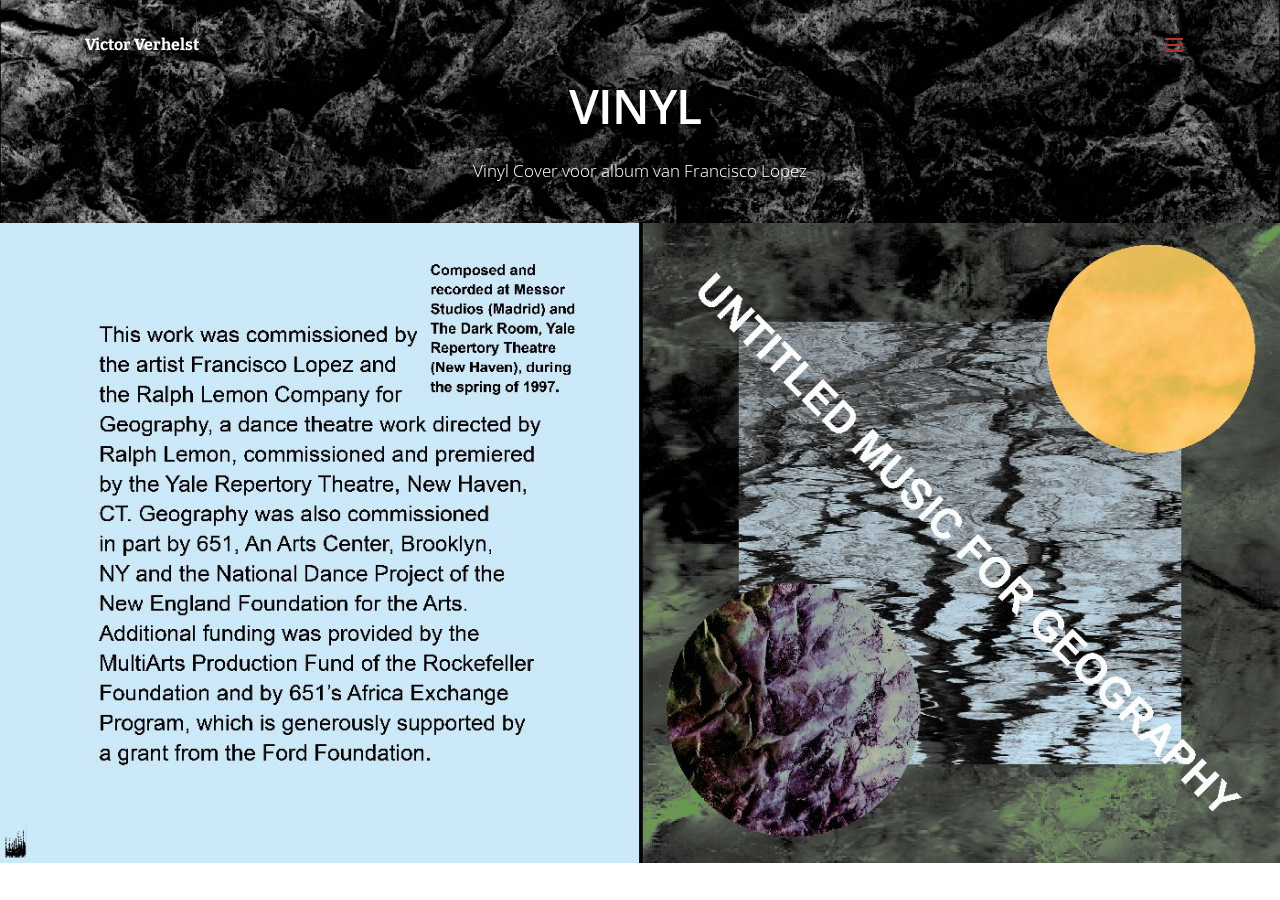
<file: vinyl.html>
<!DOCTYPE html>
<html>
<head>
  <!-- Site made with Mobirise Website Builder v3.12.1, https://mobirise.com -->
  <meta charset="UTF-8">
  <meta http-equiv="X-UA-Compatible" content="IE=edge">
  <meta name="generator" content="Mobirise v3.12.1, mobirise.com">
  <meta name="viewport" content="width=device-width, initial-scale=1">
  <link rel="shortcut icon" href="assets/images/logo.png" type="image/x-icon">
  <meta name="description" content="d">
  <title>vinyl</title>
  <link rel="stylesheet" href="https://fonts.googleapis.com/css?family=Lora:400,700,400italic,700italic&amp;subset=latin">
  <link rel="stylesheet" href="https://fonts.googleapis.com/css?family=Montserrat:400,700">
  <link rel="stylesheet" href="https://fonts.googleapis.com/css?family=Raleway:100,100i,200,200i,300,300i,400,400i,500,500i,600,600i,700,700i,800,800i,900,900i">
  <link rel="stylesheet" href="assets/bootstrap-material-design-font/css/material.css">
  <link rel="stylesheet" href="assets/tether/tether.min.css">
  <link rel="stylesheet" href="assets/bootstrap/css/bootstrap.min.css">
  <link rel="stylesheet" href="assets/dropdown/css/style.css">
  <link rel="stylesheet" href="assets/theme/css/style.css">
  <link rel="stylesheet" href="assets/mobirise/css/mbr-additional.css" type="text/css">
  
  
  
</head>
<body>

<!-- Google Analytics -->
<script>
  (function(i,s,o,g,r,a,m){i['GoogleAnalyticsObject']=r;i[r]=i[r]||function(){
  (i[r].q=i[r].q||[]).push(arguments)},i[r].l=1*new Date();a=s.createElement(o),
  m=s.getElementsByTagName(o)[0];a.async=1;a.src=g;m.parentNode.insertBefore(a,m)
  })(window,document,'script','https://www.google-analytics.com/analytics.js','ga');

  ga('create', 'UA-87997844-1', 'auto');
  ga('send', 'pageview');

</script>
<!-- /Google Analytics -->


<section id="menu-a">

    <nav class="navbar navbar-dropdown bg-color transparent">
        <div class="container">

            <div class="mbr-table">
                <div class="mbr-table-cell">

                    <div class="navbar-brand">
                        
                        <a class="navbar-caption text-white" href="index.html">Victor Verhelst</a>
                    </div>

                </div>
                <div class="mbr-table-cell">

                    <button class="navbar-toggler pull-xs-right" type="button" data-toggle="collapse" data-target="#exCollapsingNavbar">
                        <div class="hamburger-icon"></div>
                    </button>

                    <ul class="nav-dropdown collapse pull-xs-right nav navbar-nav navbar-toggleable-xl" id="exCollapsingNavbar"><li class="nav-item"><a class="nav-link link" href="https://mobirise.com/"></a></li><li class="nav-item"><a class="nav-link link" href="https://mobirise.com/"></a></li><li class="nav-item"><a class="nav-link link" href="vinyl.html" aria-expanded="false">Vinyl</a></li><li class="nav-item dropdown"><a class="nav-link link" href="Photos.html" aria-expanded="false">Fotografie<br></a></li><li class="nav-item"><a class="nav-link link" href="posters.html" aria-expanded="false">Posters</a></li><li class="nav-item"><a class="nav-link link" href="Drawings.html" aria-expanded="false">Illustraties</a></li><li class="nav-item"><a class="nav-link link" href="Boek.html" aria-expanded="false">Publicaties</a></li><li class="nav-item"><a class="nav-link link" href="About.html" aria-expanded="false">Contact</a></li><li class="nav-item"><a class="nav-link link" href="https://mobirise.com/" aria-expanded="false"></a></li></ul>
                    <button hidden="" class="navbar-toggler navbar-close" type="button" data-toggle="collapse" data-target="#exCollapsingNavbar">
                        <div class="close-icon"></div>
                    </button>

                </div>
            </div>

        </div>
    </nav>

</section>

<section class="engine"><a rel="external" href="https://mobirise.com">Mobirise Website Builder</a></section><section class="mbr-section article mbr-parallax-background mbr-after-navbar" id="msg-box8-v" style="background-image: url(assets/images/znad-2000x1634-83.jpg); padding-top: 80px; padding-bottom: 40px;">

    <div class="mbr-overlay" style="opacity: 0; background-color: rgb(0, 0, 0);">
    </div>
    <div class="container">
        <div class="row">
            <div class="col-md-8 col-md-offset-2 text-xs-center">
                <h3 class="mbr-section-title display-2">VINYL&nbsp;</h3>
                <div class="lead"><p>Vinyl Cover voor album van Francisco Lopez</p></div>
                
            </div>
        </div>
    </div>

</section>

<section class="mbr-section mbr-section-nopadding mbr-figure--caption-outside-bottom" id="image1-1f">
    <div class="mbr-figure">
        <div><img src="assets/images/76-1400x700.jpg"></div>
        
    </div>
</section>


  <script src="assets/web/assets/jquery/jquery.min.js"></script>
  <script src="assets/tether/tether.min.js"></script>
  <script src="assets/bootstrap/js/bootstrap.min.js"></script>
  <script src="assets/smooth-scroll/smooth-scroll.js"></script>
  <script src="assets/cookies-alert-plugin/cookies-alert-core.js"></script>
  <script src="assets/cookies-alert-plugin/cookies-alert-script.js"></script>
  <script src="assets/jarallax/jarallax.js"></script>
  <script src="assets/dropdown/js/script.min.js"></script>
  <script src="assets/touch-swipe/jquery.touch-swipe.min.js"></script>
  <script src="assets/theme/js/script.js"></script>
  
  
 <div id="scrollToTop" class="scrollToTop mbr-arrow-up"><a style="text-align: center;"><i class="mbr-arrow-up-icon"></i></a></div>
  <input name="cookieData" type="hidden" data-cookie-text="We use cookies to give you the best experience. Read our <a href='privacy.html'>cookie policy</a>.">
  </body>
</html>
</file>
<file: assets/bootstrap-material-design-font/css/material.css>
@font-face {
  font-family: 'Material-Design-Icons';
  src: url('../fonts/Material-Design-Icons.eot?3ocs8m');
  src: url('../fonts/Material-Design-Icons.eot?#iefix3ocs8m') format('embedded-opentype'), url('../fonts/Material-Design-Icons.woff?3ocs8m') format('woff'), url('../fonts/Material-Design-Icons.ttf?3ocs8m') format('truetype'), url('../fonts/Material-Design-Icons.svg?3ocs8m#Material-Design-Icons') format('svg');
  font-weight: normal;
  font-style: normal;
}
[class^="mdi-"],
[class*="mdi-"] {
  speak: none;
  display: inline-block;
  font-style: normal;
  font-variant:normal;
  font-weight:normal;
  /*font-size:24px;*/
  line-height:1;
  font-family:'Material-Design-Icons' !important;
  text-rendering: auto;
  
  -webkit-font-smoothing: antialiased;
  -moz-osx-font-smoothing: grayscale;
  -webkit-transform: translate(0, 0);
      -ms-transform: translate(0, 0);
          transform: translate(0, 0);
}
[class^="mdi-"]:before,
[class*="mdi-"]:before {
  display: inline-block;
  speak: none;
  text-decoration: inherit;
}
[class^="mdi-"].pull-left,
[class*="mdi-"].pull-left {
  margin-right: .3em;
}
[class^="mdi-"].pull-right,
[class*="mdi-"].pull-right {
  margin-left: .3em;
}
[class^="mdi-"].mdi-lg:before,
[class*="mdi-"].mdi-lg:before,
[class^="mdi-"].mdi-lg:after,
[class*="mdi-"].mdi-lg:after {
  font-size: 1.33333333em;
  line-height: 0.75em;
  vertical-align: -15%;
}
[class^="mdi-"].mdi-2x:before,
[class*="mdi-"].mdi-2x:before,
[class^="mdi-"].mdi-2x:after,
[class*="mdi-"].mdi-2x:after {
  font-size: 2em;
}
[class^="mdi-"].mdi-3x:before,
[class*="mdi-"].mdi-3x:before,
[class^="mdi-"].mdi-3x:after,
[class*="mdi-"].mdi-3x:after {
  font-size: 3em;
}
[class^="mdi-"].mdi-4x:before,
[class*="mdi-"].mdi-4x:before,
[class^="mdi-"].mdi-4x:after,
[class*="mdi-"].mdi-4x:after {
  font-size: 4em;
}
[class^="mdi-"].mdi-5x:before,
[class*="mdi-"].mdi-5x:before,
[class^="mdi-"].mdi-5x:after,
[class*="mdi-"].mdi-5x:after {
  font-size: 5em;
}
[class^="mdi-device-signal-cellular-"]:after,
[class^="mdi-device-battery-"]:after,
[class^="mdi-device-battery-charging-"]:after,
[class^="mdi-device-signal-cellular-connected-no-internet-"]:after,
[class^="mdi-device-signal-wifi-"]:after,
[class^="mdi-device-signal-wifi-statusbar-not-connected"]:after,
.mdi-device-network-wifi:after {
  opacity: .3;
  position: absolute;
  left: 0;
  top: 0;
  z-index: 1;
  display: inline-block;
  speak: none;
  text-decoration: inherit;
}
[class^="mdi-device-signal-cellular-"]:after {
  content: "\e758";
}
[class^="mdi-device-battery-"]:after {
  content: "\e735";
}
[class^="mdi-device-battery-charging-"]:after {
  content: "\e733";
}
[class^="mdi-device-signal-cellular-connected-no-internet-"]:after {
  content: "\e75d";
}
[class^="mdi-device-signal-wifi-"]:after,
.mdi-device-network-wifi:after {
  content: "\e765";
}
[class^="mdi-device-signal-wifi-statusbasr-not-connected"]:after {
  content: "\e8f7";
}
.mdi-device-signal-cellular-off:after,
.mdi-device-signal-cellular-null:after,
.mdi-device-signal-cellular-no-sim:after,
.mdi-device-signal-wifi-off:after,
.mdi-device-signal-wifi-4-bar:after,
.mdi-device-signal-cellular-4-bar:after,
.mdi-device-battery-alert:after,
.mdi-device-signal-cellular-connected-no-internet-4-bar:after,
.mdi-device-battery-std:after,
.mdi-device-battery-full .mdi-device-battery-unknown:after {
  content: "";
}
.mdi-fw {
  width: 1.28571429em;
  text-align: center;
}
.mdi-ul {
  padding-left: 0;
  margin-left: 2.14285714em;
  list-style-type: none;
}
.mdi-ul > li {
  position: relative;
}
.mdi-li {
  position: absolute;
  left: -2.14285714em;
  width: 2.14285714em;
  top: 0.14285714em;
  text-align: center;
}
.mdi-li.mdi-lg {
  left: -1.85714286em;
}
.mdi-border {
  padding: .2em .25em .15em;
  border: solid 0.08em #eeeeee;
  border-radius: .1em;
}
.mdi-spin {
  -webkit-animation: mdi-spin 2s infinite linear;
  animation: mdi-spin 2s infinite linear;
  -webkit-transform-origin: 50% 50%;
  -ms-transform-origin: 50% 50%;
      transform-origin: 50% 50%;
}
.mdi-pulse {
  -webkit-animation: mdi-spin 1s steps(8) infinite;
  animation: mdi-spin 1s steps(8) infinite;
  -webkit-transform-origin: 50% 50%;
  -ms-transform-origin: 50% 50%;
      transform-origin: 50% 50%;
}
@-webkit-keyframes mdi-spin {
  0% {
    -webkit-transform: rotate(0deg);
    transform: rotate(0deg);
  }
  100% {
    -webkit-transform: rotate(359deg);
    transform: rotate(359deg);
  }
}
@keyframes mdi-spin {
  0% {
    -webkit-transform: rotate(0deg);
    transform: rotate(0deg);
  }
  100% {
    -webkit-transform: rotate(359deg);
    transform: rotate(359deg);
  }
}
.mdi-rotate-90 {
  filter: progid:DXImageTransform.Microsoft.BasicImage(rotation=1);
  -webkit-transform: rotate(90deg);
  -ms-transform: rotate(90deg);
  transform: rotate(90deg);
}
.mdi-rotate-180 {
  filter: progid:DXImageTransform.Microsoft.BasicImage(rotation=2);
  -webkit-transform: rotate(180deg);
  -ms-transform: rotate(180deg);
  transform: rotate(180deg);
}
.mdi-rotate-270 {
  filter: progid:DXImageTransform.Microsoft.BasicImage(rotation=3);
  -webkit-transform: rotate(270deg);
  -ms-transform: rotate(270deg);
  transform: rotate(270deg);
}
.mdi-flip-horizontal {
  filter: progid:DXImageTransform.Microsoft.BasicImage(rotation=0, mirror=1);
  -webkit-transform: scale(-1, 1);
  -ms-transform: scale(-1, 1);
  transform: scale(-1, 1);
}
.mdi-flip-vertical {
  filter: progid:DXImageTransform.Microsoft.BasicImage(rotation=2, mirror=1);
  -webkit-transform: scale(1, -1);
  -ms-transform: scale(1, -1);
  transform: scale(1, -1);
}
:root .mdi-rotate-90,
:root .mdi-rotate-180,
:root .mdi-rotate-270,
:root .mdi-flip-horizontal,
:root .mdi-flip-vertical {
  -webkit-filter: none;
          filter: none;
}
.mdi-stack {
  position: relative;
  display: inline-block;
  width: 2em;
  height: 2em;
  line-height: 2em;
  vertical-align: middle;
}
.mdi-stack-1x,
.mdi-stack-2x {
  position: absolute;
  left: 0;
  width: 100%;
  text-align: center;
}
.mdi-stack-1x {
  line-height: inherit;
}
.mdi-stack-2x {
  font-size: 2em;
}
.mdi-inverse {
  color: #ffffff;
}
/* Start Icons */
.mdi-action-3d-rotation:before {
  content: "\e600";
}
.mdi-action-accessibility:before {
  content: "\e601";
}
.mdi-action-account-balance-wallet:before {
  content: "\e602";
}
.mdi-action-account-balance:before {
  content: "\e603";
}
.mdi-action-account-box:before {
  content: "\e604";
}
.mdi-action-account-child:before {
  content: "\e605";
}
.mdi-action-account-circle:before {
  content: "\e606";
}
.mdi-action-add-shopping-cart:before {
  content: "\e607";
}
.mdi-action-alarm-add:before {
  content: "\e608";
}
.mdi-action-alarm-off:before {
  content: "\e609";
}
.mdi-action-alarm-on:before {
  content: "\e60a";
}
.mdi-action-alarm:before {
  content: "\e60b";
}
.mdi-action-android:before {
  content: "\e60c";
}
.mdi-action-announcement:before {
  content: "\e60d";
}
.mdi-action-aspect-ratio:before {
  content: "\e60e";
}
.mdi-action-assessment:before {
  content: "\e60f";
}
.mdi-action-assignment-ind:before {
  content: "\e610";
}
.mdi-action-assignment-late:before {
  content: "\e611";
}
.mdi-action-assignment-return:before {
  content: "\e612";
}
.mdi-action-assignment-returned:before {
  content: "\e613";
}
.mdi-action-assignment-turned-in:before {
  content: "\e614";
}
.mdi-action-assignment:before {
  content: "\e615";
}
.mdi-action-autorenew:before {
  content: "\e616";
}
.mdi-action-backup:before {
  content: "\e617";
}
.mdi-action-book:before {
  content: "\e618";
}
.mdi-action-bookmark-outline:before {
  content: "\e619";
}
.mdi-action-bookmark:before {
  content: "\e61a";
}
.mdi-action-bug-report:before {
  content: "\e61b";
}
.mdi-action-cached:before {
  content: "\e61c";
}
.mdi-action-check-circle:before {
  content: "\e61d";
}
.mdi-action-class:before {
  content: "\e61e";
}
.mdi-action-credit-card:before {
  content: "\e61f";
}
.mdi-action-dashboard:before {
  content: "\e620";
}
.mdi-action-delete:before {
  content: "\e621";
}
.mdi-action-description:before {
  content: "\e622";
}
.mdi-action-dns:before {
  content: "\e623";
}
.mdi-action-done-all:before {
  content: "\e624";
}
.mdi-action-done:before {
  content: "\e625";
}
.mdi-action-event:before {
  content: "\e626";
}
.mdi-action-exit-to-app:before {
  content: "\e627";
}
.mdi-action-explore:before {
  content: "\e628";
}
.mdi-action-extension:before {
  content: "\e629";
}
.mdi-action-face-unlock:before {
  content: "\e62a";
}
.mdi-action-favorite-outline:before {
  content: "\e62b";
}
.mdi-action-favorite:before {
  content: "\e62c";
}
.mdi-action-find-in-page:before {
  content: "\e62d";
}
.mdi-action-find-replace:before {
  content: "\e62e";
}
.mdi-action-flip-to-back:before {
  content: "\e62f";
}
.mdi-action-flip-to-front:before {
  content: "\e630";
}
.mdi-action-get-app:before {
  content: "\e631";
}
.mdi-action-grade:before {
  content: "\e632";
}
.mdi-action-group-work:before {
  content: "\e633";
}
.mdi-action-help:before {
  content: "\e634";
}
.mdi-action-highlight-remove:before {
  content: "\e635";
}
.mdi-action-history:before {
  content: "\e636";
}
.mdi-action-home:before {
  content: "\e637";
}
.mdi-action-https:before {
  content: "\e638";
}
.mdi-action-info-outline:before {
  content: "\e639";
}
.mdi-action-info:before {
  content: "\e63a";
}
.mdi-action-input:before {
  content: "\e63b";
}
.mdi-action-invert-colors:before {
  content: "\e63c";
}
.mdi-action-label-outline:before {
  content: "\e63d";
}
.mdi-action-label:before {
  content: "\e63e";
}
.mdi-action-language:before {
  content: "\e63f";
}
.mdi-action-launch:before {
  content: "\e640";
}
.mdi-action-list:before {
  content: "\e641";
}
.mdi-action-lock-open:before {
  content: "\e642";
}
.mdi-action-lock-outline:before {
  content: "\e643";
}
.mdi-action-lock:before {
  content: "\e644";
}
.mdi-action-loyalty:before {
  content: "\e645";
}
.mdi-action-markunread-mailbox:before {
  content: "\e646";
}
.mdi-action-note-add:before {
  content: "\e647";
}
.mdi-action-open-in-browser:before {
  content: "\e648";
}
.mdi-action-open-in-new:before {
  content: "\e649";
}
.mdi-action-open-with:before {
  content: "\e64a";
}
.mdi-action-pageview:before {
  content: "\e64b";
}
.mdi-action-payment:before {
  content: "\e64c";
}
.mdi-action-perm-camera-mic:before {
  content: "\e64d";
}
.mdi-action-perm-contact-cal:before {
  content: "\e64e";
}
.mdi-action-perm-data-setting:before {
  content: "\e64f";
}
.mdi-action-perm-device-info:before {
  content: "\e650";
}
.mdi-action-perm-identity:before {
  content: "\e651";
}
.mdi-action-perm-media:before {
  content: "\e652";
}
.mdi-action-perm-phone-msg:before {
  content: "\e653";
}
.mdi-action-perm-scan-wifi:before {
  content: "\e654";
}
.mdi-action-picture-in-picture:before {
  content: "\e655";
}
.mdi-action-polymer:before {
  content: "\e656";
}
.mdi-action-print:before {
  content: "\e657";
}
.mdi-action-query-builder:before {
  content: "\e658";
}
.mdi-action-question-answer:before {
  content: "\e659";
}
.mdi-action-receipt:before {
  content: "\e65a";
}
.mdi-action-redeem:before {
  content: "\e65b";
}
.mdi-action-reorder:before {
  content: "\e65c";
}
.mdi-action-report-problem:before {
  content: "\e65d";
}
.mdi-action-restore:before {
  content: "\e65e";
}
.mdi-action-room:before {
  content: "\e65f";
}
.mdi-action-schedule:before {
  content: "\e660";
}
.mdi-action-search:before {
  content: "\e661";
}
.mdi-action-settings-applications:before {
  content: "\e662";
}
.mdi-action-settings-backup-restore:before {
  content: "\e663";
}
.mdi-action-settings-bluetooth:before {
  content: "\e664";
}
.mdi-action-settings-cell:before {
  content: "\e665";
}
.mdi-action-settings-display:before {
  content: "\e666";
}
.mdi-action-settings-ethernet:before {
  content: "\e667";
}
.mdi-action-settings-input-antenna:before {
  content: "\e668";
}
.mdi-action-settings-input-component:before {
  content: "\e669";
}
.mdi-action-settings-input-composite:before {
  content: "\e66a";
}
.mdi-action-settings-input-hdmi:before {
  content: "\e66b";
}
.mdi-action-settings-input-svideo:before {
  content: "\e66c";
}
.mdi-action-settings-overscan:before {
  content: "\e66d";
}
.mdi-action-settings-phone:before {
  content: "\e66e";
}
.mdi-action-settings-power:before {
  content: "\e66f";
}
.mdi-action-settings-remote:before {
  content: "\e670";
}
.mdi-action-settings-voice:before {
  content: "\e671";
}
.mdi-action-settings:before {
  content: "\e672";
}
.mdi-action-shop-two:before {
  content: "\e673";
}
.mdi-action-shop:before {
  content: "\e674";
}
.mdi-action-shopping-basket:before {
  content: "\e675";
}
.mdi-action-shopping-cart:before {
  content: "\e676";
}
.mdi-action-speaker-notes:before {
  content: "\e677";
}
.mdi-action-spellcheck:before {
  content: "\e678";
}
.mdi-action-star-rate:before {
  content: "\e679";
}
.mdi-action-stars:before {
  content: "\e67a";
}
.mdi-action-store:before {
  content: "\e67b";
}
.mdi-action-subject:before {
  content: "\e67c";
}
.mdi-action-supervisor-account:before {
  content: "\e67d";
}
.mdi-action-swap-horiz:before {
  content: "\e67e";
}
.mdi-action-swap-vert-circle:before {
  content: "\e67f";
}
.mdi-action-swap-vert:before {
  content: "\e680";
}
.mdi-action-system-update-tv:before {
  content: "\e681";
}
.mdi-action-tab-unselected:before {
  content: "\e682";
}
.mdi-action-tab:before {
  content: "\e683";
}
.mdi-action-theaters:before {
  content: "\e684";
}
.mdi-action-thumb-down:before {
  content: "\e685";
}
.mdi-action-thumb-up:before {
  content: "\e686";
}
.mdi-action-thumbs-up-down:before {
  content: "\e687";
}
.mdi-action-toc:before {
  content: "\e688";
}
.mdi-action-today:before {
  content: "\e689";
}
.mdi-action-track-changes:before {
  content: "\e68a";
}
.mdi-action-translate:before {
  content: "\e68b";
}
.mdi-action-trending-down:before {
  content: "\e68c";
}
.mdi-action-trending-neutral:before {
  content: "\e68d";
}
.mdi-action-trending-up:before {
  content: "\e68e";
}
.mdi-action-turned-in-not:before {
  content: "\e68f";
}
.mdi-action-turned-in:before {
  content: "\e690";
}
.mdi-action-verified-user:before {
  content: "\e691";
}
.mdi-action-view-agenda:before {
  content: "\e692";
}
.mdi-action-view-array:before {
  content: "\e693";
}
.mdi-action-view-carousel:before {
  content: "\e694";
}
.mdi-action-view-column:before {
  content: "\e695";
}
.mdi-action-view-day:before {
  content: "\e696";
}
.mdi-action-view-headline:before {
  content: "\e697";
}
.mdi-action-view-list:before {
  content: "\e698";
}
.mdi-action-view-module:before {
  content: "\e699";
}
.mdi-action-view-quilt:before {
  content: "\e69a";
}
.mdi-action-view-stream:before {
  content: "\e69b";
}
.mdi-action-view-week:before {
  content: "\e69c";
}
.mdi-action-visibility-off:before {
  content: "\e69d";
}
.mdi-action-visibility:before {
  content: "\e69e";
}
.mdi-action-wallet-giftcard:before {
  content: "\e69f";
}
.mdi-action-wallet-membership:before {
  content: "\e6a0";
}
.mdi-action-wallet-travel:before {
  content: "\e6a1";
}
.mdi-action-work:before {
  content: "\e6a2";
}
.mdi-alert-error:before {
  content: "\e6a3";
}
.mdi-alert-warning:before {
  content: "\e6a4";
}
.mdi-av-album:before {
  content: "\e6a5";
}
.mdi-av-closed-caption:before {
  content: "\e6a6";
}
.mdi-av-equalizer:before {
  content: "\e6a7";
}
.mdi-av-explicit:before {
  content: "\e6a8";
}
.mdi-av-fast-forward:before {
  content: "\e6a9";
}
.mdi-av-fast-rewind:before {
  content: "\e6aa";
}
.mdi-av-games:before {
  content: "\e6ab";
}
.mdi-av-hearing:before {
  content: "\e6ac";
}
.mdi-av-high-quality:before {
  content: "\e6ad";
}
.mdi-av-loop:before {
  content: "\e6ae";
}
.mdi-av-mic-none:before {
  content: "\e6af";
}
.mdi-av-mic-off:before {
  content: "\e6b0";
}
.mdi-av-mic:before {
  content: "\e6b1";
}
.mdi-av-movie:before {
  content: "\e6b2";
}
.mdi-av-my-library-add:before {
  content: "\e6b3";
}
.mdi-av-my-library-books:before {
  content: "\e6b4";
}
.mdi-av-my-library-music:before {
  content: "\e6b5";
}
.mdi-av-new-releases:before {
  content: "\e6b6";
}
.mdi-av-not-interested:before {
  content: "\e6b7";
}
.mdi-av-pause-circle-fill:before {
  content: "\e6b8";
}
.mdi-av-pause-circle-outline:before {
  content: "\e6b9";
}
.mdi-av-pause:before {
  content: "\e6ba";
}
.mdi-av-play-arrow:before {
  content: "\e6bb";
}
.mdi-av-play-circle-fill:before {
  content: "\e6bc";
}
.mdi-av-play-circle-outline:before {
  content: "\e6bd";
}
.mdi-av-play-shopping-bag:before {
  content: "\e6be";
}
.mdi-av-playlist-add:before {
  content: "\e6bf";
}
.mdi-av-queue-music:before {
  content: "\e6c0";
}
.mdi-av-queue:before {
  content: "\e6c1";
}
.mdi-av-radio:before {
  content: "\e6c2";
}
.mdi-av-recent-actors:before {
  content: "\e6c3";
}
.mdi-av-repeat-one:before {
  content: "\e6c4";
}
.mdi-av-repeat:before {
  content: "\e6c5";
}
.mdi-av-replay:before {
  content: "\e6c6";
}
.mdi-av-shuffle:before {
  content: "\e6c7";
}
.mdi-av-skip-next:before {
  content: "\e6c8";
}
.mdi-av-skip-previous:before {
  content: "\e6c9";
}
.mdi-av-snooze:before {
  content: "\e6ca";
}
.mdi-av-stop:before {
  content: "\e6cb";
}
.mdi-av-subtitles:before {
  content: "\e6cc";
}
.mdi-av-surround-sound:before {
  content: "\e6cd";
}
.mdi-av-timer:before {
  content: "\e6ce";
}
.mdi-av-video-collection:before {
  content: "\e6cf";
}
.mdi-av-videocam-off:before {
  content: "\e6d0";
}
.mdi-av-videocam:before {
  content: "\e6d1";
}
.mdi-av-volume-down:before {
  content: "\e6d2";
}
.mdi-av-volume-mute:before {
  content: "\e6d3";
}
.mdi-av-volume-off:before {
  content: "\e6d4";
}
.mdi-av-volume-up:before {
  content: "\e6d5";
}
.mdi-av-web:before {
  content: "\e6d6";
}
.mdi-communication-business:before {
  content: "\e6d7";
}
.mdi-communication-call-end:before {
  content: "\e6d8";
}
.mdi-communication-call-made:before {
  content: "\e6d9";
}
.mdi-communication-call-merge:before {
  content: "\e6da";
}
.mdi-communication-call-missed:before {
  content: "\e6db";
}
.mdi-communication-call-received:before {
  content: "\e6dc";
}
.mdi-communication-call-split:before {
  content: "\e6dd";
}
.mdi-communication-call:before {
  content: "\e6de";
}
.mdi-communication-chat:before {
  content: "\e6df";
}
.mdi-communication-clear-all:before {
  content: "\e6e0";
}
.mdi-communication-comment:before {
  content: "\e6e1";
}
.mdi-communication-contacts:before {
  content: "\e6e2";
}
.mdi-communication-dialer-sip:before {
  content: "\e6e3";
}
.mdi-communication-dialpad:before {
  content: "\e6e4";
}
.mdi-communication-dnd-on:before {
  content: "\e6e5";
}
.mdi-communication-email:before {
  content: "\e6e6";
}
.mdi-communication-forum:before {
  content: "\e6e7";
}
.mdi-communication-import-export:before {
  content: "\e6e8";
}
.mdi-communication-invert-colors-off:before {
  content: "\e6e9";
}
.mdi-communication-invert-colors-on:before {
  content: "\e6ea";
}
.mdi-communication-live-help:before {
  content: "\e6eb";
}
.mdi-communication-location-off:before {
  content: "\e6ec";
}
.mdi-communication-location-on:before {
  content: "\e6ed";
}
.mdi-communication-message:before {
  content: "\e6ee";
}
.mdi-communication-messenger:before {
  content: "\e6ef";
}
.mdi-communication-no-sim:before {
  content: "\e6f0";
}
.mdi-communication-phone:before {
  content: "\e6f1";
}
.mdi-communication-portable-wifi-off:before {
  content: "\e6f2";
}
.mdi-communication-quick-contacts-dialer:before {
  content: "\e6f3";
}
.mdi-communication-quick-contacts-mail:before {
  content: "\e6f4";
}
.mdi-communication-ring-volume:before {
  content: "\e6f5";
}
.mdi-communication-stay-current-landscape:before {
  content: "\e6f6";
}
.mdi-communication-stay-current-portrait:before {
  content: "\e6f7";
}
.mdi-communication-stay-primary-landscape:before {
  content: "\e6f8";
}
.mdi-communication-stay-primary-portrait:before {
  content: "\e6f9";
}
.mdi-communication-swap-calls:before {
  content: "\e6fa";
}
.mdi-communication-textsms:before {
  content: "\e6fb";
}
.mdi-communication-voicemail:before {
  content: "\e6fc";
}
.mdi-communication-vpn-key:before {
  content: "\e6fd";
}
.mdi-content-add-box:before {
  content: "\e6fe";
}
.mdi-content-add-circle-outline:before {
  content: "\e6ff";
}
.mdi-content-add-circle:before {
  content: "\e700";
}
.mdi-content-add:before {
  content: "\e701";
}
.mdi-content-archive:before {
  content: "\e702";
}
.mdi-content-backspace:before {
  content: "\e703";
}
.mdi-content-block:before {
  content: "\e704";
}
.mdi-content-clear:before {
  content: "\e705";
}
.mdi-content-content-copy:before {
  content: "\e706";
}
.mdi-content-content-cut:before {
  content: "\e707";
}
.mdi-content-content-paste:before {
  content: "\e708";
}
.mdi-content-create:before {
  content: "\e709";
}
.mdi-content-drafts:before {
  content: "\e70a";
}
.mdi-content-filter-list:before {
  content: "\e70b";
}
.mdi-content-flag:before {
  content: "\e70c";
}
.mdi-content-forward:before {
  content: "\e70d";
}
.mdi-content-gesture:before {
  content: "\e70e";
}
.mdi-content-inbox:before {
  content: "\e70f";
}
.mdi-content-link:before {
  content: "\e710";
}
.mdi-content-mail:before {
  content: "\e711";
}
.mdi-content-markunread:before {
  content: "\e712";
}
.mdi-content-redo:before {
  content: "\e713";
}
.mdi-content-remove-circle-outline:before {
  content: "\e714";
}
.mdi-content-remove-circle:before {
  content: "\e715";
}
.mdi-content-remove:before {
  content: "\e716";
}
.mdi-content-reply-all:before {
  content: "\e717";
}
.mdi-content-reply:before {
  content: "\e718";
}
.mdi-content-report:before {
  content: "\e719";
}
.mdi-content-save:before {
  content: "\e71a";
}
.mdi-content-select-all:before {
  content: "\e71b";
}
.mdi-content-send:before {
  content: "\e71c";
}
.mdi-content-sort:before {
  content: "\e71d";
}
.mdi-content-text-format:before {
  content: "\e71e";
}
.mdi-content-undo:before {
  content: "\e71f";
}
.mdi-editor-attach-file:before {
  content: "\e776";
}
.mdi-editor-attach-money:before {
  content: "\e777";
}
.mdi-editor-border-all:before {
  content: "\e778";
}
.mdi-editor-border-bottom:before {
  content: "\e779";
}
.mdi-editor-border-clear:before {
  content: "\e77a";
}
.mdi-editor-border-color:before {
  content: "\e77b";
}
.mdi-editor-border-horizontal:before {
  content: "\e77c";
}
.mdi-editor-border-inner:before {
  content: "\e77d";
}
.mdi-editor-border-left:before {
  content: "\e77e";
}
.mdi-editor-border-outer:before {
  content: "\e77f";
}
.mdi-editor-border-right:before {
  content: "\e780";
}
.mdi-editor-border-style:before {
  content: "\e781";
}
.mdi-editor-border-top:before {
  content: "\e782";
}
.mdi-editor-border-vertical:before {
  content: "\e783";
}
.mdi-editor-format-align-center:before {
  content: "\e784";
}
.mdi-editor-format-align-justify:before {
  content: "\e785";
}
.mdi-editor-format-align-left:before {
  content: "\e786";
}
.mdi-editor-format-align-right:before {
  content: "\e787";
}
.mdi-editor-format-bold:before {
  content: "\e788";
}
.mdi-editor-format-clear:before {
  content: "\e789";
}
.mdi-editor-format-color-fill:before {
  content: "\e78a";
}
.mdi-editor-format-color-reset:before {
  content: "\e78b";
}
.mdi-editor-format-color-text:before {
  content: "\e78c";
}
.mdi-editor-format-indent-decrease:before {
  content: "\e78d";
}
.mdi-editor-format-indent-increase:before {
  content: "\e78e";
}
.mdi-editor-format-italic:before {
  content: "\e78f";
}
.mdi-editor-format-line-spacing:before {
  content: "\e790";
}
.mdi-editor-format-list-bulleted:before {
  content: "\e791";
}
.mdi-editor-format-list-numbered:before {
  content: "\e792";
}
.mdi-editor-format-paint:before {
  content: "\e793";
}
.mdi-editor-format-quote:before {
  content: "\e794";
}
.mdi-editor-format-size:before {
  content: "\e795";
}
.mdi-editor-format-strikethrough:before {
  content: "\e796";
}
.mdi-editor-format-textdirection-l-to-r:before {
  content: "\e797";
}
.mdi-editor-format-textdirection-r-to-l:before {
  content: "\e798";
}
.mdi-editor-format-underline:before {
  content: "\e799";
}
.mdi-editor-functions:before {
  content: "\e79a";
}
.mdi-editor-insert-chart:before {
  content: "\e79b";
}
.mdi-editor-insert-comment:before {
  content: "\e79c";
}
.mdi-editor-insert-drive-file:before {
  content: "\e79d";
}
.mdi-editor-insert-emoticon:before {
  content: "\e79e";
}
.mdi-editor-insert-invitation:before {
  content: "\e79f";
}
.mdi-editor-insert-link:before {
  content: "\e7a0";
}
.mdi-editor-insert-photo:before {
  content: "\e7a1";
}
.mdi-editor-merge-type:before {
  content: "\e7a2";
}
.mdi-editor-mode-comment:before {
  content: "\e7a3";
}
.mdi-editor-mode-edit:before {
  content: "\e7a4";
}
.mdi-editor-publish:before {
  content: "\e7a5";
}
.mdi-editor-vertical-align-bottom:before {
  content: "\e7a6";
}
.mdi-editor-vertical-align-center:before {
  content: "\e7a7";
}
.mdi-editor-vertical-align-top:before {
  content: "\e7a8";
}
.mdi-editor-wrap-text:before {
  content: "\e7a9";
}
.mdi-file-attachment:before {
  content: "\e7aa";
}
.mdi-file-cloud-circle:before {
  content: "\e7ab";
}
.mdi-file-cloud-done:before {
  content: "\e7ac";
}
.mdi-file-cloud-download:before {
  content: "\e7ad";
}
.mdi-file-cloud-off:before {
  content: "\e7ae";
}
.mdi-file-cloud-queue:before {
  content: "\e7af";
}
.mdi-file-cloud-upload:before {
  content: "\e7b0";
}
.mdi-file-cloud:before {
  content: "\e7b1";
}
.mdi-file-file-download:before {
  content: "\e7b2";
}
.mdi-file-file-upload:before {
  content: "\e7b3";
}
.mdi-file-folder-open:before {
  content: "\e7b4";
}
.mdi-file-folder-shared:before {
  content: "\e7b5";
}
.mdi-file-folder:before {
  content: "\e7b6";
}
.mdi-device-access-alarm:before {
  content: "\e720";
}
.mdi-device-access-alarms:before {
  content: "\e721";
}
.mdi-device-access-time:before {
  content: "\e722";
}
.mdi-device-add-alarm:before {
  content: "\e723";
}
.mdi-device-airplanemode-off:before {
  content: "\e724";
}
.mdi-device-airplanemode-on:before {
  content: "\e725";
}
.mdi-device-battery-20:before {
  content: "\e726";
}
.mdi-device-battery-30:before {
  content: "\e727";
}
.mdi-device-battery-50:before {
  content: "\e728";
}
.mdi-device-battery-60:before {
  content: "\e729";
}
.mdi-device-battery-80:before {
  content: "\e72a";
}
.mdi-device-battery-90:before {
  content: "\e72b";
}
.mdi-device-battery-alert:before {
  content: "\e72c";
}
.mdi-device-battery-charging-20:before {
  content: "\e72d";
}
.mdi-device-battery-charging-30:before {
  content: "\e72e";
}
.mdi-device-battery-charging-50:before {
  content: "\e72f";
}
.mdi-device-battery-charging-60:before {
  content: "\e730";
}
.mdi-device-battery-charging-80:before {
  content: "\e731";
}
.mdi-device-battery-charging-90:before {
  content: "\e732";
}
.mdi-device-battery-charging-full:before {
  content: "\e733";
}
.mdi-device-battery-full:before {
  content: "\e734";
}
.mdi-device-battery-std:before {
  content: "\e735";
}
.mdi-device-battery-unknown:before {
  content: "\e736";
}
.mdi-device-bluetooth-connected:before {
  content: "\e737";
}
.mdi-device-bluetooth-disabled:before {
  content: "\e738";
}
.mdi-device-bluetooth-searching:before {
  content: "\e739";
}
.mdi-device-bluetooth:before {
  content: "\e73a";
}
.mdi-device-brightness-auto:before {
  content: "\e73b";
}
.mdi-device-brightness-high:before {
  content: "\e73c";
}
.mdi-device-brightness-low:before {
  content: "\e73d";
}
.mdi-device-brightness-medium:before {
  content: "\e73e";
}
.mdi-device-data-usage:before {
  content: "\e73f";
}
.mdi-device-developer-mode:before {
  content: "\e740";
}
.mdi-device-devices:before {
  content: "\e741";
}
.mdi-device-dvr:before {
  content: "\e742";
}
.mdi-device-gps-fixed:before {
  content: "\e743";
}
.mdi-device-gps-not-fixed:before {
  content: "\e744";
}
.mdi-device-gps-off:before {
  content: "\e745";
}
.mdi-device-location-disabled:before {
  content: "\e746";
}
.mdi-device-location-searching:before {
  content: "\e747";
}
.mdi-device-multitrack-audio:before {
  content: "\e748";
}
.mdi-device-network-cell:before {
  content: "\e749";
}
.mdi-device-network-wifi:before {
  content: "\e74a";
}
.mdi-device-nfc:before {
  content: "\e74b";
}
.mdi-device-now-wallpaper:before {
  content: "\e74c";
}
.mdi-device-now-widgets:before {
  content: "\e74d";
}
.mdi-device-screen-lock-landscape:before {
  content: "\e74e";
}
.mdi-device-screen-lock-portrait:before {
  content: "\e74f";
}
.mdi-device-screen-lock-rotation:before {
  content: "\e750";
}
.mdi-device-screen-rotation:before {
  content: "\e751";
}
.mdi-device-sd-storage:before {
  content: "\e752";
}
.mdi-device-settings-system-daydream:before {
  content: "\e753";
}
.mdi-device-signal-cellular-0-bar:before {
  content: "\e754";
}
.mdi-device-signal-cellular-1-bar:before {
  content: "\e755";
}
.mdi-device-signal-cellular-2-bar:before {
  content: "\e756";
}
.mdi-device-signal-cellular-3-bar:before {
  content: "\e757";
}
.mdi-device-signal-cellular-4-bar:before {
  content: "\e758";
}
.mdi-signal-wifi-statusbar-connected-no-internet-after:before {
  content: "\e8f6";
}
.mdi-device-signal-cellular-connected-no-internet-0-bar:before {
  content: "\e759";
}
.mdi-device-signal-cellular-connected-no-internet-1-bar:before {
  content: "\e75a";
}
.mdi-device-signal-cellular-connected-no-internet-2-bar:before {
  content: "\e75b";
}
.mdi-device-signal-cellular-connected-no-internet-3-bar:before {
  content: "\e75c";
}
.mdi-device-signal-cellular-connected-no-internet-4-bar:before {
  content: "\e75d";
}
.mdi-device-signal-cellular-no-sim:before {
  content: "\e75e";
}
.mdi-device-signal-cellular-null:before {
  content: "\e75f";
}
.mdi-device-signal-cellular-off:before {
  content: "\e760";
}
.mdi-device-signal-wifi-0-bar:before {
  content: "\e761";
}
.mdi-device-signal-wifi-1-bar:before {
  content: "\e762";
}
.mdi-device-signal-wifi-2-bar:before {
  content: "\e763";
}
.mdi-device-signal-wifi-3-bar:before {
  content: "\e764";
}
.mdi-device-signal-wifi-4-bar:before {
  content: "\e765";
}
.mdi-device-signal-wifi-off:before {
  content: "\e766";
}
.mdi-device-signal-wifi-statusbar-1-bar:before {
  content: "\e767";
}
.mdi-device-signal-wifi-statusbar-2-bar:before {
  content: "\e768";
}
.mdi-device-signal-wifi-statusbar-3-bar:before {
  content: "\e769";
}
.mdi-device-signal-wifi-statusbar-4-bar:before {
  content: "\e76a";
}
.mdi-device-signal-wifi-statusbar-connected-no-internet-:before {
  content: "\e76b";
}
.mdi-device-signal-wifi-statusbar-connected-no-internet:before {
  content: "\e76f";
}
.mdi-device-signal-wifi-statusbar-connected-no-internet-2:before {
  content: "\e76c";
}
.mdi-device-signal-wifi-statusbar-connected-no-internet-3:before {
  content: "\e76d";
}
.mdi-device-signal-wifi-statusbar-connected-no-internet-4:before {
  content: "\e76e";
}
.mdi-signal-wifi-statusbar-not-connected-after:before {
  content: "\e8f7";
}
.mdi-device-signal-wifi-statusbar-not-connected:before {
  content: "\e770";
}
.mdi-device-signal-wifi-statusbar-null:before {
  content: "\e771";
}
.mdi-device-storage:before {
  content: "\e772";
}
.mdi-device-usb:before {
  content: "\e773";
}
.mdi-device-wifi-lock:before {
  content: "\e774";
}
.mdi-device-wifi-tethering:before {
  content: "\e775";
}
.mdi-hardware-cast-connected:before {
  content: "\e7b7";
}
.mdi-hardware-cast:before {
  content: "\e7b8";
}
.mdi-hardware-computer:before {
  content: "\e7b9";
}
.mdi-hardware-desktop-mac:before {
  content: "\e7ba";
}
.mdi-hardware-desktop-windows:before {
  content: "\e7bb";
}
.mdi-hardware-dock:before {
  content: "\e7bc";
}
.mdi-hardware-gamepad:before {
  content: "\e7bd";
}
.mdi-hardware-headset-mic:before {
  content: "\e7be";
}
.mdi-hardware-headset:before {
  content: "\e7bf";
}
.mdi-hardware-keyboard-alt:before {
  content: "\e7c0";
}
.mdi-hardware-keyboard-arrow-down:before {
  content: "\e7c1";
}
.mdi-hardware-keyboard-arrow-left:before {
  content: "\e7c2";
}
.mdi-hardware-keyboard-arrow-right:before {
  content: "\e7c3";
}
.mdi-hardware-keyboard-arrow-up:before {
  content: "\e7c4";
}
.mdi-hardware-keyboard-backspace:before {
  content: "\e7c5";
}
.mdi-hardware-keyboard-capslock:before {
  content: "\e7c6";
}
.mdi-hardware-keyboard-control:before {
  content: "\e7c7";
}
.mdi-hardware-keyboard-hide:before {
  content: "\e7c8";
}
.mdi-hardware-keyboard-return:before {
  content: "\e7c9";
}
.mdi-hardware-keyboard-tab:before {
  content: "\e7ca";
}
.mdi-hardware-keyboard-voice:before {
  content: "\e7cb";
}
.mdi-hardware-keyboard:before {
  content: "\e7cc";
}
.mdi-hardware-laptop-chromebook:before {
  content: "\e7cd";
}
.mdi-hardware-laptop-mac:before {
  content: "\e7ce";
}
.mdi-hardware-laptop-windows:before {
  content: "\e7cf";
}
.mdi-hardware-laptop:before {
  content: "\e7d0";
}
.mdi-hardware-memory:before {
  content: "\e7d1";
}
.mdi-hardware-mouse:before {
  content: "\e7d2";
}
.mdi-hardware-phone-android:before {
  content: "\e7d3";
}
.mdi-hardware-phone-iphone:before {
  content: "\e7d4";
}
.mdi-hardware-phonelink-off:before {
  content: "\e7d5";
}
.mdi-hardware-phonelink:before {
  content: "\e7d6";
}
.mdi-hardware-security:before {
  content: "\e7d7";
}
.mdi-hardware-sim-card:before {
  content: "\e7d8";
}
.mdi-hardware-smartphone:before {
  content: "\e7d9";
}
.mdi-hardware-speaker:before {
  content: "\e7da";
}
.mdi-hardware-tablet-android:before {
  content: "\e7db";
}
.mdi-hardware-tablet-mac:before {
  content: "\e7dc";
}
.mdi-hardware-tablet:before {
  content: "\e7dd";
}
.mdi-hardware-tv:before {
  content: "\e7de";
}
.mdi-hardware-watch:before {
  content: "\e7df";
}
.mdi-image-add-to-photos:before {
  content: "\e7e0";
}
.mdi-image-adjust:before {
  content: "\e7e1";
}
.mdi-image-assistant-photo:before {
  content: "\e7e2";
}
.mdi-image-audiotrack:before {
  content: "\e7e3";
}
.mdi-image-blur-circular:before {
  content: "\e7e4";
}
.mdi-image-blur-linear:before {
  content: "\e7e5";
}
.mdi-image-blur-off:before {
  content: "\e7e6";
}
.mdi-image-blur-on:before {
  content: "\e7e7";
}
.mdi-image-brightness-1:before {
  content: "\e7e8";
}
.mdi-image-brightness-2:before {
  content: "\e7e9";
}
.mdi-image-brightness-3:before {
  content: "\e7ea";
}
.mdi-image-brightness-4:before {
  content: "\e7eb";
}
.mdi-image-brightness-5:before {
  content: "\e7ec";
}
.mdi-image-brightness-6:before {
  content: "\e7ed";
}
.mdi-image-brightness-7:before {
  content: "\e7ee";
}
.mdi-image-brush:before {
  content: "\e7ef";
}
.mdi-image-camera-alt:before {
  content: "\e7f0";
}
.mdi-image-camera-front:before {
  content: "\e7f1";
}
.mdi-image-camera-rear:before {
  content: "\e7f2";
}
.mdi-image-camera-roll:before {
  content: "\e7f3";
}
.mdi-image-camera:before {
  content: "\e7f4";
}
.mdi-image-center-focus-strong:before {
  content: "\e7f5";
}
.mdi-image-center-focus-weak:before {
  content: "\e7f6";
}
.mdi-image-collections:before {
  content: "\e7f7";
}
.mdi-image-color-lens:before {
  content: "\e7f8";
}
.mdi-image-colorize:before {
  content: "\e7f9";
}
.mdi-image-compare:before {
  content: "\e7fa";
}
.mdi-image-control-point-duplicate:before {
  content: "\e7fb";
}
.mdi-image-control-point:before {
  content: "\e7fc";
}
.mdi-image-crop-3-2:before {
  content: "\e7fd";
}
.mdi-image-crop-5-4:before {
  content: "\e7fe";
}
.mdi-image-crop-7-5:before {
  content: "\e7ff";
}
.mdi-image-crop-16-9:before {
  content: "\e800";
}
.mdi-image-crop-din:before {
  content: "\e801";
}
.mdi-image-crop-free:before {
  content: "\e802";
}
.mdi-image-crop-landscape:before {
  content: "\e803";
}
.mdi-image-crop-original:before {
  content: "\e804";
}
.mdi-image-crop-portrait:before {
  content: "\e805";
}
.mdi-image-crop-square:before {
  content: "\e806";
}
.mdi-image-crop:before {
  content: "\e807";
}
.mdi-image-dehaze:before {
  content: "\e808";
}
.mdi-image-details:before {
  content: "\e809";
}
.mdi-image-edit:before {
  content: "\e80a";
}
.mdi-image-exposure-minus-1:before {
  content: "\e80b";
}
.mdi-image-exposure-minus-2:before {
  content: "\e80c";
}
.mdi-image-exposure-plus-1:before {
  content: "\e80d";
}
.mdi-image-exposure-plus-2:before {
  content: "\e80e";
}
.mdi-image-exposure-zero:before {
  content: "\e80f";
}
.mdi-image-exposure:before {
  content: "\e810";
}
.mdi-image-filter-1:before {
  content: "\e811";
}
.mdi-image-filter-2:before {
  content: "\e812";
}
.mdi-image-filter-3:before {
  content: "\e813";
}
.mdi-image-filter-4:before {
  content: "\e814";
}
.mdi-image-filter-5:before {
  content: "\e815";
}
.mdi-image-filter-6:before {
  content: "\e816";
}
.mdi-image-filter-7:before {
  content: "\e817";
}
.mdi-image-filter-8:before {
  content: "\e818";
}
.mdi-image-filter-9-plus:before {
  content: "\e819";
}
.mdi-image-filter-9:before {
  content: "\e81a";
}
.mdi-image-filter-b-and-w:before {
  content: "\e81b";
}
.mdi-image-filter-center-focus:before {
  content: "\e81c";
}
.mdi-image-filter-drama:before {
  content: "\e81d";
}
.mdi-image-filter-frames:before {
  content: "\e81e";
}
.mdi-image-filter-hdr:before {
  content: "\e81f";
}
.mdi-image-filter-none:before {
  content: "\e820";
}
.mdi-image-filter-tilt-shift:before {
  content: "\e821";
}
.mdi-image-filter-vintage:before {
  content: "\e822";
}
.mdi-image-filter:before {
  content: "\e823";
}
.mdi-image-flare:before {
  content: "\e824";
}
.mdi-image-flash-auto:before {
  content: "\e825";
}
.mdi-image-flash-off:before {
  content: "\e826";
}
.mdi-image-flash-on:before {
  content: "\e827";
}
.mdi-image-flip:before {
  content: "\e828";
}
.mdi-image-gradient:before {
  content: "\e829";
}
.mdi-image-grain:before {
  content: "\e82a";
}
.mdi-image-grid-off:before {
  content: "\e82b";
}
.mdi-image-grid-on:before {
  content: "\e82c";
}
.mdi-image-hdr-off:before {
  content: "\e82d";
}
.mdi-image-hdr-on:before {
  content: "\e82e";
}
.mdi-image-hdr-strong:before {
  content: "\e82f";
}
.mdi-image-hdr-weak:before {
  content: "\e830";
}
.mdi-image-healing:before {
  content: "\e831";
}
.mdi-image-image-aspect-ratio:before {
  content: "\e832";
}
.mdi-image-image:before {
  content: "\e833";
}
.mdi-image-iso:before {
  content: "\e834";
}
.mdi-image-landscape:before {
  content: "\e835";
}
.mdi-image-leak-add:before {
  content: "\e836";
}
.mdi-image-leak-remove:before {
  content: "\e837";
}
.mdi-image-lens:before {
  content: "\e838";
}
.mdi-image-looks-3:before {
  content: "\e839";
}
.mdi-image-looks-4:before {
  content: "\e83a";
}
.mdi-image-looks-5:before {
  content: "\e83b";
}
.mdi-image-looks-6:before {
  content: "\e83c";
}
.mdi-image-looks-one:before {
  content: "\e83d";
}
.mdi-image-looks-two:before {
  content: "\e83e";
}
.mdi-image-looks:before {
  content: "\e83f";
}
.mdi-image-loupe:before {
  content: "\e840";
}
.mdi-image-movie-creation:before {
  content: "\e841";
}
.mdi-image-nature-people:before {
  content: "\e842";
}
.mdi-image-nature:before {
  content: "\e843";
}
.mdi-image-navigate-before:before {
  content: "\e844";
}
.mdi-image-navigate-next:before {
  content: "\e845";
}
.mdi-image-palette:before {
  content: "\e846";
}
.mdi-image-panorama-fisheye:before {
  content: "\e847";
}
.mdi-image-panorama-horizontal:before {
  content: "\e848";
}
.mdi-image-panorama-vertical:before {
  content: "\e849";
}
.mdi-image-panorama-wide-angle:before {
  content: "\e84a";
}
.mdi-image-panorama:before {
  content: "\e84b";
}
.mdi-image-photo-album:before {
  content: "\e84c";
}
.mdi-image-photo-camera:before {
  content: "\e84d";
}
.mdi-image-photo-library:before {
  content: "\e84e";
}
.mdi-image-photo:before {
  content: "\e84f";
}
.mdi-image-portrait:before {
  content: "\e850";
}
.mdi-image-remove-red-eye:before {
  content: "\e851";
}
.mdi-image-rotate-left:before {
  content: "\e852";
}
.mdi-image-rotate-right:before {
  content: "\e853";
}
.mdi-image-slideshow:before {
  content: "\e854";
}
.mdi-image-straighten:before {
  content: "\e855";
}
.mdi-image-style:before {
  content: "\e856";
}
.mdi-image-switch-camera:before {
  content: "\e857";
}
.mdi-image-switch-video:before {
  content: "\e858";
}
.mdi-image-tag-faces:before {
  content: "\e859";
}
.mdi-image-texture:before {
  content: "\e85a";
}
.mdi-image-timelapse:before {
  content: "\e85b";
}
.mdi-image-timer-3:before {
  content: "\e85c";
}
.mdi-image-timer-10:before {
  content: "\e85d";
}
.mdi-image-timer-auto:before {
  content: "\e85e";
}
.mdi-image-timer-off:before {
  content: "\e85f";
}
.mdi-image-timer:before {
  content: "\e860";
}
.mdi-image-tonality:before {
  content: "\e861";
}
.mdi-image-transform:before {
  content: "\e862";
}
.mdi-image-tune:before {
  content: "\e863";
}
.mdi-image-wb-auto:before {
  content: "\e864";
}
.mdi-image-wb-cloudy:before {
  content: "\e865";
}
.mdi-image-wb-incandescent:before {
  content: "\e866";
}
.mdi-image-wb-irradescent:before {
  content: "\e867";
}
.mdi-image-wb-sunny:before {
  content: "\e868";
}
.mdi-maps-beenhere:before {
  content: "\e869";
}
.mdi-maps-directions-bike:before {
  content: "\e86a";
}
.mdi-maps-directions-bus:before {
  content: "\e86b";
}
.mdi-maps-directions-car:before {
  content: "\e86c";
}
.mdi-maps-directions-ferry:before {
  content: "\e86d";
}
.mdi-maps-directions-subway:before {
  content: "\e86e";
}
.mdi-maps-directions-train:before {
  content: "\e86f";
}
.mdi-maps-directions-transit:before {
  content: "\e870";
}
.mdi-maps-directions-walk:before {
  content: "\e871";
}
.mdi-maps-directions:before {
  content: "\e872";
}
.mdi-maps-flight:before {
  content: "\e873";
}
.mdi-maps-hotel:before {
  content: "\e874";
}
.mdi-maps-layers-clear:before {
  content: "\e875";
}
.mdi-maps-layers:before {
  content: "\e876";
}
.mdi-maps-local-airport:before {
  content: "\e877";
}
.mdi-maps-local-atm:before {
  content: "\e878";
}
.mdi-maps-local-attraction:before {
  content: "\e879";
}
.mdi-maps-local-bar:before {
  content: "\e87a";
}
.mdi-maps-local-cafe:before {
  content: "\e87b";
}
.mdi-maps-local-car-wash:before {
  content: "\e87c";
}
.mdi-maps-local-convenience-store:before {
  content: "\e87d";
}
.mdi-maps-local-drink:before {
  content: "\e87e";
}
.mdi-maps-local-florist:before {
  content: "\e87f";
}
.mdi-maps-local-gas-station:before {
  content: "\e880";
}
.mdi-maps-local-grocery-store:before {
  content: "\e881";
}
.mdi-maps-local-hospital:before {
  content: "\e882";
}
.mdi-maps-local-hotel:before {
  content: "\e883";
}
.mdi-maps-local-laundry-service:before {
  content: "\e884";
}
.mdi-maps-local-library:before {
  content: "\e885";
}
.mdi-maps-local-mall:before {
  content: "\e886";
}
.mdi-maps-local-movies:before {
  content: "\e887";
}
.mdi-maps-local-offer:before {
  content: "\e888";
}
.mdi-maps-local-parking:before {
  content: "\e889";
}
.mdi-maps-local-pharmacy:before {
  content: "\e88a";
}
.mdi-maps-local-phone:before {
  content: "\e88b";
}
.mdi-maps-local-pizza:before {
  content: "\e88c";
}
.mdi-maps-local-play:before {
  content: "\e88d";
}
.mdi-maps-local-post-office:before {
  content: "\e88e";
}
.mdi-maps-local-print-shop:before {
  content: "\e88f";
}
.mdi-maps-local-restaurant:before {
  content: "\e890";
}
.mdi-maps-local-see:before {
  content: "\e891";
}
.mdi-maps-local-shipping:before {
  content: "\e892";
}
.mdi-maps-local-taxi:before {
  content: "\e893";
}
.mdi-maps-location-history:before {
  content: "\e894";
}
.mdi-maps-map:before {
  content: "\e895";
}
.mdi-maps-my-location:before {
  content: "\e896";
}
.mdi-maps-navigation:before {
  content: "\e897";
}
.mdi-maps-pin-drop:before {
  content: "\e898";
}
.mdi-maps-place:before {
  content: "\e899";
}
.mdi-maps-rate-review:before {
  content: "\e89a";
}
.mdi-maps-restaurant-menu:before {
  content: "\e89b";
}
.mdi-maps-satellite:before {
  content: "\e89c";
}
.mdi-maps-store-mall-directory:before {
  content: "\e89d";
}
.mdi-maps-terrain:before {
  content: "\e89e";
}
.mdi-maps-traffic:before {
  content: "\e89f";
}
.mdi-navigation-apps:before {
  content: "\e8a0";
}
.mdi-navigation-arrow-back:before {
  content: "\e8a1";
}
.mdi-navigation-arrow-drop-down-circle:before {
  content: "\e8a2";
}
.mdi-navigation-arrow-drop-down:before {
  content: "\e8a3";
}
.mdi-navigation-arrow-drop-up:before {
  content: "\e8a4";
}
.mdi-navigation-arrow-forward:before {
  content: "\e8a5";
}
.mdi-navigation-cancel:before {
  content: "\e8a6";
}
.mdi-navigation-check:before {
  content: "\e8a7";
}
.mdi-navigation-chevron-left:before {
  content: "\e8a8";
}
.mdi-navigation-chevron-right:before {
  content: "\e8a9";
}
.mdi-navigation-close:before {
  content: "\e8aa";
}
.mdi-navigation-expand-less:before {
  content: "\e8ab";
}
.mdi-navigation-expand-more:before {
  content: "\e8ac";
}
.mdi-navigation-fullscreen-exit:before {
  content: "\e8ad";
}
.mdi-navigation-fullscreen:before {
  content: "\e8ae";
}
.mdi-navigation-menu:before {
  content: "\e8af";
}
.mdi-navigation-more-horiz:before {
  content: "\e8b0";
}
.mdi-navigation-more-vert:before {
  content: "\e8b1";
}
.mdi-navigation-refresh:before {
  content: "\e8b2";
}
.mdi-navigation-unfold-less:before {
  content: "\e8b3";
}
.mdi-navigation-unfold-more:before {
  content: "\e8b4";
}
.mdi-notification-adb:before {
  content: "\e8b5";
}
.mdi-notification-bluetooth-audio:before {
  content: "\e8b6";
}
.mdi-notification-disc-full:before {
  content: "\e8b7";
}
.mdi-notification-dnd-forwardslash:before {
  content: "\e8b8";
}
.mdi-notification-do-not-disturb:before {
  content: "\e8b9";
}
.mdi-notification-drive-eta:before {
  content: "\e8ba";
}
.mdi-notification-event-available:before {
  content: "\e8bb";
}
.mdi-notification-event-busy:before {
  content: "\e8bc";
}
.mdi-notification-event-note:before {
  content: "\e8bd";
}
.mdi-notification-folder-special:before {
  content: "\e8be";
}
.mdi-notification-mms:before {
  content: "\e8bf";
}
.mdi-notification-more:before {
  content: "\e8c0";
}
.mdi-notification-network-locked:before {
  content: "\e8c1";
}
.mdi-notification-phone-bluetooth-speaker:before {
  content: "\e8c2";
}
.mdi-notification-phone-forwarded:before {
  content: "\e8c3";
}
.mdi-notification-phone-in-talk:before {
  content: "\e8c4";
}
.mdi-notification-phone-locked:before {
  content: "\e8c5";
}
.mdi-notification-phone-missed:before {
  content: "\e8c6";
}
.mdi-notification-phone-paused:before {
  content: "\e8c7";
}
.mdi-notification-play-download:before {
  content: "\e8c8";
}
.mdi-notification-play-install:before {
  content: "\e8c9";
}
.mdi-notification-sd-card:before {
  content: "\e8ca";
}
.mdi-notification-sim-card-alert:before {
  content: "\e8cb";
}
.mdi-notification-sms-failed:before {
  content: "\e8cc";
}
.mdi-notification-sms:before {
  content: "\e8cd";
}
.mdi-notification-sync-disabled:before {
  content: "\e8ce";
}
.mdi-notification-sync-problem:before {
  content: "\e8cf";
}
.mdi-notification-sync:before {
  content: "\e8d0";
}
.mdi-notification-system-update:before {
  content: "\e8d1";
}
.mdi-notification-tap-and-play:before {
  content: "\e8d2";
}
.mdi-notification-time-to-leave:before {
  content: "\e8d3";
}
.mdi-notification-vibration:before {
  content: "\e8d4";
}
.mdi-notification-voice-chat:before {
  content: "\e8d5";
}
.mdi-notification-vpn-lock:before {
  content: "\e8d6";
}
.mdi-social-cake:before {
  content: "\e8d7";
}
.mdi-social-domain:before {
  content: "\e8d8";
}
.mdi-social-group-add:before {
  content: "\e8d9";
}
.mdi-social-group:before {
  content: "\e8da";
}
.mdi-social-location-city:before {
  content: "\e8db";
}
.mdi-social-mood:before {
  content: "\e8dc";
}
.mdi-social-notifications-none:before {
  content: "\e8dd";
}
.mdi-social-notifications-off:before {
  content: "\e8de";
}
.mdi-social-notifications-on:before {
  content: "\e8df";
}
.mdi-social-notifications-paused:before {
  content: "\e8e0";
}
.mdi-social-notifications:before {
  content: "\e8e1";
}
.mdi-social-pages:before {
  content: "\e8e2";
}
.mdi-social-party-mode:before {
  content: "\e8e3";
}
.mdi-social-people-outline:before {
  content: "\e8e4";
}
.mdi-social-people:before {
  content: "\e8e5";
}
.mdi-social-person-add:before {
  content: "\e8e6";
}
.mdi-social-person-outline:before {
  content: "\e8e7";
}
.mdi-social-person:before {
  content: "\e8e8";
}
.mdi-social-plus-one:before {
  content: "\e8e9";
}
.mdi-social-poll:before {
  content: "\e8ea";
}
.mdi-social-public:before {
  content: "\e8eb";
}
.mdi-social-school:before {
  content: "\e8ec";
}
.mdi-social-share:before {
  content: "\e8ed";
}
.mdi-social-whatshot:before {
  content: "\e8ee";
}
.mdi-toggle-check-box-outline-blank:before {
  content: "\e8ef";
}
.mdi-toggle-check-box:before {
  content: "\e8f0";
}
.mdi-toggle-radio-button-off:before {
  content: "\e8f1";
}
.mdi-toggle-radio-button-on:before {
  content: "\e8f2";
}
.mdi-toggle-star-half:before {
  content: "\e8f3";
}
.mdi-toggle-star-outline:before {
  content: "\e8f4";
}
.mdi-toggle-star:before {
  content: "\e8f5";
}
</file>
<file: assets/et-line-font-plugin/style.css>
@font-face {
	font-family: 'et-line';
	src:url('fonts/et-line.eot');
	src:url('fonts/et-line.eot?#iefix') format('embedded-opentype'),
		url('fonts/et-line.woff') format('woff'),
		url('fonts/et-line.ttf') format('truetype'),
		url('fonts/et-line.svg#et-line') format('svg');
	font-weight: normal;
	font-style: normal;
}

/* Use the following CSS code if you want to use data attributes for inserting your icons */
.etl-icon, [data-icon]:before {
	font-family: 'et-line';
	content: attr(data-icon);
	speak: none;
	font-weight: normal;
	font-variant: normal;
	text-transform: none;
	line-height: 1;
	-webkit-font-smoothing: antialiased;
	-moz-osx-font-smoothing: grayscale;
	display:inline-block;
}

/* Use the following CSS code if you want to have a class per icon */
/*
Instead of a list of all class selectors,
you can use the generic selector below, but it's slower:
[class*="icon-"] {
*/
.icon-mobile, .icon-laptop, .icon-desktop, .icon-tablet, .icon-phone, .icon-document, .icon-documents, .icon-search, .icon-clipboard, .icon-newspaper, .icon-notebook, .icon-book-open, .icon-browser, .icon-calendar, .icon-presentation, .icon-picture, .icon-pictures, .icon-video, .icon-camera, .icon-printer, .icon-toolbox, .icon-briefcase, .icon-wallet, .icon-gift, .icon-bargraph, .icon-grid, .icon-expand, .icon-focus, .icon-edit, .icon-adjustments, .icon-ribbon, .icon-hourglass, .icon-lock, .icon-megaphone, .icon-shield, .icon-trophy, .icon-flag, .icon-map, .icon-puzzle, .icon-basket, .icon-envelope, .icon-streetsign, .icon-telescope, .icon-gears, .icon-key, .icon-paperclip, .icon-attachment, .icon-pricetags, .icon-lightbulb, .icon-layers, .icon-pencil, .icon-tools, .icon-tools-2, .icon-scissors, .icon-paintbrush, .icon-magnifying-glass, .icon-circle-compass, .icon-linegraph, .icon-mic, .icon-strategy, .icon-beaker, .icon-caution, .icon-recycle, .icon-anchor, .icon-profile-male, .icon-profile-female, .icon-bike, .icon-wine, .icon-hotairballoon, .icon-globe, .icon-genius, .icon-map-pin, .icon-dial, .icon-chat, .icon-heart, .icon-cloud, .icon-upload, .icon-download, .icon-target, .icon-hazardous, .icon-piechart, .icon-speedometer, .icon-global, .icon-compass, .icon-lifesaver, .icon-clock, .icon-aperture, .icon-quote, .icon-scope, .icon-alarmclock, .icon-refresh, .icon-happy, .icon-sad, .icon-facebook, .icon-twitter, .icon-googleplus, .icon-rss, .icon-tumblr, .icon-linkedin, .icon-dribbble {
	font-family: 'et-line';
	speak: none;
	font-style: normal;
	font-weight: normal;
	font-variant: normal;
	text-transform: none;
	line-height: 1;
	-webkit-font-smoothing: antialiased;
	-moz-osx-font-smoothing: grayscale;
	display:inline-block;
}
.icon-mobile:before {
	content: "\e000";
}
.icon-laptop:before {
	content: "\e001";
}
.icon-desktop:before {
	content: "\e002";
}
.icon-tablet:before {
	content: "\e003";
}
.icon-phone:before {
	content: "\e004";
}
.icon-document:before {
	content: "\e005";
}
.icon-documents:before {
	content: "\e006";
}
.icon-search:before {
	content: "\e007";
}
.icon-clipboard:before {
	content: "\e008";
}
.icon-newspaper:before {
	content: "\e009";
}
.icon-notebook:before {
	content: "\e00a";
}
.icon-book-open:before {
	content: "\e00b";
}
.icon-browser:before {
	content: "\e00c";
}
.icon-calendar:before {
	content: "\e00d";
}
.icon-presentation:before {
	content: "\e00e";
}
.icon-picture:before {
	content: "\e00f";
}
.icon-pictures:before {
	content: "\e010";
}
.icon-video:before {
	content: "\e011";
}
.icon-camera:before {
	content: "\e012";
}
.icon-printer:before {
	content: "\e013";
}
.icon-toolbox:before {
	content: "\e014";
}
.icon-briefcase:before {
	content: "\e015";
}
.icon-wallet:before {
	content: "\e016";
}
.icon-gift:before {
	content: "\e017";
}
.icon-bargraph:before {
	content: "\e018";
}
.icon-grid:before {
	content: "\e019";
}
.icon-expand:before {
	content: "\e01a";
}
.icon-focus:before {
	content: "\e01b";
}
.icon-edit:before {
	content: "\e01c";
}
.icon-adjustments:before {
	content: "\e01d";
}
.icon-ribbon:before {
	content: "\e01e";
}
.icon-hourglass:before {
	content: "\e01f";
}
.icon-lock:before {
	content: "\e020";
}
.icon-megaphone:before {
	content: "\e021";
}
.icon-shield:before {
	content: "\e022";
}
.icon-trophy:before {
	content: "\e023";
}
.icon-flag:before {
	content: "\e024";
}
.icon-map:before {
	content: "\e025";
}
.icon-puzzle:before {
	content: "\e026";
}
.icon-basket:before {
	content: "\e027";
}
.icon-envelope:before {
	content: "\e028";
}
.icon-streetsign:before {
	content: "\e029";
}
.icon-telescope:before {
	content: "\e02a";
}
.icon-gears:before {
	content: "\e02b";
}
.icon-key:before {
	content: "\e02c";
}
.icon-paperclip:before {
	content: "\e02d";
}
.icon-attachment:before {
	content: "\e02e";
}
.icon-pricetags:before {
	content: "\e02f";
}
.icon-lightbulb:before {
	content: "\e030";
}
.icon-layers:before {
	content: "\e031";
}
.icon-pencil:before {
	content: "\e032";
}
.icon-tools:before {
	content: "\e033";
}
.icon-tools-2:before {
	content: "\e034";
}
.icon-scissors:before {
	content: "\e035";
}
.icon-paintbrush:before {
	content: "\e036";
}
.icon-magnifying-glass:before {
	content: "\e037";
}
.icon-circle-compass:before {
	content: "\e038";
}
.icon-linegraph:before {
	content: "\e039";
}
.icon-mic:before {
	content: "\e03a";
}
.icon-strategy:before {
	content: "\e03b";
}
.icon-beaker:before {
	content: "\e03c";
}
.icon-caution:before {
	content: "\e03d";
}
.icon-recycle:before {
	content: "\e03e";
}
.icon-anchor:before {
	content: "\e03f";
}
.icon-profile-male:before {
	content: "\e040";
}
.icon-profile-female:before {
	content: "\e041";
}
.icon-bike:before {
	content: "\e042";
}
.icon-wine:before {
	content: "\e043";
}
.icon-hotairballoon:before {
	content: "\e044";
}
.icon-globe:before {
	content: "\e045";
}
.icon-genius:before {
	content: "\e046";
}
.icon-map-pin:before {
	content: "\e047";
}
.icon-dial:before {
	content: "\e048";
}
.icon-chat:before {
	content: "\e049";
}
.icon-heart:before {
	content: "\e04a";
}
.icon-cloud:before {
	content: "\e04b";
}
.icon-upload:before {
	content: "\e04c";
}
.icon-download:before {
	content: "\e04d";
}
.icon-target:before {
	content: "\e04e";
}
.icon-hazardous:before {
	content: "\e04f";
}
.icon-piechart:before {
	content: "\e050";
}
.icon-speedometer:before {
	content: "\e051";
}
.icon-global:before {
	content: "\e052";
}
.icon-compass:before {
	content: "\e053";
}
.icon-lifesaver:before {
	content: "\e054";
}
.icon-clock:before {
	content: "\e055";
}
.icon-aperture:before {
	content: "\e056";
}
.icon-quote:before {
	content: "\e057";
}
.icon-scope:before {
	content: "\e058";
}
.icon-alarmclock:before {
	content: "\e059";
}
.icon-refresh:before {
	content: "\e05a";
}
.icon-happy:before {
	content: "\e05b";
}
.icon-sad:before {
	content: "\e05c";
}
.icon-facebook:before {
	content: "\e05d";
}
.icon-twitter:before {
	content: "\e05e";
}
.icon-googleplus:before {
	content: "\e05f";
}
.icon-rss:before {
	content: "\e060";
}
.icon-tumblr:before {
	content: "\e061";
}
.icon-linkedin:before {
	content: "\e062";
}
.icon-dribbble:before {
	content: "\e063";
}
</file>
<file: assets/mobirise-gallery/style.css>
.mbr-gallery .icon {
  z-index: 100 !important;
}

.mbr-gallery .mbr-gallery-item>div:hover .icon-video,
.mbr-gallery .mbr-gallery-item>div:hover .icon-focus {
  opacity: 1;
}

.mbr-gallery .icon-video {
  color: white;
  opacity: 0;
  position: absolute;
  top: calc(50% - 24px);
  left: calc(50% - 27px);
  font-size: 3rem;
  transition: .2s opacity ease-in-out;
  z-index: 5;
}

.mbr-gallery .icon-video::before {
  color: white;
  content: "\e011";
  position: absolute;
}

.mbr-gallery .icon-focus {
  color: white;
  opacity: 0;
  position: absolute;
  top: calc(50% - 24px);
  left: calc(50% - 32px);
  font-size: 3rem !important;
  transition: .2s opacity ease-in-out;
  z-index: 5;
  font-family: 'et-line' !important;
}

.mbr-gallery .icon-focus::before {
  content: '\e01b';
  color: white;
  position: absolute;
}

.mbr-gallery .mbr-gallery-item {
  cursor: pointer;
}

.mbr-gallery .item-overlay {
  position: absolute;
  width: 60px;
  font-size: 60px;
  z-index: 10;
  height: 60px;
  top: calc(50% - 30px);
  left: calc(50% - 30px);
  cursor: pointer;
  z-index: 5;
}

.mbr-gallery .mbr-gallery-item> div::before {
  content: "";
  position: absolute;
  left: 0;
  top: 0;
  width: 100%;
  height: 100%;
  background: -webkit-linear-gradient(left, #554346, #45505b) !important;
  background: -moz-linear-gradient(left, #554346, #45505b) !important;
  background: -o-linear-gradient(left, #554346, #45505b) !important;
  background: -ms-linear-gradient(left, #554346, #45505b) !important;
  background: linear-gradient(left, #554346, #45505b) !important;
  opacity: 0;
  -webkit-transition: .2s opacity ease-in-out;
  transition: .2s opacity ease-in-out;
}

.mbr-gallery .mbr-gallery-item:hover> div::before {
  opacity: 0.5;
}

.mbr-gallery-row {
  padding-left: 0px;
  padding-right: 0px;
}

.mbr-gallery-item__hided {
  position: absolute !important;
  width: 0px !important;
  height: 0px;
  left: 0 !important;
  padding: 0 !important;
}

.mbr-gallery-item__hided img {
  display: none;
}

.mbr-gallery-item__hided span {
  display: none;
}

.mbr-gallery-filter {
  padding-top: 30px;
  padding-bottom: 30px;
  text-align: center;
}
.mbr-gallery-filter.gallery-filter__bg li{
 color: white;
}
.mbr-gallery-filter.gallery-filter__bg .active{
  color:black;
  background-color: white;
}

.mbr-gallery-filter ul {
  padding-left: 0px;
  display: inline-block;
  list-style: none;
  margin-bottom: 0px;
}

.mbr-gallery-filter li {
  font-size: 16px;
  font-family: 'Raleway';
  cursor: pointer;
  color: #242424;
  display: inline-block;
  padding: 9px 30px 9px 30px;
  border: 1px solid #e6e6e6;
  transition: all 0.3s ease-out;
}

.mbr-gallery-filter li:hover {
  background-color: #333333;
  color: #c39f76;
}

.mbr-gallery-filter li.active {
  color: white;
  background-color: #333333;
}

.mbr-gallery-filter li.active:hover {
  color: white;
  background-color: #333333;
}

.mbr-gallery-item> div {
  position: relative;
}

.mbr-gallery-item--p1 {
  padding: 1rem;
}

.mbr-gallery-item--p2 {
  padding: 2rem;
}

.mbr-gallery-item--p3 {
  padding: 3rem;
}

.mbr-gallery-item--p4 {
  padding: 4rem;
}

.mbr-gallery-item--p5 {
  padding: 5rem;
}

.mbr-gallery-item--p6 {
  padding: 6rem;
}
.mbr-gallery .mbr-gallery-item--p6, .mbr-gallery .mbr-gallery-item--p5,.mbr-gallery .mbr-gallery-item--p4{
    width:50%;
}
@media(max-width:992px){
     .mbr-gallery-item--p1 {
    padding: 1rem;
  }
  .mbr-gallery-item--p2 {
    padding: 2rem;
  }
  .mbr-gallery-item--p3 {
    padding: 3rem;
  }
  .mbr-gallery-item--p4 {
    padding: 3rem;
  }
  .mbr-gallery-item--p5 {
    padding: 3rem;
  }
  .mbr-gallery-item--p6 {
    padding: 3rem;
  }
}
.video-container .mbr-background-video iframe {
  width:100%;
  height:100%;
}
@media(max-width:992px) and (min-width:400px) {

  .mbr-gallery .mbr-gallery-item--p6, .mbr-gallery .mbr-gallery-item--p5, .mbr-gallery .mbr-gallery-item--p4, .mbr-gallery .mbr-gallery-item--p3, .mbr-gallery .mbr-gallery-item--p2 {
    width: 50%;
  }
}
@media(max-width:400px){
    .mbr-gallery .mbr-gallery-item--p6, .mbr-gallery .mbr-gallery-item--p5, .mbr-gallery .mbr-gallery-item--p4, .mbr-gallery-item--p3{
    width:100%;
}
}
</file>
<file: assets/mobirise/css/mbr-additional.css>
@import url(https://fonts.googleapis.com/css?family=Open+Sans:400,300,700);
@import url(https://fonts.googleapis.com/css?family=Bitter:400,700);











body,
input,
textarea,
.mbr-company .list-group-text {
  font-family: 'Open Sans', sans-serif;
}
.mbr-footer-content li,
.mbr-footer .mbr-contacts li {
  font-family: 'Open Sans', sans-serif;
}
.btn,
.alert,
h1,
h2,
h3,
h4,
h5,
h6,
.h1,
.h2,
.h3,
.h4,
.h5,
.h6,
.display-1,
.display-2,
.display-3,
.display-4,
.mbr-figure .mbr-figure-caption,
.mbr-gallery-title,
.mbr-map [data-state-details],
.mbr-price {
  font-family: 'Open Sans', sans-serif;
}
.mbr-footer-content h1,
.mbr-footer .mbr-contacts h1,
.mbr-footer-content h2,
.mbr-footer .mbr-contacts h2,
.mbr-footer-content h3,
.mbr-footer .mbr-contacts h3,
.mbr-footer-content h4,
.mbr-footer .mbr-contacts h4,
.mbr-footer-content p strong,
.mbr-footer .mbr-contacts p strong,
.mbr-footer-content strong,
.mbr-footer .mbr-contacts strong {
  font-family: 'Open Sans', sans-serif;
}
.btn-sm,
.lead a,
.lead blockquote,
.mbr-section-subtitle,
.mbr-section-hero .mbr-section-lead,
.mbr-cards .card-subtitle,
.mbr-testimonial .card-block {
  font-family: 'Open Sans', sans-serif;
  font-style: normal;
}
.mbr-author-name {
  font-family: 'Open Sans', sans-serif;
}
.mbr-author-desc {
  font-family: 'Open Sans', sans-serif;
  font-style: normal;
}
.mbr-plan-title {
  font-family: 'Open Sans', sans-serif;
}
.mbr-plan-subtitle,
.mbr-plan-price-desc {
  font-family: 'Open Sans', sans-serif;
  font-style: normal;
}
.bg-primary {
  background-color: #000000 !important;
}
.bg-success {
  background-color: #90a878 !important;
}
.bg-info {
  background-color: #c0a375 !important;
}
.bg-warning {
  background-color: #3d8eb9 !important;
}
.bg-danger {
  background-color: #f28281 !important;
}
.btn-primary {
  background-color: #000000;
  border-color: #000000;
  color: #ffffff;
}
.btn-primary:hover,
.btn-primary:focus,
.btn-primary.focus,
.btn-primary:active,
.btn-primary.active {
  color: #ffffff;
  background-color: #000000;
  border-color: #000000;
}
.btn-primary.disabled,
.btn-primary:disabled {
  color: #ffffff !important;
  background-color: #000000 !important;
  border-color: #000000 !important;
}
.btn-secondary {
  background-color: #bfcecb;
  border-color: #bfcecb;
  color: #ffffff;
}
.btn-secondary:hover,
.btn-secondary:focus,
.btn-secondary.focus,
.btn-secondary:active,
.btn-secondary.active {
  color: #ffffff;
  background-color: #94ada8;
  border-color: #94ada8;
}
.btn-secondary.disabled,
.btn-secondary:disabled {
  color: #ffffff !important;
  background-color: #94ada8 !important;
  border-color: #94ada8 !important;
}
.btn-info {
  background-color: #c0a375;
  border-color: #c0a375;
  color: #ffffff;
}
.btn-info:hover,
.btn-info:focus,
.btn-info.focus,
.btn-info:active,
.btn-info.active {
  color: #ffffff;
  background-color: #a07e49;
  border-color: #a07e49;
}
.btn-info.disabled,
.btn-info:disabled {
  color: #ffffff !important;
  background-color: #a07e49 !important;
  border-color: #a07e49 !important;
}
.btn-success {
  background-color: #90a878;
  border-color: #90a878;
  color: #ffffff;
}
.btn-success:hover,
.btn-success:focus,
.btn-success.focus,
.btn-success:active,
.btn-success.active {
  color: #ffffff;
  background-color: #6a8153;
  border-color: #6a8153;
}
.btn-success.disabled,
.btn-success:disabled {
  color: #ffffff !important;
  background-color: #6a8153 !important;
  border-color: #6a8153 !important;
}
.btn-warning {
  background-color: #3d8eb9;
  border-color: #3d8eb9;
  color: #ffffff;
}
.btn-warning:hover,
.btn-warning:focus,
.btn-warning.focus,
.btn-warning:active,
.btn-warning.active {
  color: #ffffff;
  background-color: #2a627f;
  border-color: #2a627f;
}
.btn-warning.disabled,
.btn-warning:disabled {
  color: #ffffff !important;
  background-color: #2a627f !important;
  border-color: #2a627f !important;
}
.btn-danger {
  background-color: #f28281;
  border-color: #f28281;
  color: #ffffff;
}
.btn-danger:hover,
.btn-danger:focus,
.btn-danger.focus,
.btn-danger:active,
.btn-danger.active {
  color: #ffffff;
  background-color: #eb3d3c;
  border-color: #eb3d3c;
}
.btn-danger.disabled,
.btn-danger:disabled {
  color: #ffffff !important;
  background-color: #eb3d3c !important;
  border-color: #eb3d3c !important;
}
.btn-primary-outline {
  background: none;
  border-color: #000000;
  color: #000000;
}
.btn-primary-outline:hover,
.btn-primary-outline:focus,
.btn-primary-outline.focus,
.btn-primary-outline:active,
.btn-primary-outline.active {
  color: #ffffff;
  background-color: #000000;
  border-color: #000000;
}
.btn-primary-outline.disabled,
.btn-primary-outline:disabled {
  color: #ffffff !important;
  background-color: #000000 !important;
  border-color: #000000 !important;
}
.btn-secondary-outline {
  background: none;
  border-color: #85a29c;
  color: #85a29c;
}
.btn-secondary-outline:hover,
.btn-secondary-outline:focus,
.btn-secondary-outline.focus,
.btn-secondary-outline:active,
.btn-secondary-outline.active {
  color: #ffffff;
  background-color: #bfcecb;
  border-color: #bfcecb;
}
.btn-secondary-outline.disabled,
.btn-secondary-outline:disabled {
  color: #ffffff !important;
  background-color: #bfcecb !important;
  border-color: #bfcecb !important;
}
.btn-info-outline {
  background: none;
  border-color: #8e7041;
  color: #8e7041;
}
.btn-info-outline:hover,
.btn-info-outline:focus,
.btn-info-outline.focus,
.btn-info-outline:active,
.btn-info-outline.active {
  color: #ffffff;
  background-color: #c0a375;
  border-color: #c0a375;
}
.btn-info-outline.disabled,
.btn-info-outline:disabled {
  color: #ffffff !important;
  background-color: #c0a375 !important;
  border-color: #c0a375 !important;
}
.btn-success-outline {
  background: none;
  border-color: #5d7149;
  color: #5d7149;
}
.btn-success-outline:hover,
.btn-success-outline:focus,
.btn-success-outline.focus,
.btn-success-outline:active,
.btn-success-outline.active {
  color: #ffffff;
  background-color: #90a878;
  border-color: #90a878;
}
.btn-success-outline.disabled,
.btn-success-outline:disabled {
  color: #ffffff !important;
  background-color: #90a878 !important;
  border-color: #90a878 !important;
}
.btn-warning-outline {
  background: none;
  border-color: #24536c;
  color: #24536c;
}
.btn-warning-outline:hover,
.btn-warning-outline:focus,
.btn-warning-outline.focus,
.btn-warning-outline:active,
.btn-warning-outline.active {
  color: #ffffff;
  background-color: #3d8eb9;
  border-color: #3d8eb9;
}
.btn-warning-outline.disabled,
.btn-warning-outline:disabled {
  color: #ffffff !important;
  background-color: #3d8eb9 !important;
  border-color: #3d8eb9 !important;
}
.btn-danger-outline {
  background: none;
  border-color: #e82625;
  color: #e82625;
}
.btn-danger-outline:hover,
.btn-danger-outline:focus,
.btn-danger-outline.focus,
.btn-danger-outline:active,
.btn-danger-outline.active {
  color: #ffffff;
  background-color: #f28281;
  border-color: #f28281;
}
.btn-danger-outline.disabled,
.btn-danger-outline:disabled {
  color: #ffffff !important;
  background-color: #f28281 !important;
  border-color: #f28281 !important;
}
.text-primary {
  color: #000000 !important;
}
.text-success {
  color: #90a878 !important;
}
.text-info {
  color: #c0a375 !important;
}
.text-warning {
  color: #3d8eb9 !important;
}
.text-danger {
  color: #f28281 !important;
}
.alert-success {
  background-color: #90a878;
}
.alert-info {
  background-color: #c0a375;
}
.alert-warning {
  background-color: #3d8eb9;
}
.alert-danger {
  background-color: #f28281;
}
.btn-social {
  border-color: #000000;
}
.btn-social:hover {
  background: #000000;
}
.mbr-company .list-group-item.active .list-group-text {
  color: #000000;
}
.mbr-footer p a,
.mbr-footer ul a {
  color: #000000;
}
.mbr-footer-content li::before,
.mbr-footer .mbr-contacts li::before {
  background: #000000;
}
.mbr-footer-content li a:hover,
.mbr-footer .mbr-contacts li a:hover {
  color: #000000;
}
.lead a,
.lead a:hover {
  color: #000000;
}
.lead blockquote {
  border-color: #000000;
}
.mbr-plan-header.bg-primary .mbr-plan-subtitle,
.mbr-plan-header.bg-primary .mbr-plan-price-desc {
  color: #b3b3b3;
}
.mbr-plan-header.bg-success .mbr-plan-subtitle,
.mbr-plan-header.bg-success .mbr-plan-price-desc {
  color: #d0dac6;
}
.mbr-plan-header.bg-info .mbr-plan-subtitle,
.mbr-plan-header.bg-info .mbr-plan-price-desc {
  color: #e8ddcd;
}
.mbr-plan-header.bg-warning .mbr-plan-subtitle,
.mbr-plan-header.bg-warning .mbr-plan-price-desc {
  color: #98c5dd;
}
.mbr-plan-header.bg-danger .mbr-plan-subtitle,
.mbr-plan-header.bg-danger .mbr-plan-price-desc {
  color: #ffffff;
}
.mbr-small-footer a,
.mbr-gallery-filter li:hover {
  color: #000000;
}
#header1-34 .mbr-section-title {
  font-family: 'Open Sans', sans-serif;
  font-size: 60px;
  color: #ff0000;
  text-align: right;
}
#header1-34 .mbr-section-title SPAN {
  text-align: left;
}
#header1-34 .mbr-section-title I {
  text-align: right;
  color: #ff0000;
  font-size: 20px;
}
#msg-box1-2k H3 {
  color: #ffffff;
  text-align: left;
  font-family: 'Open Sans', sans-serif;
  font-size: 46px;
}
#msg-box1-2k SPAN {
  text-align: right;
}
#msg-box1-39 H3 {
  color: #ffffff;
}
#msg-box1-2r H3 {
  color: #ffffff;
  text-align: left;
  font-family: 'Open Sans', sans-serif;
}
#msg-box1-2u H3 {
  color: #ffffff;
  font-family: 'Open Sans', sans-serif;
}
#msg-box1-2x H3 {
  color: #ffffff;
  font-family: 'Open Sans', sans-serif;
}
#msg-box1-2z H3 {
  color: #ffffff;
}
#form1-36 .form-control-label {
  color: #ffffff;
}
#form1-36 .mbr-section-title {
  color: #ffffff;
  font-family: 'Open Sans', sans-serif;
  font-size: 16px;
}
#form1-36 .btn {
  font-family: 'Open Sans', sans-serif;
}
#form1-36 SMALL {
  font-family: 'Open Sans', sans-serif;
}


#msg-box8-u .mbr-section-title,
#msg-box8-u p {
  color: #fff;
}
#msg-box8-u .lead {
  color: #ffffff;
}
#msg-box8-u .mbr-section-title {
  color: #5f06ed;
}
#msg-box8-u .lead BLOCKQUOTE {
  text-align: center;
  color: #f7da64;
}
#menu-7 .hide-buttons .nav-btn {
  display: none !important;
}
#menu-7 .navbar-caption {
  color: #ffffff;
  font-family: 'Bitter', serif;
}
#menu-7 .navbar-toggler {
  color: #b8312f;
}
#menu-7 .link,
#menu-7 .dropdown-item {
  color: #b8312f;
  font-family: 'Bitter', serif;
}
#menu-7 .link {
  font-size: 1.1rem;
}
#menu-7 .dropdown-item,
#menu-7 .nav-dropdown-sm .link {
  font-size: 1.191rem;
}
#menu-7 .link:hover,
#menu-7 .dropdown-item:hover,
#menu-7 .link:focus,
#menu-7 .dropdown-item:focus {
  color: #000000;
}
#menu-7 .link[aria-expanded="true"],
#menu-7 .dropdown-menu {
  background: #000000;
}
#menu-7 .nav-dropdown-sm .link:focus,
#menu-7 .nav-dropdown-sm .link:hover,
#menu-7 .nav-dropdown-sm .dropdown-item:focus,
#menu-7 .nav-dropdown-sm .dropdown-item:hover {
  background: #000000!important;
}
#menu-7 .navbar,
#menu-7 .nav-dropdown-sm,
#menu-7 .nav-dropdown-sm .link[aria-expanded="true"],
#menu-7 .nav-dropdown-sm .dropdown-menu {
  background: #000000;
}
#menu-7 .bg-color.transparent .link {
  color: #b8312f;
  transition: none;
}
#menu-7 .bg-color.transparent.opened .link {
  transition: color 0.2s ease-in-out;
}
#menu-7 .bg-color.transparent.opened .link:hover,
#menu-7 .bg-color.transparent.opened .link:focus {
  color: #000000;
}
#menu-7 .link[aria-expanded="true"],
#menu-7 .dropdown-item[aria-expanded="true"] {
  color: #000000!important;
}
#menu-7.mbr-navbar--stuck .mbr-navbar__section {
  background: #2c2c2c;
}
#menu-7 .mbr-navbar__hamburger {
  color: #ffffff;
}
#menu-7 .close-icon::before,
#menu-7 .close-icon::after {
  background-color: #b8312f;
}


#msg-box8-v .mbr-section-title,
#msg-box8-v p {
  color: #fff;
}
#menu-a .hide-buttons .nav-btn {
  display: none !important;
}
#menu-a .navbar-caption {
  color: #ffffff;
  font-family: 'Bitter', serif;
}
#menu-a .navbar-toggler {
  color: #b8312f;
}
#menu-a .link,
#menu-a .dropdown-item {
  color: #b8312f;
  font-family: 'Bitter', serif;
}
#menu-a .link {
  font-size: 1.1rem;
}
#menu-a .dropdown-item,
#menu-a .nav-dropdown-sm .link {
  font-size: 1.191rem;
}
#menu-a .link:hover,
#menu-a .dropdown-item:hover,
#menu-a .link:focus,
#menu-a .dropdown-item:focus {
  color: #000000;
}
#menu-a .link[aria-expanded="true"],
#menu-a .dropdown-menu {
  background: #000000;
}
#menu-a .nav-dropdown-sm .link:focus,
#menu-a .nav-dropdown-sm .link:hover,
#menu-a .nav-dropdown-sm .dropdown-item:focus,
#menu-a .nav-dropdown-sm .dropdown-item:hover {
  background: #000000!important;
}
#menu-a .navbar,
#menu-a .nav-dropdown-sm,
#menu-a .nav-dropdown-sm .link[aria-expanded="true"],
#menu-a .nav-dropdown-sm .dropdown-menu {
  background: #000000;
}
#menu-a .bg-color.transparent .link {
  color: #b8312f;
  transition: none;
}
#menu-a .bg-color.transparent.opened .link {
  transition: color 0.2s ease-in-out;
}
#menu-a .bg-color.transparent.opened .link:hover,
#menu-a .bg-color.transparent.opened .link:focus {
  color: #000000;
}
#menu-a .link[aria-expanded="true"],
#menu-a .dropdown-item[aria-expanded="true"] {
  color: #000000!important;
}
#menu-a.mbr-navbar--stuck .mbr-navbar__section {
  background: #2c2c2c;
}
#menu-a .mbr-navbar__hamburger {
  color: #ffffff;
}
#menu-a .close-icon::before,
#menu-a .close-icon::after {
  background-color: #b8312f;
}


#menu-e .hide-buttons .nav-btn {
  display: none !important;
}
#menu-e .navbar-caption {
  color: #ffffff;
  font-family: 'Bitter', serif;
}
#menu-e .navbar-toggler {
  color: #b8312f;
}
#menu-e .link,
#menu-e .dropdown-item {
  color: #b8312f;
  font-family: 'Bitter', serif;
}
#menu-e .link {
  font-size: 1.1rem;
}
#menu-e .dropdown-item,
#menu-e .nav-dropdown-sm .link {
  font-size: 1.191rem;
}
#menu-e .link:hover,
#menu-e .dropdown-item:hover,
#menu-e .link:focus,
#menu-e .dropdown-item:focus {
  color: #000000;
}
#menu-e .link[aria-expanded="true"],
#menu-e .dropdown-menu {
  background: #000000;
}
#menu-e .nav-dropdown-sm .link:focus,
#menu-e .nav-dropdown-sm .link:hover,
#menu-e .nav-dropdown-sm .dropdown-item:focus,
#menu-e .nav-dropdown-sm .dropdown-item:hover {
  background: #000000!important;
}
#menu-e .navbar,
#menu-e .nav-dropdown-sm,
#menu-e .nav-dropdown-sm .link[aria-expanded="true"],
#menu-e .nav-dropdown-sm .dropdown-menu {
  background: #000000;
}
#menu-e .bg-color.transparent .link {
  color: #b8312f;
  transition: none;
}
#menu-e .bg-color.transparent.opened .link {
  transition: color 0.2s ease-in-out;
}
#menu-e .bg-color.transparent.opened .link:hover,
#menu-e .bg-color.transparent.opened .link:focus {
  color: #000000;
}
#menu-e .link[aria-expanded="true"],
#menu-e .dropdown-item[aria-expanded="true"] {
  color: #000000!important;
}
#menu-e.mbr-navbar--stuck .mbr-navbar__section {
  background: #2c2c2c;
}
#menu-e .mbr-navbar__hamburger {
  color: #ffffff;
}
#menu-e .close-icon::before,
#menu-e .close-icon::after {
  background-color: #b8312f;
}


#menu-10 .hide-buttons .nav-btn {
  display: none !important;
}
#menu-10 .navbar-caption {
  color: #ffffff;
  font-family: 'Bitter', serif;
}
#menu-10 .navbar-toggler {
  color: #b8312f;
}
#menu-10 .link,
#menu-10 .dropdown-item {
  color: #b8312f;
  font-family: 'Bitter', serif;
}
#menu-10 .link {
  font-size: 1.1rem;
}
#menu-10 .dropdown-item,
#menu-10 .nav-dropdown-sm .link {
  font-size: 1.191rem;
}
#menu-10 .link:hover,
#menu-10 .dropdown-item:hover,
#menu-10 .link:focus,
#menu-10 .dropdown-item:focus {
  color: #000000;
}
#menu-10 .link[aria-expanded="true"],
#menu-10 .dropdown-menu {
  background: #000000;
}
#menu-10 .nav-dropdown-sm .link:focus,
#menu-10 .nav-dropdown-sm .link:hover,
#menu-10 .nav-dropdown-sm .dropdown-item:focus,
#menu-10 .nav-dropdown-sm .dropdown-item:hover {
  background: #000000!important;
}
#menu-10 .navbar,
#menu-10 .nav-dropdown-sm,
#menu-10 .nav-dropdown-sm .link[aria-expanded="true"],
#menu-10 .nav-dropdown-sm .dropdown-menu {
  background: #000000;
}
#menu-10 .bg-color.transparent .link {
  color: #b8312f;
  transition: none;
}
#menu-10 .bg-color.transparent.opened .link {
  transition: color 0.2s ease-in-out;
}
#menu-10 .bg-color.transparent.opened .link:hover,
#menu-10 .bg-color.transparent.opened .link:focus {
  color: #000000;
}
#menu-10 .link[aria-expanded="true"],
#menu-10 .dropdown-item[aria-expanded="true"] {
  color: #000000!important;
}
#menu-10.mbr-navbar--stuck .mbr-navbar__section {
  background: #2c2c2c;
}
#menu-10 .mbr-navbar__hamburger {
  color: #ffffff;
}
#menu-10 .close-icon::before,
#menu-10 .close-icon::after {
  background-color: #b8312f;
}
#header3-15 .mbr-section-title,
#header3-15 .mbr-section-subtitle {
  text-align: center;
}
#header3-15 H3 {
  color: #b8312f;
}
#content7-14 P {
  color: #303030;
  text-align: center;
  font-size: 13px;
}
#content7-14 DIV {
  color: #b8312f;
}
#header3-1l .mbr-section-title,
#header3-1l .mbr-section-subtitle {
  text-align: center;
}
#header3-1l H3 {
  color: #b8312f;
}
#content1-1m DIV {
  text-align: center;
  color: #b8312f;
}
#social-buttons4-16 .mbr-section-title,
#social-buttons4-16 .btn-social {
  color: #fff;
}


#menu-1u .hide-buttons .nav-btn {
  display: none !important;
}
#menu-1u .navbar-caption {
  color: #ffffff;
  font-family: 'Bitter', serif;
}
#menu-1u .navbar-toggler {
  color: #b8312f;
}
#menu-1u .link,
#menu-1u .dropdown-item {
  color: #b8312f;
  font-family: 'Bitter', serif;
}
#menu-1u .link {
  font-size: 1.1rem;
}
#menu-1u .dropdown-item,
#menu-1u .nav-dropdown-sm .link {
  font-size: 1.191rem;
}
#menu-1u .link:hover,
#menu-1u .dropdown-item:hover,
#menu-1u .link:focus,
#menu-1u .dropdown-item:focus {
  color: #000000;
}
#menu-1u .link[aria-expanded="true"],
#menu-1u .dropdown-menu {
  background: #000000;
}
#menu-1u .nav-dropdown-sm .link:focus,
#menu-1u .nav-dropdown-sm .link:hover,
#menu-1u .nav-dropdown-sm .dropdown-item:focus,
#menu-1u .nav-dropdown-sm .dropdown-item:hover {
  background: #000000!important;
}
#menu-1u .navbar,
#menu-1u .nav-dropdown-sm,
#menu-1u .nav-dropdown-sm .link[aria-expanded="true"],
#menu-1u .nav-dropdown-sm .dropdown-menu {
  background: #000000;
}
#menu-1u .bg-color.transparent .link {
  color: #b8312f;
  transition: none;
}
#menu-1u .bg-color.transparent.opened .link {
  transition: color 0.2s ease-in-out;
}
#menu-1u .bg-color.transparent.opened .link:hover,
#menu-1u .bg-color.transparent.opened .link:focus {
  color: #000000;
}
#menu-1u .link[aria-expanded="true"],
#menu-1u .dropdown-item[aria-expanded="true"] {
  color: #000000!important;
}
#menu-1u.mbr-navbar--stuck .mbr-navbar__section {
  background: #2c2c2c;
}
#menu-1u .mbr-navbar__hamburger {
  color: #ffffff;
}
#menu-1u .close-icon::before,
#menu-1u .close-icon::after {
  background-color: #b8312f;
}


#menu-1n .hide-buttons .nav-btn {
  display: none !important;
}
#menu-1n .navbar-caption {
  color: #ffffff;
  font-family: 'Bitter', serif;
}
#menu-1n .navbar-toggler {
  color: #b8312f;
}
#menu-1n .link,
#menu-1n .dropdown-item {
  color: #b8312f;
  font-family: 'Bitter', serif;
}
#menu-1n .link {
  font-size: 1.1rem;
}
#menu-1n .dropdown-item,
#menu-1n .nav-dropdown-sm .link {
  font-size: 1.191rem;
}
#menu-1n .link:hover,
#menu-1n .dropdown-item:hover,
#menu-1n .link:focus,
#menu-1n .dropdown-item:focus {
  color: #000000;
}
#menu-1n .link[aria-expanded="true"],
#menu-1n .dropdown-menu {
  background: #000000;
}
#menu-1n .nav-dropdown-sm .link:focus,
#menu-1n .nav-dropdown-sm .link:hover,
#menu-1n .nav-dropdown-sm .dropdown-item:focus,
#menu-1n .nav-dropdown-sm .dropdown-item:hover {
  background: #000000!important;
}
#menu-1n .navbar,
#menu-1n .nav-dropdown-sm,
#menu-1n .nav-dropdown-sm .link[aria-expanded="true"],
#menu-1n .nav-dropdown-sm .dropdown-menu {
  background: #000000;
}
#menu-1n .bg-color.transparent .link {
  color: #b8312f;
  transition: none;
}
#menu-1n .bg-color.transparent.opened .link {
  transition: color 0.2s ease-in-out;
}
#menu-1n .bg-color.transparent.opened .link:hover,
#menu-1n .bg-color.transparent.opened .link:focus {
  color: #000000;
}
#menu-1n .link[aria-expanded="true"],
#menu-1n .dropdown-item[aria-expanded="true"] {
  color: #000000!important;
}
#menu-1n.mbr-navbar--stuck .mbr-navbar__section {
  background: #2c2c2c;
}
#menu-1n .mbr-navbar__hamburger {
  color: #ffffff;
}
#menu-1n .close-icon::before,
#menu-1n .close-icon::after {
  background-color: #b8312f;
}
#header3-22 .mbr-section-title,
#header3-22 .mbr-section-subtitle {
  text-align: center;
}
#header3-22 H3 {
  color: #b8312f;
}
#header3-22 SMALL {
  color: #b8312f;
}
#header3-23 .mbr-section-title,
#header3-23 .mbr-section-subtitle {
  text-align: center;
}
#header3-23 H3 {
  color: #b8312f;
}
#header3-23 SMALL {
  color: #b8312f;
}
#header3-24 .mbr-section-title,
#header3-24 .mbr-section-subtitle {
  text-align: center;
}
#header3-24 H3 {
  color: #b8312f;
}
#header3-24 SMALL {
  color: #b8312f;
}


#menu-1u .hide-buttons .nav-btn {
  display: none !important;
}
#menu-1u .navbar-caption {
  color: #ffffff;
  font-family: 'Bitter', serif;
}
#menu-1u .navbar-toggler {
  color: #b8312f;
}
#menu-1u .link,
#menu-1u .dropdown-item {
  color: #b8312f;
  font-family: 'Bitter', serif;
}
#menu-1u .link {
  font-size: 1.1rem;
}
#menu-1u .dropdown-item,
#menu-1u .nav-dropdown-sm .link {
  font-size: 1.191rem;
}
#menu-1u .link:hover,
#menu-1u .dropdown-item:hover,
#menu-1u .link:focus,
#menu-1u .dropdown-item:focus {
  color: #000000;
}
#menu-1u .link[aria-expanded="true"],
#menu-1u .dropdown-menu {
  background: #000000;
}
#menu-1u .nav-dropdown-sm .link:focus,
#menu-1u .nav-dropdown-sm .link:hover,
#menu-1u .nav-dropdown-sm .dropdown-item:focus,
#menu-1u .nav-dropdown-sm .dropdown-item:hover {
  background: #000000!important;
}
#menu-1u .navbar,
#menu-1u .nav-dropdown-sm,
#menu-1u .nav-dropdown-sm .link[aria-expanded="true"],
#menu-1u .nav-dropdown-sm .dropdown-menu {
  background: #000000;
}
#menu-1u .bg-color.transparent .link {
  color: #b8312f;
  transition: none;
}
#menu-1u .bg-color.transparent.opened .link {
  transition: color 0.2s ease-in-out;
}
#menu-1u .bg-color.transparent.opened .link:hover,
#menu-1u .bg-color.transparent.opened .link:focus {
  color: #000000;
}
#menu-1u .link[aria-expanded="true"],
#menu-1u .dropdown-item[aria-expanded="true"] {
  color: #000000!important;
}
#menu-1u.mbr-navbar--stuck .mbr-navbar__section {
  background: #2c2c2c;
}
#menu-1u .mbr-navbar__hamburger {
  color: #ffffff;
}
#menu-1u .close-icon::before,
#menu-1u .close-icon::after {
  background-color: #b8312f;
}
</file>
<file: assets/dropdown/css/style.css>
.navbar-dropdown {
  left: 0;
  padding: 0;
  position: absolute;
  right: 0;
  top: 0;
  transition: all 0.45s ease;
  z-index: 1030; }
  .navbar-dropdown .navbar-brand {
    float: none;
    font-size: 0;
    padding: 1.25rem 0;
    position: relative;
    transition: padding 0.25s ease;
    white-space: nowrap; }
    .navbar-dropdown .navbar-brand::before {
      content: "";
      display: inline-block;
      height: 100%;
      vertical-align: middle; }
  .navbar-dropdown .navbar-logo,
  .navbar-dropdown .navbar-caption {
    display: inline-block;
    vertical-align: middle; }
  .navbar-dropdown .navbar-logo {
    margin-right: 0.8rem;
    transition: margin 0.3s ease-in-out; }
    .navbar-dropdown .navbar-logo img {
      height: 3.125rem;
      transition: all 0.3s ease-in-out; }
  .navbar-dropdown .mbr-table-cell {
    height: 5.625rem; }
  .navbar-dropdown .navbar-caption {
    font-family: "Montserrat";
    font-size: 1rem;
    font-weight: 700;
    white-space: normal; }
    .navbar-dropdown .navbar-caption, .navbar-dropdown .navbar-caption:hover {
      color: inherit;
      text-decoration: none; }
  .navbar-dropdown.navbar-fixed-top {
    position: fixed; }
  .navbar-dropdown.bg-color.transparent {
    background: none !important; }
  .navbar-dropdown.navbar-short .navbar-brand {
    padding: 0.625rem 0; }
  .navbar-dropdown.navbar-short .navbar-logo {
    margin-right: 0.5rem; }
    .navbar-dropdown.navbar-short .navbar-logo img {
      height: 2.375rem; }
  .navbar-dropdown.navbar-short .mbr-table-cell {
    height: 3.625rem; }
  .navbar-dropdown .navbar-close {
    left: 0.6875rem;
    position: fixed;
    top: 0.75rem;
    z-index: 1000; }
  .navbar-dropdown.opened {
    background: none !important; }
    .navbar-dropdown.opened .navbar-brand,
    .navbar-dropdown.opened .navbar-toggler {
      display: none; }
  .navbar-dropdown .hamburger-icon {
    content: "";
    width: 16px;
    -webkit-box-shadow: 0 -6px 0 1px,0 0 0 1px,0 6px 0 1px;
    -moz-box-shadow: 0 -6px 0 1px,0 0 0 1px,0 6px 0 1px;
    box-shadow: 0 -6px 0 1px,0 0 0 1px,0 6px 0 1px; }
  .navbar-dropdown .close-icon {
    position: relative;
    width: 21px;
    height: 21px;
    overflow: hidden; }
    .navbar-dropdown .close-icon::before, .navbar-dropdown .close-icon::after {
      content: '';
      position: absolute;
      height: 2px;
      width: 100%;
      top: 50%;
      left: 0;
      margin-top: -1px; }
    .navbar-dropdown .close-icon::before {
      transform: rotate(45deg);
      -ms-transform: rotate(45deg);
      -webkit-transform: rotate(45deg); }
    .navbar-dropdown .close-icon::after {
      transform: rotate(-45deg);
      -ms-transform: rotate(-45deg);
      -webkit-transform: rotate(-45deg); }

.dropdown-menu .dropdown-toggle[data-toggle="dropdown-submenu"]::after {
  border-bottom: 0.35em solid transparent;
  border-left: 0.35em solid;
  border-right: 0;
  border-top: 0.35em solid transparent;
  margin-left: 0.3rem; }

.dropdown-menu .dropdown-item:focus {
  outline: 0; }

.nav-dropdown {
  display: table !important;
  font-family: "Montserrat";
  font-size: 0.75rem;
  font-weight: 700;
  height: auto !important; }
  .nav-dropdown .nav-item {
    display: table-cell;
    float: none;
    vertical-align: middle; }
  .nav-dropdown .nav-btn {
    padding-left: 1rem; }
  .nav-dropdown .link {
    margin: 1.667em;
    padding: 0;
    transition: color .2s ease-in-out; }
    .nav-dropdown .link.dropdown-toggle {
      margin-right: 2.583em; }
      .nav-dropdown .link.dropdown-toggle::after {
        margin-left: .25rem;
        border-top: 0.35em solid;
        border-right: 0.35em solid transparent;
        border-left: 0.35em solid transparent;
        border-bottom: 0; }
      .nav-dropdown .link.dropdown-toggle::after {
        display: block;
        margin-top: -0.1667em;
        position: absolute;
        right: 1.3333em;
        top: 50%; }
      .nav-dropdown .link.dropdown-toggle[aria-expanded="true"] {
        margin: 0;
        padding: 1.667em 2.583em 1.667em 1.667em; }
  .nav-dropdown .link::after,
  .nav-dropdown .dropdown-item::after {
    color: inherit; }
  .nav-dropdown .btn {
    font-size: 0.75rem;
    font-weight: 700;
    letter-spacing: 0;
    margin-bottom: 0;
    padding-left: 1.25rem;
    padding-right: 1.25rem; }
  .nav-dropdown .dropdown-menu {
    border-radius: 0;
    border: 0;
    left: 0;
    margin: 0;
    padding-bottom: 1.25rem;
    padding-top: 1.25rem; }
  .nav-dropdown .dropdown-submenu {
    left: 100%;
    margin-left: 0.125rem;
    margin-top: -1.25rem;
    top: 0; }
  .nav-dropdown .dropdown-item {
    font-size: 0.8125rem;
    font-weight: 500;
    line-height: 2;
    padding: 0.3846em 4.615em 0.3846em 1.5385em;
    position: relative;
    transition: color .2s ease-in-out, background-color .2s ease-in-out; }
    .nav-dropdown .dropdown-item::after {
      margin-top: -0.3077em;
      position: absolute;
      right: 1.1538em;
      top: 50%; }
    .nav-dropdown .dropdown-item:focus, .nav-dropdown .dropdown-item:hover {
      background: none; }

@media (max-width: 767px) {
  .nav-dropdown.navbar-toggleable-sm {
    bottom: 0;
    display: none;
    left: 0;
    overflow-x: hidden;
    position: fixed;
    top: 0;
    transform: translateX(-100%);
    -ms-transform: translateX(-100%);
    -webkit-transform: translateX(-100%);
    width: 18.75rem;
    z-index: 999; } }
.nav-dropdown.navbar-toggleable-xl {
  bottom: 0;
  display: none;
  left: 0;
  overflow-x: hidden;
  position: fixed;
  top: 0;
  transform: translateX(-100%);
  -ms-transform: translateX(-100%);
  -webkit-transform: translateX(-100%);
  width: 18.75rem;
  z-index: 999; }

.nav-dropdown-sm {
  display: block !important;
  overflow-x: hidden;
  overflow: auto;
  padding-top: 3.875rem; }
  .nav-dropdown-sm::after {
    content: "";
    display: block;
    height: 3rem;
    width: 100%; }
  .nav-dropdown-sm.collapse.in ~ .navbar-close {
    display: block !important; }
  .nav-dropdown-sm.collapsing, .nav-dropdown-sm.collapse.in {
    transform: translateX(0);
    -ms-transform: translateX(0);
    -webkit-transform: translateX(0);
    transition: all 0.25s ease-out;
    -webkit-transition: all 0.25s ease-out; }
  .nav-dropdown-sm.collapsing[aria-expanded="false"] {
    transform: translateX(-100%);
    -ms-transform: translateX(-100%);
    -webkit-transform: translateX(-100%); }
  .nav-dropdown-sm .nav-item {
    display: block;
    margin-left: 0 !important;
    padding-left: 0; }
  .nav-dropdown-sm .link,
  .nav-dropdown-sm .dropdown-item {
    border-top: 1px dotted rgba(255, 255, 255, 0.1);
    font-size: 0.8125rem;
    line-height: 1.6;
    margin: 0 !important;
    padding: 0.875rem 2.4rem 0.875rem 1.5625rem !important;
    position: relative;
    white-space: normal; }
    .nav-dropdown-sm .link:focus, .nav-dropdown-sm .link:hover,
    .nav-dropdown-sm .dropdown-item:focus,
    .nav-dropdown-sm .dropdown-item:hover {
      background: rgba(0, 0, 0, 0.2) !important; }
  .nav-dropdown-sm .nav-btn {
    position: relative;
    padding: 1.5625rem 1.5625rem 0 1.5625rem; }
    .nav-dropdown-sm .nav-btn::before {
      border-top: 1px dotted rgba(255, 255, 255, 0.1);
      content: "";
      left: 0;
      position: absolute;
      top: 0;
      width: 100%; }
    .nav-dropdown-sm .nav-btn + .nav-btn {
      padding-top: 0.625rem; }
      .nav-dropdown-sm .nav-btn + .nav-btn::before {
        display: none; }
  .nav-dropdown-sm .btn {
    padding: 0.625rem 0; }
  .nav-dropdown-sm .dropdown-toggle::after {
    position: absolute;
    right: 1.25rem;
    top: 50%;
    margin-top: -0.154em; }
  .nav-dropdown-sm .dropdown-toggle[data-toggle="dropdown-submenu"]::after {
    margin-left: .25rem;
    border-top: 0.35em solid;
    border-right: 0.35em solid transparent;
    border-left: 0.35em solid transparent;
    border-bottom: 0; }
  .nav-dropdown-sm .dropdown-toggle[data-toggle="dropdown-submenu"][aria-expanded="true"]::after {
    border-top: 0;
    border-right: 0.35em solid transparent;
    border-left: 0.35em solid transparent;
    border-bottom: 0.35em solid; }
  .nav-dropdown-sm .dropdown-menu {
    margin: 0;
    padding: 0;
    position: relative;
    top: 0;
    left: 0;
    width: 100%;
    border: 0;
    float: none;
    border-radius: 0;
    background: none; }

.is-builder .nav-dropdown.collapsing {
  transition: none !important; }

/*# sourceMappingURL=style.css.map */
</file>
<file: assets/socicon/css/styles.css>
@charset "UTF-8";

@font-face {
  font-family: "socicon";
  src:url("../fonts/socicon.eot");
  src:url("../fonts/socicon.eot?#iefix") format("embedded-opentype"),
    url("../fonts/socicon.woff") format("woff"),
    url("../fonts/socicon.ttf") format("truetype"),
    url("../fonts/socicon.svg#socicon") format("svg");
  font-weight: normal;
  font-style: normal;

}

[data-icon]:before {
  font-family: "socicon" !important;
  content: attr(data-icon);
  font-style: normal !important;
  font-weight: normal !important;
  font-variant: normal !important;
  text-transform: none !important;
  speak: none;
  line-height: 1;
  -webkit-font-smoothing: antialiased;
  -moz-osx-font-smoothing: grayscale;
}

[class^="socicon-"]:before,
[class*=" socicon-"]:before {
  font-family: "socicon" !important;
  font-style: normal !important;
  font-weight: normal !important;
  font-variant: normal !important;
  text-transform: none !important;
  speak: none;
  line-height: 1;
  -webkit-font-smoothing: antialiased;
  -moz-osx-font-smoothing: grayscale;
}

.socicon-modelmayhem:before {
  content: "\e000";
}
.socicon-mixcloud:before {
  content: "\e001";
}
.socicon-drupal:before {
  content: "\e002";
}
.socicon-swarm:before {
  content: "\e003";
}
.socicon-istock:before {
  content: "\e004";
}
.socicon-yammer:before {
  content: "\e005";
}
.socicon-ello:before {
  content: "\e006";
}
.socicon-stackoverflow:before {
  content: "\e007";
}
.socicon-persona:before {
  content: "\e008";
}
.socicon-triplej:before {
  content: "\e009";
}
.socicon-houzz:before {
  content: "\e00a";
}
.socicon-rss:before {
  content: "\e00b";
}
.socicon-paypal:before {
  content: "\e00c";
}
.socicon-odnoklassniki:before {
  content: "\e00d";
}
.socicon-airbnb:before {
  content: "\e00e";
}
.socicon-periscope:before {
  content: "\e00f";
}
.socicon-outlook:before {
  content: "\e010";
}
.socicon-coderwall:before {
  content: "\e011";
}
.socicon-tripadvisor:before {
  content: "\e012";
}
.socicon-appnet:before {
  content: "\e013";
}
.socicon-goodreads:before {
  content: "\e014";
}
.socicon-tripit:before {
  content: "\e015";
}
.socicon-lanyrd:before {
  content: "\e016";
}
.socicon-slideshare:before {
  content: "\e017";
}
.socicon-buffer:before {
  content: "\e018";
}
.socicon-disqus:before {
  content: "\e019";
}
.socicon-vkontakte:before {
  content: "\e01a";
}
.socicon-whatsapp:before {
  content: "\e01b";
}
.socicon-patreon:before {
  content: "\e01c";
}
.socicon-storehouse:before {
  content: "\e01d";
}
.socicon-pocket:before {
  content: "\e01e";
}
.socicon-mail:before {
  content: "\e01f";
}
.socicon-blogger:before {
  content: "\e020";
}
.socicon-technorati:before {
  content: "\e021";
}
.socicon-reddit:before {
  content: "\e022";
}
.socicon-dribbble:before {
  content: "\e023";
}
.socicon-stumbleupon:before {
  content: "\e024";
}
.socicon-digg:before {
  content: "\e025";
}
.socicon-envato:before {
  content: "\e026";
}
.socicon-behance:before {
  content: "\e027";
}
.socicon-delicious:before {
  content: "\e028";
}
.socicon-deviantart:before {
  content: "\e029";
}
.socicon-forrst:before {
  content: "\e02a";
}
.socicon-play:before {
  content: "\e02b";
}
.socicon-zerply:before {
  content: "\e02c";
}
.socicon-wikipedia:before {
  content: "\e02d";
}
.socicon-apple:before {
  content: "\e02e";
}
.socicon-flattr:before {
  content: "\e02f";
}
.socicon-github:before {
  content: "\e030";
}
.socicon-renren:before {
  content: "\e031";
}
.socicon-friendfeed:before {
  content: "\e032";
}
.socicon-newsvine:before {
  content: "\e033";
}
.socicon-identica:before {
  content: "\e034";
}
.socicon-bebo:before {
  content: "\e035";
}
.socicon-zynga:before {
  content: "\e036";
}
.socicon-steam:before {
  content: "\e037";
}
.socicon-xbox:before {
  content: "\e038";
}
.socicon-windows:before {
  content: "\e039";
}
.socicon-qq:before {
  content: "\e03a";
}
.socicon-douban:before {
  content: "\e03b";
}
.socicon-meetup:before {
  content: "\e03c";
}
.socicon-playstation:before {
  content: "\e03d";
}
.socicon-android:before {
  content: "\e03e";
}
.socicon-snapchat:before {
  content: "\e03f";
}
.socicon-twitter:before {
  content: "\e040";
}
.socicon-facebook:before {
  content: "\e041";
}
.socicon-googleplus:before {
  content: "\e042";
}
.socicon-pinterest:before {
  content: "\e043";
}
.socicon-foursquare:before {
  content: "\e044";
}
.socicon-yahoo:before {
  content: "\e045";
}
.socicon-skype:before {
  content: "\e046";
}
.socicon-yelp:before {
  content: "\e047";
}
.socicon-feedburner:before {
  content: "\e048";
}
.socicon-linkedin:before {
  content: "\e049";
}
.socicon-viadeo:before {
  content: "\e04a";
}
.socicon-xing:before {
  content: "\e04b";
}
.socicon-myspace:before {
  content: "\e04c";
}
.socicon-soundcloud:before {
  content: "\e04d";
}
.socicon-spotify:before {
  content: "\e04e";
}
.socicon-grooveshark:before {
  content: "\e04f";
}
.socicon-lastfm:before {
  content: "\e050";
}
.socicon-youtube:before {
  content: "\e051";
}
.socicon-vimeo:before {
  content: "\e052";
}
.socicon-dailymotion:before {
  content: "\e053";
}
.socicon-vine:before {
  content: "\e054";
}
.socicon-flickr:before {
  content: "\e055";
}
.socicon-500px:before {
  content: "\e056";
}
.socicon-wordpress:before {
  content: "\e058";
}
.socicon-tumblr:before {
  content: "\e059";
}
.socicon-twitch:before {
  content: "\e05a";
}
.socicon-8tracks:before {
  content: "\e05b";
}
.socicon-amazon:before {
  content: "\e05c";
}
.socicon-icq:before {
  content: "\e05d";
}
.socicon-smugmug:before {
  content: "\e05e";
}
.socicon-ravelry:before {
  content: "\e05f";
}
.socicon-weibo:before {
  content: "\e060";
}
.socicon-baidu:before {
  content: "\e061";
}
.socicon-angellist:before {
  content: "\e062";
}
.socicon-ebay:before {
  content: "\e063";
}
.socicon-imdb:before {
  content: "\e064";
}
.socicon-stayfriends:before {
  content: "\e065";
}
.socicon-residentadvisor:before {
  content: "\e066";
}
.socicon-google:before {
  content: "\e067";
}
.socicon-yandex:before {
  content: "\e068";
}
.socicon-sharethis:before {
  content: "\e069";
}
.socicon-bandcamp:before {
  content: "\e06a";
}
.socicon-itunes:before {
  content: "\e06b";
}
.socicon-deezer:before {
  content: "\e06c";
}
.socicon-telegram:before {
  content: "\e06e";
}
.socicon-openid:before {
  content: "\e06f";
}
.socicon-amplement:before {
  content: "\e070";
}
.socicon-viber:before {
  content: "\e071";
}
.socicon-zomato:before {
  content: "\e072";
}
.socicon-draugiem:before {
  content: "\e074";
}
.socicon-endomodo:before {
  content: "\e075";
}
.socicon-filmweb:before {
  content: "\e076";
}
.socicon-stackexchange:before {
  content: "\e077";
}
.socicon-wykop:before {
  content: "\e078";
}
.socicon-teamspeak:before {
  content: "\e079";
}
.socicon-teamviewer:before {
  content: "\e07a";
}
.socicon-ventrilo:before {
  content: "\e07b";
}
.socicon-younow:before {
  content: "\e07c";
}
.socicon-raidcall:before {
  content: "\e07d";
}
.socicon-mumble:before {
  content: "\e07e";
}
.socicon-medium:before {
  content: "\e06d";
}
.socicon-bebee:before {
  content: "\e07f";
}
.socicon-hitbox:before {
  content: "\e080";
}
.socicon-reverbnation:before {
  content: "\e081";
}
.socicon-formulr:before {
  content: "\e082";
}
.socicon-instagram:before {
  content: "\e057";
}
.socicon-battlenet:before {
  content: "\e083";
}
.socicon-chrome:before {
  content: "\e084";
}
.socicon-discord:before {
  content: "\e086";
}
.socicon-issuu:before {
  content: "\e087";
}
.socicon-macos:before {
  content: "\e088";
}
.socicon-firefox:before {
  content: "\e089";
}
.socicon-opera:before {
  content: "\e08d";
}
.socicon-keybase:before {
  content: "\e090";
}
.socicon-alliance:before {
  content: "\e091";
}
.socicon-livejournal:before {
  content: "\e092";
}
.socicon-googlephotos:before {
  content: "\e093";
}
.socicon-horde:before {
  content: "\e094";
}
.socicon-etsy:before {
  content: "\e095";
}
.socicon-zapier:before {
  content: "\e096";
}
.socicon-google-scholar:before {
  content: "\e097";
}
.socicon-researchgate:before {
  content: "\e098";
}
.socicon-wechat:before {
  content: "\e099";
}
.socicon-strava:before {
  content: "\e09a";
}
.socicon-line:before {
  content: "\e09b";
}
.socicon-lyft:before {
  content: "\e09c";
}
.socicon-uber:before {
  content: "\e09d";
}
.socicon-songkick:before {
  content: "\e09e";
}
.socicon-viewbug:before {
  content: "\e09f";
}
.socicon-googlegroups:before {
  content: "\e0a0";
}
.socicon-quora:before {
  content: "\e073";
}
.socicon-diablo:before {
  content: "\e085";
}
.socicon-blizzard:before {
  content: "\e0a1";
}
.socicon-hearthstone:before {
  content: "\e08b";
}
.socicon-heroes:before {
  content: "\e08a";
}
.socicon-overwatch:before {
  content: "\e08c";
}
.socicon-warcraft:before {
  content: "\e08e";
}
.socicon-starcraft:before {
  content: "\e08f";
}
.socicon-beam:before {
  content: "\e0a2";
}
.socicon-curse:before {
  content: "\e0a3";
}
.socicon-player:before {
  content: "\e0a4";
}
.socicon-streamjar:before {
  content: "\e0a5";
}
.socicon-nintendo:before {
  content: "\e0a6";
}
.socicon-hellocoton:before {
  content: "\e0a7";
}
</file>
